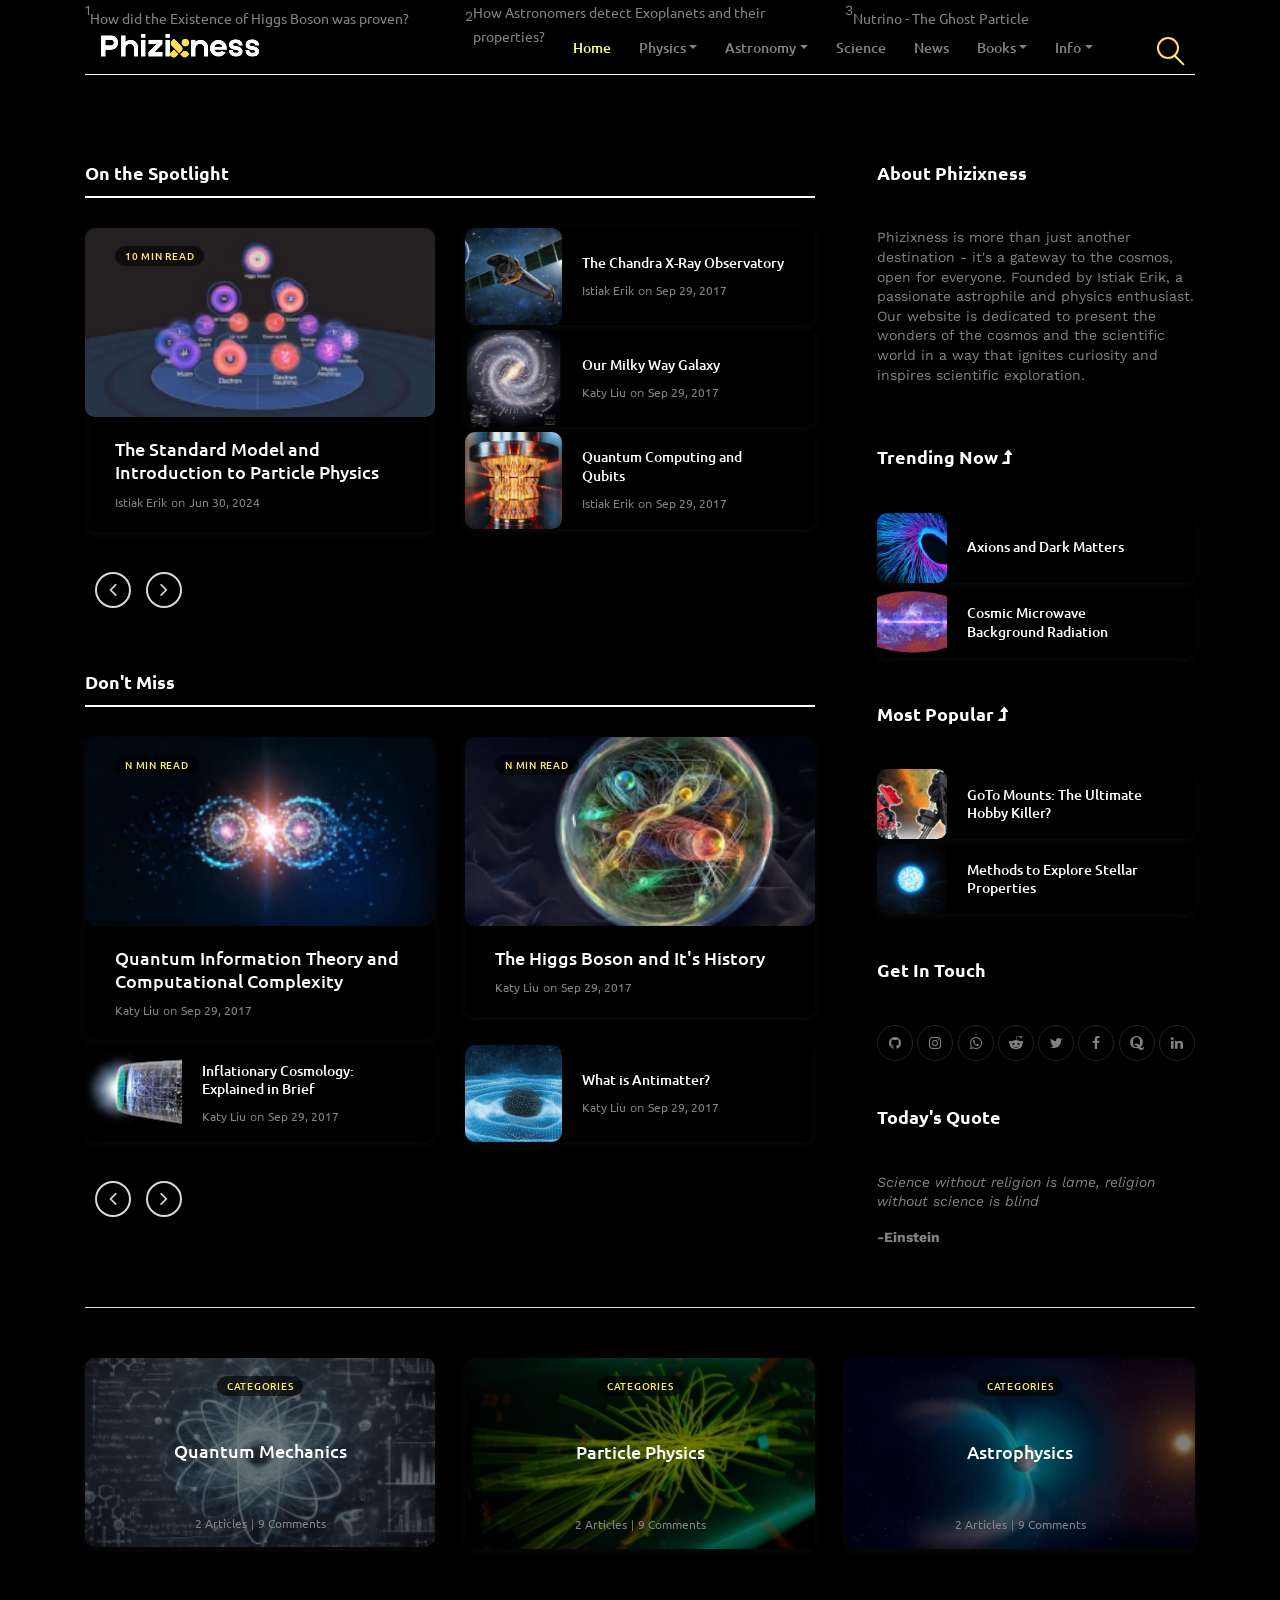
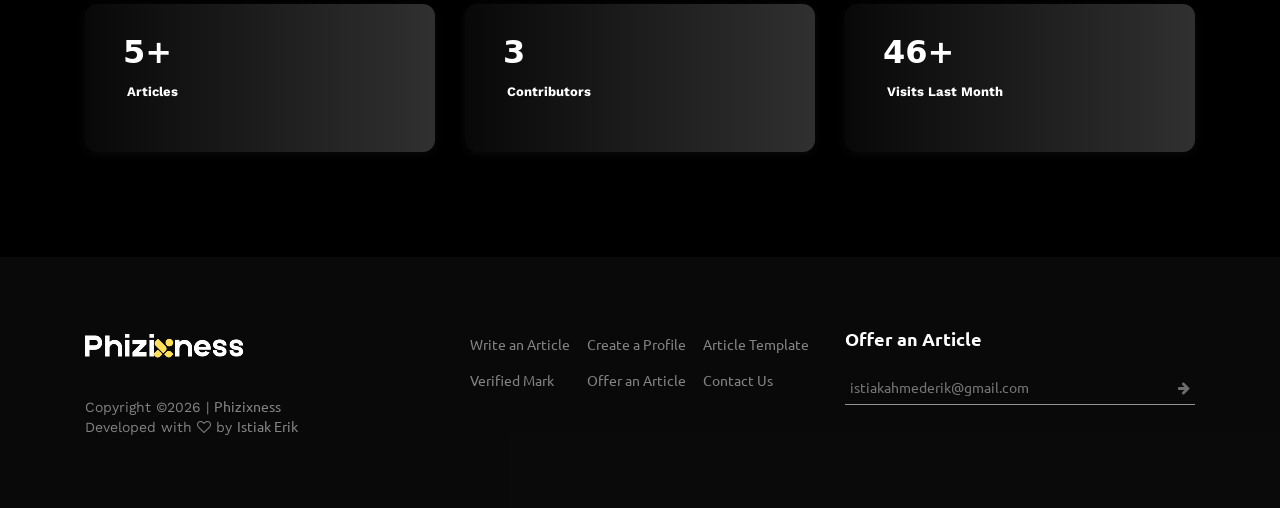
<file: index.html>
<!DOCTYPE html>
<html lang="en">


<head>
    <meta charset="UTF-8">
    <meta name="description" content="Phizixness phizixness phizix">
    <meta http-equiv="X-UA-Compatible" content="IE=edge">
    <meta name="viewport" content="width=device-width, initial-scale=1, shrink-to-fit=no">
    
    <!-- The above 4 meta tags *must* come first in the head; any other head content must come *after* these tags.-->

    <!-- Title  -->
    <title>Phizixness - Home</title>

    <!-- Favicon  -->
    <link rel="icon" href="img/core-img/favicon.ico">

    <!-- Style CSS -->
    <link rel="stylesheet" href="style.css">

<!-- Google Analytics -->
<script async src="https://www.googletagmanager.com/gtag/js?id=G-6TRLHV42CL"></script>
<script>
  window.dataLayer = window.dataLayer || [];
  function gtag(){dataLayer.push(arguments);}
  gtag('js', new Date());

  gtag('config', 'G-6TRLHV42CL');
</script>

</head>

<body>
    <!-- Preloader Start -->
    <div id="preloader">
        <div class="preload-content">
            <div id="world-load"></div>
        </div>
    </div>
    <!-- Preloader End -->

    <!-- ***** Header Area Start ***** -->
    <header class="header-area">
        <div class="container">
            <div class="row">
                <div class="col-12">
                    <nav class="navbar navbar-expand-lg">
                        <!-- Logo -->
                        <a class="navbar-brand" href="index.html"><img src="img/core-img/logo.png" alt="Logo"></a>
                      
                        <!-- Navbar Toggler -->
                        <button class="navbar-toggler" type="button" data-toggle="collapse" data-target="#worldNav" aria-controls="worldNav" aria-expanded="false" aria-label="Toggle navigation"><span class="navbar-toggler-icon"></span></button>
                        <!-- Navbar -->
                        <div class="collapse navbar-collapse" id="worldNav">
                            <ul class="navbar-nav ml-auto">
                                <li class="nav-item active">
                                    <a class="nav-link" href="index.html">Home <span class="sr-only">(current)</span></a>
                                </li>
                                
                                <li class="nav-item dropdown">
                                    <a class="nav-link dropdown-toggle" href="#" id="navbarDropdown" role="button" data-toggle="dropdown" aria-haspopup="true" aria-expanded="false">Physics</a>
                                    <div class="dropdown-menu" aria-labelledby="navbarDropdown">
                                        <a class="dropdown-item" href="astrophysics.html"><b>Astrophysics</b></a>
                                        <a class="dropdown-item" href="qm.html"><b>Quantum Mechanics</b></a>
                                        <a class="dropdown-item" href="pp.html"><b>Particle Physics</b></a>
                                        <a class="dropdown-item" href="tp.html"><b>Theoretical Physics</b></a>
                                    </div>
                                </li>

                                <li class="nav-item dropdown">
                                    <a class="nav-link dropdown-toggle" href="#" id="navbarDropdown" role="button" data-toggle="dropdown" aria-haspopup="true" aria-expanded="false">Astronomy</a>
                                    <div class="dropdown-menu" aria-labelledby="navbarDropdown">
                                        <a class="dropdown-item" href="astronomy.html"><b>Astronomy</b></a>
                                        <a class="dropdown-item" href="ns.html"><b>In the Sky</b></a>
                                        <a class="dropdown-item" href="ap.html"><b>Astrophotography</b></a>
                                    </div>
                                </li>



                            <li class="nav-item">
                                <a class="nav-link" href="s.html">Science</a>
                            </li>
                                
                                <li class="nav-item">
                                    <a class="nav-link" href="news.html">News</a>
                                </li>

                                <li class="nav-item dropdown">
                                    <a class="nav-link dropdown-toggle" href="#" id="navbarDropdown" role="button" data-toggle="dropdown" aria-haspopup="true" aria-expanded="false">Books</a>
                                    <div class="dropdown-menu" aria-labelledby="navbarDropdown">
                                        <a class="dropdown-item" href="https://phizixness.github.io/quran/"><b>Quran</b></a>
                                        <a class="dropdown-item" href="book.html"><b>Self-Help Books</b></a>
                                    </div>
                                </li>




                                <li class="nav-item dropdown">
                                    <a class="nav-link dropdown-toggle" href="#" id="navbarDropdown" role="button" data-toggle="dropdown" aria-haspopup="true" aria-expanded="false">Info</a>
                                    <div class="dropdown-menu" aria-labelledby="navbarDropdown">
                                        <a class="dropdown-item" href="writer's-info.html"><b>Certified Writers</b></a>
                                        <a class="dropdown-item" href="faqs.html"><b>FAQs</b></a>
                                        <a class="dropdown-item" href="about.html"><b>Our Mission</b></a>
                                        <a class="dropdown-item" href="contact.html"><b>Contact</b></a>

                                    </div>
                                </li>
                            </ul>
                            <!-- Search Form  -->
                            <div id="search-wrapper">
                                <form action="search.html">
                                    <input type="text" id="search" placeholder="Search Anything...">
                                    <div id="close-icon"></div>
                                    <input class="d-none" type="submit" value="">
                                </form>
                            </div>
                        </div>
                    </nav>
                </div>
            </div>
        </div>
    </header>
    <!-- ***** Header Area End ***** -->

    <!-- ********** Hero Area Start ********** -->
    <div class="hero-area">

        <!-- Hero Slides Area -->
        <div class="hero-slides owl-carousel">
            <!-- Single Slide -->
            <div class="single-hero-slide bg-img background-overlay" style="background-image: url(img/index-img/sl1.webp);"></div>
            <!-- Single Slide -->
            <div class="single-hero-slide bg-img background-overlay" style="background-image: url(img/index-img/sl2.webp);"></div>
            <!-- Single Slide -->
            <div class="single-hero-slide bg-img background-overlay" style="background-image: url(img/index-img/sl3.webp);"></div>
            <!-- Single Slide -->
            <div class="single-hero-slide bg-img background-overlay" style="background-image: url(img/index-img/sl4.webp);"></div>
        </div>

        <!-- Hero Post Slide -->
        <div class="hero-post-area">
            <div class="container">
                <div class="row">
                    <div class="col-12">
                        <div class="hero-post-slide">
                            <!-- Single Slide -->
                            <div class="single-slide d-flex align-items-center">
                                <div class="post-number">
                                    <p>1</p>
                                </div>
                                <div class="post-title">
                                    <a href="single-blog.html">How did the Existence of Higgs Boson was proven?</a>
                                </div>
                            </div>
                            <!-- Single Slide -->
                            <div class="single-slide d-flex align-items-center">
                                <div class="post-number">
                                    <p>2</p>
                                </div>
                                <div class="post-title">
                                    <a href="single-blog.html">How Astronomers detect Exoplanets and their properties?</a>
                                </div>
                            </div>
                            <!-- Single Slide -->
                            <div class="single-slide d-flex align-items-center">
                                <div class="post-number">
                                    <p>3</p>
                                </div>
                                <div class="post-title">
                                    <a href="single-blog.html">Nutrino - The Ghost Particle</a>
                                </div>
                            </div>
                            <!-- Single Slide -->
                            <div class="single-slide d-flex align-items-center">
                                <div class="post-number">
                                    <p>4</p>
                                </div>
                                <div class="post-title">
                                    <a href="single-blog.html">String Theory - The Theory of Everything?</a>
                                </div>
                            </div>
                            
                        </div>
                    </div>
                </div>
            </div>
        </div>
    </div>
    <!-- ********** Hero Area End ********** -->
    <div class="main-content-wrapper section-padding-100">
        <div class="container">
            <div class="row justify-content-center">
                <!-- ============= Post Content Area Start ============= -->
                <div class="col-12 col-lg-8">
                    <div class="post-content-area mb-50">
                        <!-- Catagory Area -->
                        <div class="world-catagory-area">
                            <ul class="nav nav-tabs" id="myTab" role="tablist">
                                <li class="title">On the Spotlight</li>

                                
                            </ul>

                            <div class="tab-content" id="myTabContent">

                                <div class="tab-pane fade show active" id="world-tab-1" role="tabpanel" aria-labelledby="tab1">
                                    <div class="row">
                                        <div class="col-12 col-md-6">
                                            <div class="world-catagory-slider owl-carousel wow fadeInUpBig" data-wow-delay="0.1s">

                                                <!-- Single Blog Post -->
                                                <div class="single-blog-post">
                                                    <!-- Post Thumbnail -->
                                                    <div class="post-thumbnail">
                                                        <a href="pp-Standard-Model.html"> <img src="img/main-img/pp/pp-1.webp" alt=""></a>
                                                        <!-- Catagory -->
                                                        <div class="post-cta"><a href="#">10 Min read</a></div>
                                                    </div>
                                                    <!-- Post Content -->
                                                    <div class="post-content">
                                                        <a href="pp-Standard-Model.html" class="headline">
                                                            <h5>The Standard Model and Introduction to Particle Physics</h5>
                                                        </a>
                                                        <!-- Post Meta -->
                                                        <div class="post-meta">
                                                            <p><a href="#" class="post-author">Istiak Erik</a> on <a href="#" class="post-date">Jun 30, 2024</a></p>
                                                        </div>
                                                    </div>
                                                </div>

                                                <!-- Single Blog Post -->
                                                <div class="single-blog-post">
                                                    <!-- Post Thumbnail -->
                                                    <div class="post-thumbnail">
                                                        <a href="an-Tapestry-of-Constellations.html"> <img src="img/main-img/an/an-1.webp" alt=""></a>
                                                        <!-- Catagory -->
                                                        <div class="post-cta"><a href="#">17 min read</a></div>
                                                    </div>
                                                    <!-- Post Content -->
                                                    <div class="post-content">
                                                        <a href="an-Tapestry-of-Constellations.html" class="headline">
                                                            <h5>Backstory: Mythological Tapestry of Constellations</h5>
                                                        </a>
                                                        <!-- Post Meta -->
                                                        <div class="post-meta">
                                                            <p><a href="#" class="post-author">Istiak Erik</a> on <a href="#" class="post-date">Jun 30, 2024</a></p>
                                                        </div>
                                                    </div>
                                                </div>


                                            </div>
                                        </div>

                                        <div class="col-12 col-md-6">
                                            <!-- Single Blog Post -->
                                            <div class="single-blog-post post-style-2 d-flex align-items-center wow fadeInUpBig" data-wow-delay="0.2s">
                                                <!-- Post Thumbnail -->
                                                <div class="post-thumbnail">
                                                    <a href="chandraxray.html"> <img src="img/icon-img/chandraxray.jpg" alt=""></a>
                                                </div>
                                                <!-- Post Content -->
                                                <div class="post-content">
                                                    <a href="chandraxray.html" class="headline">
                                                        <h5>The Chandra X-Ray Observatory</h5>
                                                    </a>
                                                    <!-- Post Meta -->
                                                    <div class="post-meta">
                                                        <p><a href="chandraxray.html" class="post-author">Istiak Erik</a> on <a href="#" class="post-date">Sep 29, 2017</a></p>
                                                    </div>
                                                </div>
                                            </div>



                                            <!-- Single Blog Post -->
                                            <div class="single-blog-post post-style-2 d-flex align-items-center wow fadeInUpBig" data-wow-delay="0.4s">
                                                <!-- Post Thumbnail -->
                                                <div class="post-thumbnail">
                                                    <a href="tourofmilkyway.html"> <img src="img/icon-img/tourofmilkyway.jpg" alt=""></a>
                                                </div>
                                                <!-- Post Content -->
                                                <div class="post-content">
                                                    <a href="tourofmilkyway.html" class="headline">
                                                        <h5>Our Milky Way Galaxy</h5>
                                                    </a>
                                                    <!-- Post Meta -->
                                                    <div class="post-meta">
                                                        <p><a href="tourofmilkyway.html" class="post-author">Katy Liu</a> on <a href="#" class="post-date">Sep 29, 2017</a></p>
                                                    </div>
                                                </div>
                                            </div>

                                            <!-- Single Blog Post -->
                                            <div class="single-blog-post post-style-2 d-flex align-items-center wow fadeInUpBig" data-wow-delay="0.5s">
                                                <!-- Post Thumbnail -->
                                                <div class="post-thumbnail">
                                                    <a href="qcomputing.html"> <img src="img/icon-img/qcomputing.jpg" alt=""></a>
                                                </div>
                                                <!-- Post Content -->
                                                <div class="post-content">
                                                    <a href="qcomputing.hml" class="headline">
                                                        <h5>Quantum Computing and Qubits</h5>
                                                    </a>
                                                    <!-- Post Meta -->
                                                    <div class="post-meta">
                                                        <p><a href="qcomputing.html" class="post-author">Istiak Erik</a> on <a href="#" class="post-date">Sep 29, 2017</a></p>
                                                    </div>
                                                </div>
                                            </div>
                                        </div>
                                    </div>
                                </div>
                            </div>
                        </div>

<!-- Catagory Area -->
<div class="world-catagory-area mt-50">
    <ul class="nav nav-tabs" id="myTab2" role="tablist">
        <li class="title">Don't Miss</li>

        
    </ul>

    <div class="tab-content" id="myTabContent2">

        <div class="tab-pane fade show active" id="world-tab-10" role="tabpanel" aria-labelledby="tab10">
            <div class="row">

                <div class="col-12 col-md-6">
                    <!-- Single Blog Post -->
                    <div class="single-blog-post wow fadeInUpBig" data-wow-delay="0.2s">
                        <!-- Post Thumbnail -->
                        <div class="post-thumbnail">
                            <a href="pp-sm.html"> <img src="img/main-img/qm/qm-1.webp" alt=""></a>
                            <!-- Catagory -->
                            <div class="post-cta"><a href="#">n min read</a></div>
                        </div>
                        <!-- Post Content -->
                        <div class="post-content">
                            <a href="#" class="headline">
                                <h5>Quantum Information Theory and Computational Complexity</h5>
                            </a>
                            <!-- Post Meta -->
                            <div class="post-meta">
                                <p><a href="#" class="post-author">Katy Liu</a> on <a href="#" class="post-date">Sep 29, 2017</a></p>
                            </div>
                        </div>
                    </div>
                </div>

                <div class="col-12 col-md-6">
                    <!-- Single Blog Post -->
                    <div class="single-blog-post wow fadeInUpBig" data-wow-delay="0.3s">
                        <!-- Post Thumbnail -->
                        <div class="post-thumbnail">
                            <a href="pp-sm.html"> <img src="img/main-img/pp/pp-2.webp" alt=""></a>
                            <!-- Catagory -->
                            <div class="post-cta"><a href="#">n min read</a></div>
                        </div>
                        <!-- Post Content -->
                        <div class="post-content">
                            <a href="#" class="headline">
                                <h5>The Higgs Boson and It's History</h5>
                            </a>
                            <!-- Post Meta -->
                            <div class="post-meta">
                                <p><a href="#" class="post-author">Katy Liu</a> on <a href="#" class="post-date">Sep 29, 2017</a></p>
                            </div>
                        </div>
                    </div>
                </div>

                <div class="col-12">
                    <div class="world-catagory-slider2 owl-carousel wow fadeInUpBig" data-wow-delay="0.4s">
                        <!-- ========= Single Catagory Slide ========= -->
                        <div class="single-cata-slide">
                            <div class="row">
                                
                                    
                                <div class="col-12 col-md-6">
                                    <!-- Single Blog Post -->
                                    <div class="single-blog-post post-style-2 d-flex align-items-center mb-1">
                                        <!-- Post Thumbnail -->
                                        <div class="post-thumbnail">
                                            <a href="pp-sm.html"> <img src="img/icon-img/inflation.jpg" alt=""></a>
                                        </div>
                                        <!-- Post Content -->
                                        <div class="post-content">
                                            <a href="#" class="headline">
                                                <h5>Inflationary Cosmology: Explained in Brief</h5>
                                            </a>
                                            <!-- Post Meta -->
                                            <div class="post-meta">
                                                <p><a href="#" class="post-author">Katy Liu</a> on <a href="#" class="post-date">Sep 29, 2017</a></p>
                                            </div>
                                        </div>
                                    </div>
                                </div>
                                
                                <div class="col-12 col-md-6">
                                    <!-- Single Blog Post -->
                                    <div class="single-blog-post post-style-2 d-flex align-items-center mb-1">
                                        <!-- Post Thumbnail -->
                                        <div class="post-thumbnail">
                                            <a href="pp-sm.html"> <img src="img/icon-img/qgravity.jpg" alt=""></a>
                                        </div>
                                        <!-- Post Content -->
                                        <div class="post-content">
                                            <a href="#" class="headline">
                                                <h5>What is Antimatter?</h5>
                                            </a>
                                            <!-- Post Meta -->
                                            <div class="post-meta">
                                                <p><a href="#" class="post-author">Katy Liu</a> on <a href="#" class="post-date">Sep 29, 2017</a></p>
                                            </div>
                                        </div>
                                    </div>
                                </div>
                            </div>
                        </div>
                        <!-- ========= Single Catagory Slide ========= -->
                        <div class="single-cata-slide">
                            <div class="row">
                                
                                <div class="col-12 col-md-6">
                                    <!-- Single Blog Post -->
                                    <div class="single-blog-post post-style-2 d-flex align-items-center mb-1">
                                        <!-- Post Thumbnail -->
                                        <div class="post-thumbnail">
                                            <a href="pp-sm.html"> <img src="img/icon-img/qft.jpg" alt=""></a>
                                        </div>
                                        <!-- Post Content -->
                                        <div class="post-content">
                                            <a href="#" class="headline">
                                                <h5>Quantum Field Theory</h5>
                                            </a>
                                            <!-- Post Meta -->
                                            <div class="post-meta">
                                                <p><a href="#" class="post-author">Katy Liu</a> on <a href="#" class="post-date">Sep 29, 2017</a></p>
                                            </div>
                                        </div>
                                    </div>
                                </div>
                                
                                <div class="col-12 col-md-6">
                                    <!-- Single Blog Post -->
                                    <div class="single-blog-post post-style-2 d-flex align-items-center mb-1">
                                        <!-- Post Thumbnail -->
                                        <div class="post-thumbnail">
                                            <a href="pp-sm.html"> <img src="img/icon-img/greletivity.jpg" alt=""></a>
                                        </div>
                                        <!-- Post Content -->
                                        <div class="post-content">
                                            <a href="#" class="headline">
                                                <h5>Einstein's Legacy: Theory of Reletivity</h5>
                                            </a>
                                            <!-- Post Meta -->
                                            <div class="post-meta">
                                                <p><a href="#" class="post-author">Katy Liu</a> on <a href="#" class="post-date">Sep 29, 2017</a></p>
                                            </div>
                                        </div>
                                    </div>
                                </div>
                            </div>
                        </div>

                    </div>
                </div>
            </div>
        </div>
                            </div>
                        </div>

                    </div>
                </div>









<!-- ----------------------------------------------------------------------------------------------------------------------
-------------------------------WIDGET AREA-----------------------------------------------------------------------
------------------------------------------------------------------------------------------------------------------- -->











                <!-- ========== Sidebar Area ========== -->
                <div class="col-12 col-md-8 col-lg-4">
                    <div class="post-sidebar-area wow fadeInUpBig" data-wow-delay="0.2s">
                        <!-- Widget Area -->
                        <div class="sidebar-widget-area">
                            <h5 class="title">About Phizixness</h5>
                            <div class="widget-content">
                                <p>Phizixness is more than just another destination - it's a gateway to the cosmos, open for everyone. Founded by Istiak Erik, a passionate astrophile and physics enthusiast. Our website is dedicated to present the wonders of the cosmos and the scientific world in a way that ignites curiosity and inspires scientific exploration.</p>
                            </div>
                        </div>

                        <!-- Widget Area -->
                        <div class="sidebar-widget-area">
                            <h5 class="title">Trending Now  <i class="fa fa-level-up" aria-hidden="true"></i></h5>
                            <div class="widget-content">

                                
                                
                                
                                

                                <!-- Single Blog Post -->
                                <div class="single-blog-post post-style-2 d-flex align-items-center widget-post">
                                    <!-- Post Thumbnail -->
                                    <div class="post-thumbnail">
                                        <a href="axion.html"> <img src="img/icon-img/axion.jpg" alt=""></a>
                                    </div>
                                    <!-- Post Content -->
                                    <div class="post-content">
                                        <a href="axion.html" class="headline">
                                            <h5 class="mb-0">Axions and Dark Matters</h5>
                                        </a>
                                    </div>
                                </div>

<!-- Single Blog Post -->
<div class="single-blog-post post-style-2 d-flex align-items-center widget-post">
    <!-- Post Thumbnail -->
    <div class="post-thumbnail">
        <a href="cmb.html"> <img src="img/icon-img/cmb.jpg" alt=""></a>
    </div>
    <!-- Post Content -->
    <div class="post-content">
        <a href="cmb.html" class="headline">
            <h5 class="mb-0">Cosmic Microwave Background Radiation</h5>
        </a>
    </div>
</div>

                            </div>
                        </div>

 <!-- Widget Area -->
 <div class="sidebar-widget-area">
    <h5 class="title">Most Popular  <i class="fa fa-level-up" aria-hidden="true"></i></h5>
    <div class="widget-content">
        <!-- Single Blog Post -->
        <div class="single-blog-post post-style-2 d-flex align-items-center widget-post">
            <!-- Post Thumbnail -->
            <div class="post-thumbnail">
                <a href="pp-sm.html"> <img src="img/icon-img/goto.jpg" alt=""></a>
            </div>
            <!-- Post Content -->
            <div class="post-content">
                <a href="#" class="headline">
                    <h5 class="mb-0"> GoTo Mounts: The Ultimate Hobby Killer?</h5>
                </a>
            </div>
        </div>
        
        
        <!-- Single Blog Post -->
        <div class="single-blog-post post-style-2 d-flex align-items-center widget-post">
            <!-- Post Thumbnail -->
            <div class="post-thumbnail">
                <a href="pp-sm.html"> <img src="img/icon-img/stellarproperties.jpg" alt=""></a>
            </div>
            <!-- Post Content -->
            <div class="post-content">
                <a href="#" class="headline">
                    <h5 class="mb-0">Methods to Explore Stellar Properties</h5>
                </a>
            </div>
        </div>

    </div>
</div>

                        <!-- Widget Area -->
<div class="sidebar-widget-area">
    <h5 class="title">Get In Touch</h5>
    <div class="widget-content">
        <div class="social-area d-flex justify-content-between">
            <a href="#"><i class="fa fa-github"></i></a>
            <a href="#"><i class="fa fa-instagram"></i></a>
            <a href="#"><i class="fa fa-whatsapp"></i></a>
            <a href="#"><i class="fa fa-reddit-alien"></i></a>
            <a href="#"><i class="fa fa-twitter"></i></a>
            <a href="#"><i class="fa fa-facebook"></i></a>           
            <a href="#"><i class="fa fa-quora"></i></a>           
            <a href="#"><i class="fa fa-linkedin"></i></a>
        </div>
    </div>
</div>

                        <!-- Widget Area -->
                        <div class="sidebar-widget-area">
                            <h5 class="title">Today's Quote</h5>
                            <div class="widget-content">
                                <blockquote class="mb-30">
                                        <p><i>Science without religion is lame, religion without science is blind</i></p>
                                        <p><b>           -Einstein</b></p>
                                </blockquote>
                            </div>
                        </div>






                    </div>
                </div>
            </div>
            <ul class="nav nav-tabs" id="myTab2" role="tablist">
                <li class="title"></li>                               
            </ul>
            
            <div class="row justify-content-center">
                
                <!-- ========== Single Blog Post ========== -->
                <div class="col-12 col-md-6 col-lg-4">
                    <div class="single-blog-post post-style-3 mt-50 wow fadeInUpBig" data-wow-delay="0.2s">
                        <!-- Post Thumbnail -->
                        <div class="post-thumbnail">
                            <a href="qm.html"> <img src="img/main-img/qm/1-c-qm.webp" alt=""></a>
                            <!-- Post Content -->
                            <div class="post-content d-flex align-items-center justify-content-between">
                                <!-- Catagory -->
                                <div class="post-tag"><a href="#">Categories</a></div>
                                <!-- Headline -->
                                <a href="qm.html" class="headline">
                                    <h5>Quantum Mechanics</h5>
                                </a>
                                <!-- Post Meta -->
                                <div class="post-meta">
                                    <p><a href="#" class="post-author">2 Articles</a> | <a href="#" class="post-date">9 Comments</a></p>
                                </div>
                            </div>
                        </div>
                    </div>
                </div>
                <!-- ========== Single Blog Post ========== -->
                <div class="col-12 col-md-6 col-lg-4">
                    <div class="single-blog-post post-style-3 mt-50 wow fadeInUpBig" data-wow-delay="0.4s">
                        <!-- Post Thumbnail -->
                        <div class="post-thumbnail">
                            <img src="img/main-img/pp/1-c-pp.webp" alt="">
                            <!-- Post Content -->
                            <div class="post-content d-flex align-items-center justify-content-between">
                                <!-- Catagory -->
                                <div class="post-tag"><a href="#">Categories</a></div>
                                <!-- Headline -->
                                <a href="pp.html" class="headline">
                                    <h5>Particle Physics</h5>
                                </a>
                                <!-- Post Meta -->
                                <div class="post-meta">
                                    <p><a href="#" class="post-author">2 Articles</a> | <a href="#" class="post-date">9 Comments</a></p>
                                </div>
                            </div>
                        </div>
                    </div>
                </div>
                <!-- ========== Single Blog Post ========== -->
                <div class="col-12 col-md-6 col-lg-4">
                    <div class="single-blog-post post-style-3 mt-50 wow fadeInUpBig" data-wow-delay="0.6s">
                        <!-- Post Thumbnail -->
                        <div class="post-thumbnail">
                            <img src="img/main-img/astrophysics/1-c-astrophysics.webp" alt="">
                            <!-- Post Content -->
                            <div class="post-content d-flex align-items-center justify-content-between">
                                <!-- Catagory -->
                                <div class="post-tag"><a href="#">Categories</a></div>
                                <!-- Headline -->
                                <a href="astrophysics.html" class="headline">
                                    <h5>Astrophysics</h5>
                                </a>
                                <!-- Post Meta -->
                                <div class="post-meta">
                                    <p><a href="#" class="post-author">2 Articles</a> | <a href="#" class="post-date">9 Comments</a></p>
                                </div>
                            </div>
                        </div>
                    </div>
                </div>



            </div>

            <ul class="nav nab-tabs" id="myTab2" role="tablist">
                <li class="title"></li>                               
            </ul>  
            <div class="row justify-content-center">
                
                <!-- ========== Single Blog Post ========== -->
                <div class="col-12 col-md-6 col-lg-4">
                    <div class="single-blog-post post-style-3 mt-50 wow fadeInUpBig" data-wow-delay="0.2s">
                        <!-- Post Thumbnail -->
                        <div class="post-thumbnail">
                            
                            <!-- Post Content -->
                            
                                <!-- Catagory -->
                                <div class="counter-creative">
                                    <h2 class="counter-creative-number"><span class="counter">23</span>+
                                    </h2>
                                    <div class="big counter-creative-title">Articles</div>
                                    <div class="counter-creative-icon mdi mdi-spellcheck"></div>
                                  </div>
                            
                        </div>
                    </div>
                </div>
                <!-- ========== Single Blog Post ========== -->
                <div class="col-12 col-md-6 col-lg-4">
                    <div class="single-blog-post post-style-3 mt-50 wow fadeInUpBig" data-wow-delay="0.4s">
                        <!-- Post Thumbnail -->
                        <div class="post-thumbnail">
                            
                            <div class="counter-creative">
                                <h2 class="counter-creative-number"><span class="counter">14</span>
                                </h2>
                                <div class="big counter-creative-title">Contributors</div>
                                <div class="counter-creative-icon mdi mdi-spellcheck"></div>
                              </div>
                            </div>
                        
                    </div>
                </div>
                
                <!-- ========== Single Blog Post ========== -->
                <div class="col-12 col-md-6 col-lg-4">
                    <div class="single-blog-post post-style-3 mt-50 wow fadeInUpBig" data-wow-delay="0.6s">
                        <!-- Post Thumbnail -->
                        <div class="post-thumbnail">
                            <div class="counter-creative">
                                <h2 class="counter-creative-number"><span class="counter">200</span>+
                                </h2>
                                <div class="big counter-creative-title">Visits Last Month</div>
                                <div class="counter-creative-icon mdi mdi-spellcheck"></div>
                              </div>
                        </div>
                    </div>
                </div>



            </div>


            
</div></div>
 




    
    <!-- ***** Footer Area Start ***** -->
    <footer class="footer-area">
        <div class="container">
            <div class="row">
                <div class="col-12 col-md-4">
                    <div class="footer-single-widget">
                        <a href="#"><img src="img/core-img/logo.png" alt=""></a>
                        <div class="copywrite-text mt-30">
                            <p><!-- Link back to Colorlib can't be removed. Template is licensed under CC BY 3.0. -->
Copyright &copy;<script>document.write(new Date().getFullYear());</script> | <a href="https://istiakerik.github.io" target="_blank">Phizixness</a> 
<p>Developed with <i class="fa fa-heart-o" aria-hidden="true"></i> by <a href="https://istiakerik.github.io" target="_blank">Istiak Erik</a> </p>
<!-- Link back to Colorlib can't be removed. Template is licensed under CC BY 3.0. --></p>
                        </div>
                    </div>
                </div>
                <div class="col-12 col-md-4">
                    <div class="footer-single-widget">
                        <ul class="footer-menu d-flex justify-content-between">
                            <li><a href="https://phizixness.wordpress.com">Write an Article</a></li>
                            <li><a href="faqs.html">Create a Profile</a></li>
                            <li><a href="faqs.html">Article Template</a></li>
                            <li><a href="faqs.html">Verified Mark</a></li>
                            <li><a href="https://phizixness.wordpress.com">Offer an Article</a></li>
                            <li><a href="contact.html">Contact Us</a></li>
                        </ul>
                    </div>
                </div>
                <div class="col-12 col-md-4">
                    <div class="footer-single-widget">
                        <a href="https://phizixness.wordpress.com"><h5>Offer an Article</h5></a>
                            
                        <form action="https://phizixness.wordpress.com" method="post">
                            <input type="email" name="email" id="email" placeholder="istiakahmederik@gmail.com">

                            <button type="button"><i class="fa fa-arrow-right"></i></button>
                        </form>
                    </div>
                </div>
            </div>
        </div>
    </footer>
    <!-- ***** Footer Area End ***** -->

    <!-- jQuery (Necessary for All JavaScript Plugins) -->
    <script src="js/jquery/jquery-2.2.4.min.js"></script>
    <!-- Popper js -->
    <script src="js/popper.min.js"></script>
    <!-- Bootstrap js -->
    <script src="js/bootstrap.min.js"></script>
    <!-- Plugins js -->
    <script src="js/plugins.js"></script>
    <!-- Active js -->
    <script src="js/active.js"></script>

</body>

</html>
</file>
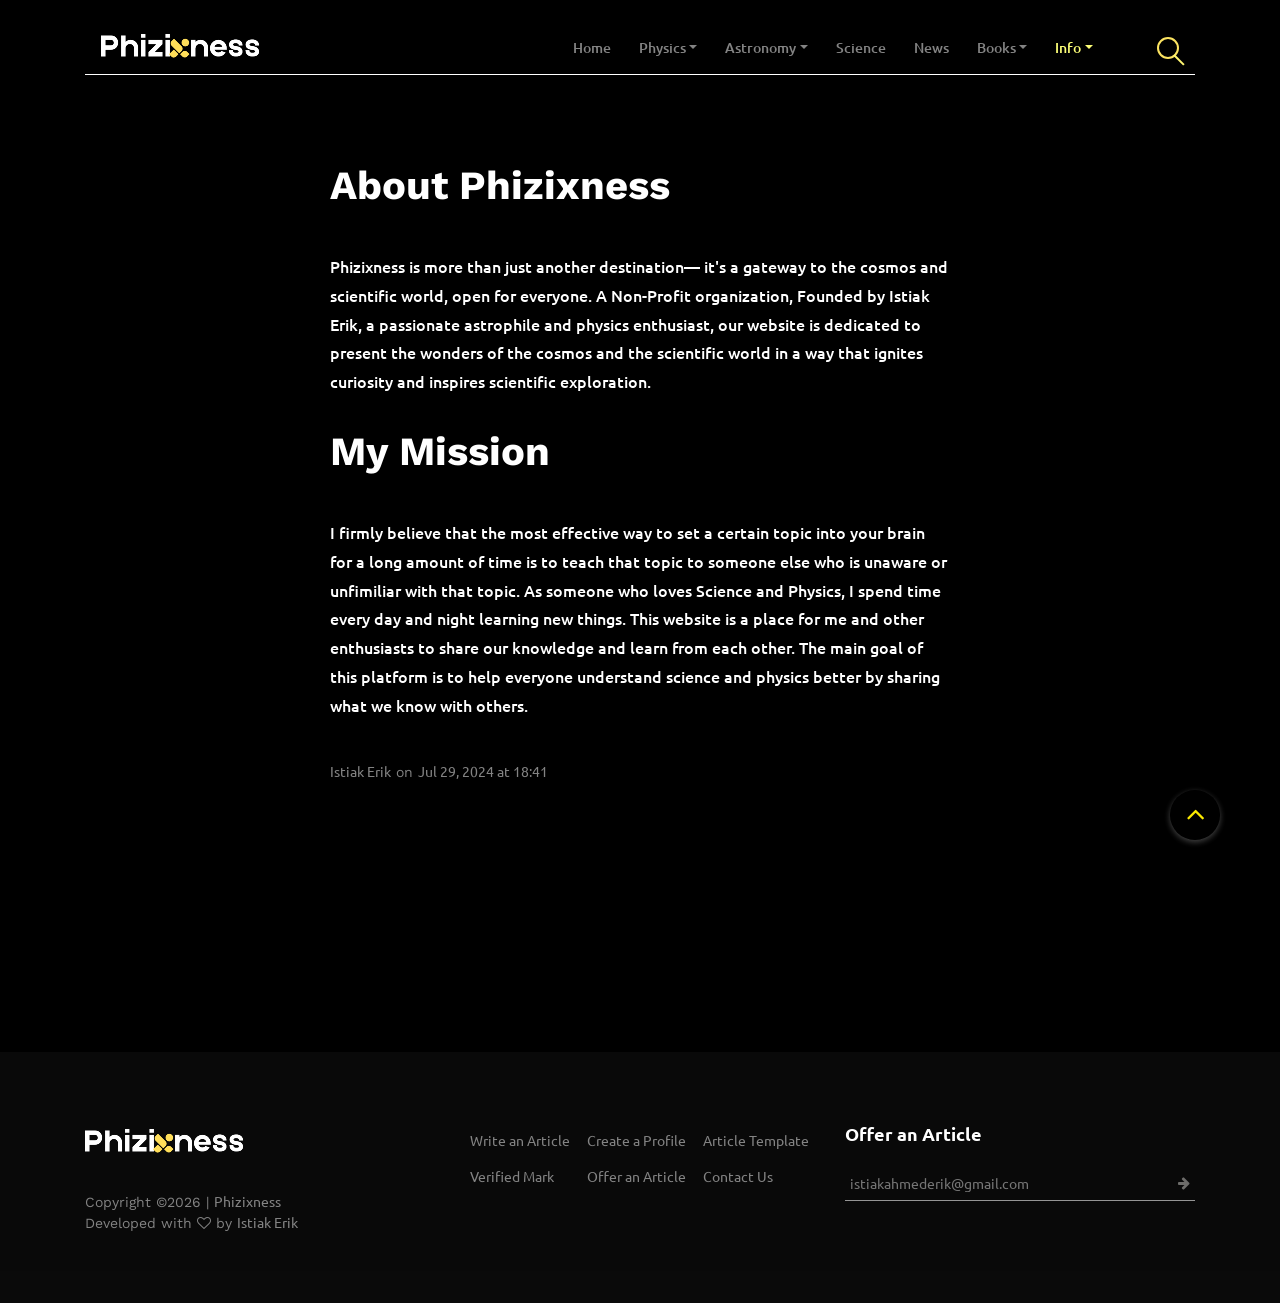
<file: about.html>
<!DOCTYPE html>
<html lang="en">


<head>
    <meta charset="UTF-8">
    <meta name="description" content="">
    <meta http-equiv="X-UA-Compatible" content="IE=edge">
    <meta name="viewport" content="width=device-width, initial-scale=1, shrink-to-fit=no">
    <!-- The above 4 meta tags *must* come first in the head; any other head content must come *after* these tags -->

    <!-- Title  -->
    <title>Our Mission - Phizixness</title>

    <!-- Favicon  -->
    <link rel="icon" href="img/core-img/favicon.ico">

    <!-- Style CSS -->
    <link rel="stylesheet" href="style.css">

</head>

<body>
    <!-- Preloader Start -->
    <div id="preloader">
        <div class="preload-content">
            <div id="world-load"></div>
        </div>
    </div>
    <!-- Preloader End -->

 
    <!-- ***** Header Area Start ***** -->
    <header class="header-area">
        <div class="container">
            <div class="row">
                <div class="col-12">
                    <nav class="navbar navbar-expand-lg">
                        <!-- Logo -->
                        <a class="navbar-brand" href="index.html"><img src="img/core-img/logo.png" alt="Logo"></a>
                      
                        <!-- Navbar Toggler -->
                        <button class="navbar-toggler" type="button" data-toggle="collapse" data-target="#worldNav" aria-controls="worldNav" aria-expanded="false" aria-label="Toggle navigation"><span class="navbar-toggler-icon"></span></button>
                        <!-- Navbar -->
                        <div class="collapse navbar-collapse" id="worldNav">
                            <ul class="navbar-nav ml-auto">
                                <li class="nav-item">
                                    <a class="nav-link" href="index.html">Home <span class="sr-only">(current)</span></a>
                                </li>
                                
                                <li class="nav-item dropdown">
                                    <a class="nav-link dropdown-toggle" href="#" id="navbarDropdown" role="button" data-toggle="dropdown" aria-haspopup="true" aria-expanded="false">Physics</a>
                                    <div class="dropdown-menu" aria-labelledby="navbarDropdown">
                                        <a class="dropdown-item" href="astrophysics.html"><b>Astrophysics</b></a>
                                        <a class="dropdown-item" href="qm.html"><b>Quantum Mechanics</b></a>
                                        <a class="dropdown-item" href="pp.html"><b>Particle Physics</b></a>
                                        <a class="dropdown-item" href="tp.html"><b>Theoretical Physics</b></a>
                                    </div>
                                </li>

                                <li class="nav-item dropdown">
                                    <a class="nav-link dropdown-toggle" href="#" id="navbarDropdown" role="button" data-toggle="dropdown" aria-haspopup="true" aria-expanded="false">Astronomy</a>
                                    <div class="dropdown-menu" aria-labelledby="navbarDropdown">
                                        <a class="dropdown-item" href="astronomy.html"><b>Astronomy</b></a>
                                        <a class="dropdown-item" href="ns.html"><b>In the Sky</b></a>
                                        <a class="dropdown-item" href="ap.html"><b>Astrophotography</b></a>
                                    </div>
                                </li>

                                <!-- <li class="nav-item">
                                    <a class="nav-link" href="astronomy.html">Astronomy</a>
                                </li>

                                <li class="nav-item">
                                    <a class="nav-link" href="ap.html">Astrophotography</a>
                                </li> -->
                                

                                <li class="nav-item">
                                    <a class="nav-link" href="s.html">Science</a>
                                </li>


                                <li class="nav-item">
                                    <a class="nav-link" href="news.html">News</a>
                                </li>

                                <li class="nav-item dropdown">
                                    <a class="nav-link dropdown-toggle" href="#" id="navbarDropdown" role="button" data-toggle="dropdown" aria-haspopup="true" aria-expanded="false">Books</a>
                                    <div class="dropdown-menu" aria-labelledby="navbarDropdown">
                                        <a class="dropdown-item" href="https://phizixness.github.io/quran/"><b>Quran</b></a>
                                        <a class="dropdown-item" href="book.html"><b>Self-Help Books</b></a>
                                    </div>
                                </li>



                                <li class="nav-item dropdown active">
                                    <a class="nav-link dropdown-toggle" href="#" id="navbarDropdown" role="button" data-toggle="dropdown" aria-haspopup="true" aria-expanded="false">Info</a>
                                    <div class="dropdown-menu" aria-labelledby="navbarDropdown">
                                        <a class="dropdown-item" href="writer's-info.html"><b>Certified Writers</b></a>
                                        <a class="dropdown-item" href="faqs.html"><b>FAQs</b></a>
                                        <a class="dropdown-item active" href="about.html"><b>Our Mission</b></a>
                                        <a class="dropdown-item" href="contact.html"><b>Contact</b></a>

                                    </div>
                                </li>
                            </ul>
                            <!-- Search Form  -->
                            <div id="search-wrapper">
                                <form action="search.html">
                                    <input type="text" id="search" placeholder="Search Anything...">
                                    <div id="close-icon"></div>
                                    <input class="d-none" type="submit" value="">
                                </form>
                            </div>
                        </div>
                    </nav>
                </div>
            </div>
        </div>
    </header>
    <!-- ***** Header Area End ***** -->
    <!-- ********** Hero Area Start ********** -->
    <!-- <div class="hero-area height-400 bg-img background-overlay" style="background-image: url(img/blog-img/bg4.jpg);"></div> -->
    <!-- ********** Hero Area End ********** -->

    <div class="main-content-wrapper section-padding-100">
        <div class="container">
            <div class="row justify-content-center">
                <!-- ============= Post Content Area ============= -->
                <div class="col-12 col-lg-8">
                    <div class="single-blog-content mb-100">
                        
                        <!-- Post Content -->
                        <div class="post-content">
                            <div class="post-meta"><h1><b>About Phizixness</b></h1></div>
                            
                            <h6>Phizixness is more than just another destination— it's a gateway to the cosmos and scientific world, open for everyone. A Non-Profit organization, Founded by Istiak Erik, a passionate astrophile and physics enthusiast, our website is dedicated to present the wonders of the cosmos and the scientific world in a way that ignites curiosity and inspires scientific exploration.</h6>
                            
                            <div class="post-meta"><h1><b>My Mission</b></h1></div>
                            
                            <h6>I firmly believe that the most effective way to set a certain topic into your brain for a long amount
                                 of time is to teach that topic to someone else who is unaware or unfimiliar
                                 with that topic. As someone who loves Science and Physics, I spend time every day and night learning new things. This website is a place for me and other enthusiasts to share our knowledge and learn from each other. The main goal of this platform is to help everyone understand science and physics better by sharing what we know with others.</h6>


                            <!-- Post Meta -->
                            <div class="post-meta second-part">
                                <p><a href="#" class="post-author">Istiak Erik</a> on <a href="#" class="post-date">Jul 29, 2024 at 18:41</a></p>
                            </div>
                        </div>
            
     
                    </div>
                </div></div></div></div>

              
               
</div></div>        

                
                
                <!-- Optional: Link to jQuery and Bootstrap JavaScript files if needed -->
                <!-- <script src="https://code.jquery.com/jquery-3.6.0.min.js"></script> -->
                <!-- <script src="link-to-bootstrap-js.js"></script> -->
                <!-- Optional: Your custom JavaScript file -->
                <!-- <script src="scripts.js"></script> -->
                
                </body>
                </html>
                
    <!-- ***** Footer Area Start ***** -->
    <footer class="footer-area">
        <div class="container">
            <div class="row">
                <div class="col-12 col-md-4">
                    <div class="footer-single-widget">
                        <a href="#"><img src="img/core-img/logo.png" alt=""></a>
                        <div class="copywrite-text mt-30">
                            <p><!-- Link back to Colorlib can't be removed. Template is licensed under CC BY 3.0. -->
Copyright &copy;<script>document.write(new Date().getFullYear());</script> | <a href="https://colorlib.com" target="_blank">Phizixness</a> 
<p>Developed with <i class="fa fa-heart-o" aria-hidden="true"></i> by <a href="https://colorlib.com" target="_blank">Istiak Erik</a> </p>
<!-- Link back to Colorlib can't be removed. Template is licensed under CC BY 3.0. --></p>
                        </div>
                    </div>
                </div>
                <div class="col-12 col-md-4">
                    <div class="footer-single-widget">
                        <ul class="footer-menu d-flex justify-content-between">
                            <li><a href="https://phizixness.wordpress.com/">Write an Article</a></li>
                            <li><a href="faqs.html">Create a Profile</a></li>
                            <li><a href="faqs.html">Article Template</a></li>
                            <li><a href="faqs.html">Verified Mark</a></li>
                            <li><a href="https://phizixness.wordpress.com/">Offer an Article</a></li>
                            <li><a href="contact.html">Contact Us</a></li>
                        </ul>
                    </div>
                </div>
                <div class="col-12 col-md-4">
                    <div class="footer-single-widget">
                        <a href="https://phizixness.wordpress.com/"><h5>Offer an Article</h5></a>
                            
                        <form action="phizixness.wordpress.com/" method="post">
                            <input type="email" name="email" id="email" placeholder="istiakahmederik@gmail.com">

                            <button type="button"><i class="fa fa-arrow-right"></i></button>
                        </form>
                    </div>
                </div>
            </div>
        </div>
    </footer>
    <!-- ***** Footer Area End ***** -->

    <!-- jQuery (Necessary for All JavaScript Plugins) -->
    <script src="js/jquery/jquery-2.2.4.min.js"></script>
    <!-- Popper js -->
    <script src="js/popper.min.js"></script>
    <!-- Bootstrap js -->
    <script src="js/bootstrap.min.js"></script>
    <!-- Plugins js -->
    <script src="js/plugins.js"></script>
    <!-- Active js -->
    <script src="js/active.js"></script>

</body>

</html>
</file>
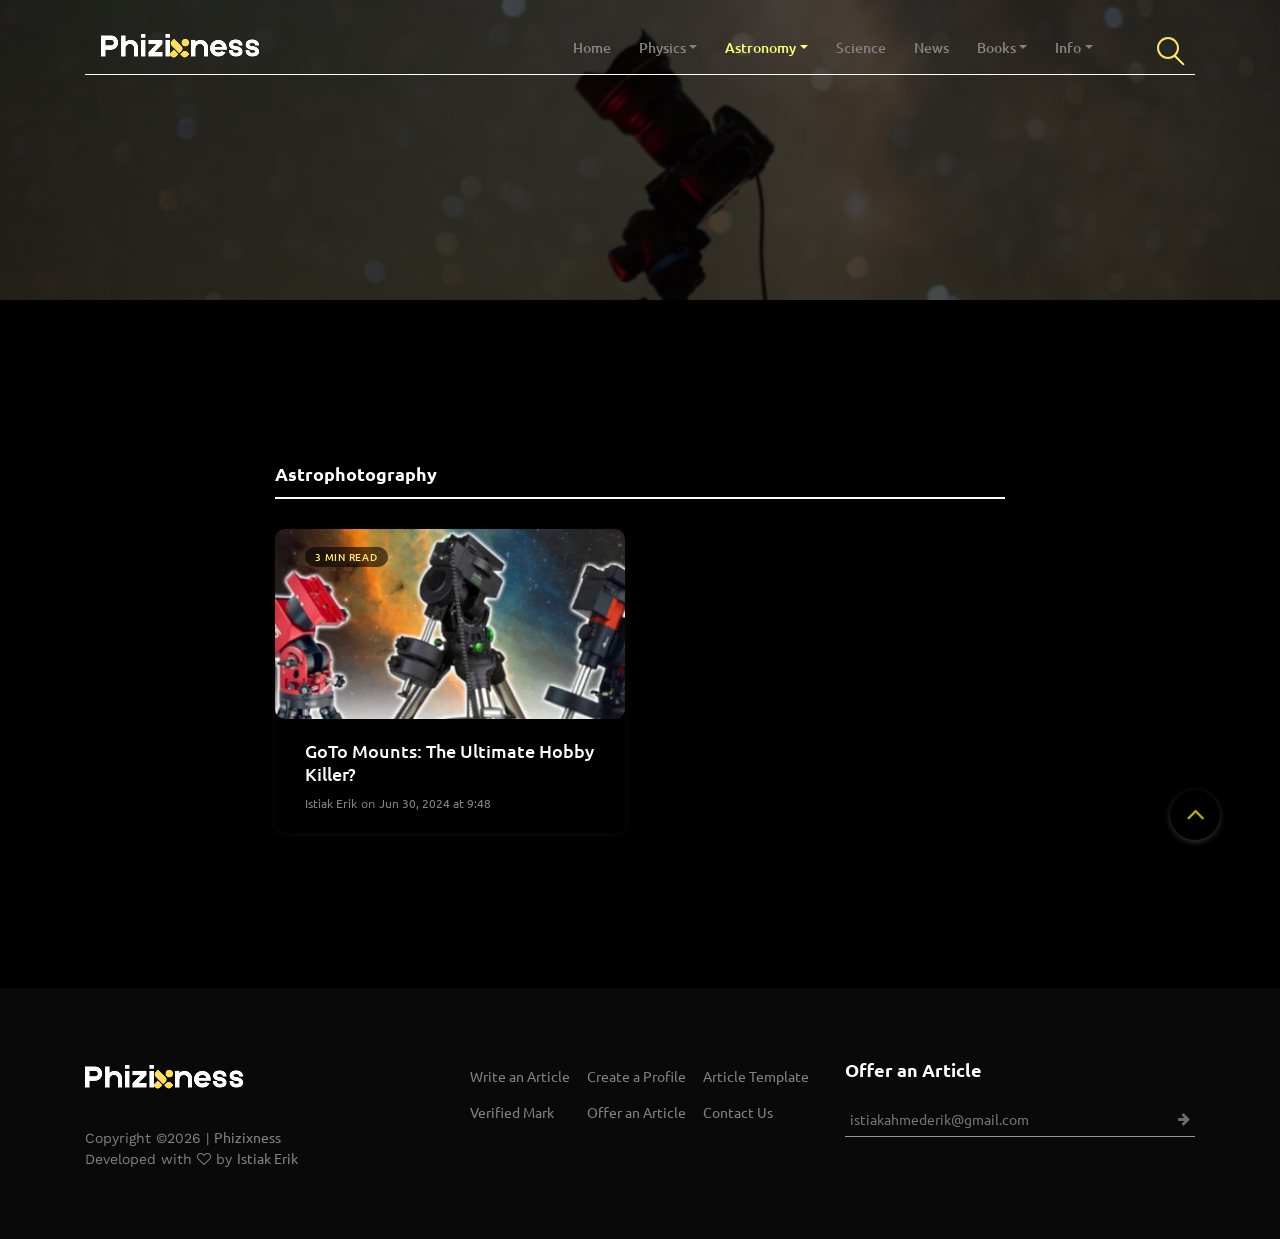
<file: ap.html>
<!DOCTYPE html>
<html lang="en">

<head>
    <meta charset="UTF-8">
    <meta name="description" content="">
    <meta http-equiv="X-UA-Compatible" content="IE=edge">
    <meta name="viewport" content="width=device-width, initial-scale=1, shrink-to-fit=no">
    <!-- The above 4 meta tags *must* come first in the head; any other head content must come *after* these tags -->

    <!-- Title  -->
    <title>Astrophotography - Phizixness</title>

    <!-- Favicon  -->
    <link rel="icon" href="img/core-img/favicon.ico">

    <!-- Style CSS -->
    <link rel="stylesheet" href="style.css">

</head>

<body>
    <!-- Preloader Start -->
    <div id="preloader">
        <div class="preload-content">
            <div id="world-load"></div>
        </div>
    </div>
    <!-- Preloader End -->


    <!-- ***** Header Area Start ***** -->
    <header class="header-area">
        <div class="container">
            <div class="row">
                <div class="col-12">
                    <nav class="navbar navbar-expand-lg">
                        <!-- Logo -->
                        <a class="navbar-brand" href="index.html"><img src="img/core-img/logo.png" alt="Logo"></a>
                      
                        <!-- Navbar Toggler -->
                        <button class="navbar-toggler" type="button" data-toggle="collapse" data-target="#worldNav" aria-controls="worldNav" aria-expanded="false" aria-label="Toggle navigation"><span class="navbar-toggler-icon"></span></button>
                        <!-- Navbar -->
                        <div class="collapse navbar-collapse" id="worldNav">
                            <ul class="navbar-nav ml-auto">
                                <li class="nav-item">
                                    <a class="nav-link" href="index.html">Home <span class="sr-only">(current)</span></a>
                                </li>
                                
                                <li class="nav-item dropdown">
                                    <a class="nav-link dropdown-toggle" href="#" id="navbarDropdown" role="button" data-toggle="dropdown" aria-haspopup="true" aria-expanded="false">Physics</a>
                                    <div class="dropdown-menu" aria-labelledby="navbarDropdown">
                                        <a class="dropdown-item" href="astrophysics.html"><b>Astrophysics</b></a>
                                        <a class="dropdown-item" href="qm.html"><b>Quantum Mechanics</b></a>
                                        <a class="dropdown-item" href="pp.html"><b>Particle Physics</b></a>
                                        <a class="dropdown-item" href="tp.html"><b>Theoretical Physics</b></a>
                                    </div>
                                </li>

                                <li class="nav-item dropdown active">
                                    <a class="nav-link dropdown-toggle" href="#" id="navbarDropdown" role="button" data-toggle="dropdown" aria-haspopup="true" aria-expanded="false">Astronomy</a>
                                    <div class="dropdown-menu" aria-labelledby="navbarDropdown">
                                        <a class="dropdown-item" href="astronomy.html"><b>Astronomy</b></a>
                                        <a class="dropdown-item" href="ns.html"><b>In the Sky</b></a>
                                        <a class="dropdown-item active" href="ap.html"><b>Astrophotography</b></a>
                                    </div>
                                </li>

                                <!-- <li class="nav-item">
                                    <a class="nav-link" href="astronomy.html">Astronomy</a>
                                </li>

                                <li class="nav-item">
                                    <a class="nav-link" href="ap.html">Astrophotography</a>
                                </li> -->
                                
                                <li class="nav-item">
                                    <a class="nav-link" href="s.html">Science</a>
                                </li>


                                <li class="nav-item">
                                    <a class="nav-link" href="news.html">News</a>
                                </li>

                                <li class="nav-item dropdown">
                                    <a class="nav-link dropdown-toggle" href="#" id="navbarDropdown" role="button" data-toggle="dropdown" aria-haspopup="true" aria-expanded="false">Books</a>
                                    <div class="dropdown-menu" aria-labelledby="navbarDropdown">
                                        <a class="dropdown-item" href="https://phizixness.github.io/quran/"><b>Quran</b></a>
                                        <a class="dropdown-item" href="book.html"><b>Self-Help Books</b></a>
                                    </div>
                                </li>

 


                                <li class="nav-item dropdown">
                                    <a class="nav-link dropdown-toggle" href="#" id="navbarDropdown" role="button" data-toggle="dropdown" aria-haspopup="true" aria-expanded="false">Info</a>
                                    <div class="dropdown-menu" aria-labelledby="navbarDropdown">
                                        <a class="dropdown-item" href="writer's-info.html"><b>Certified Writers</b></a>
                                        <a class="dropdown-item" href="faqs.html"><b>FAQs</b></a>
                                        <a class="dropdown-item" href="about.html"><b>Our Mission</b></a>
                                        <a class="dropdown-item" href="contact.html"><b>Contact</b></a>

                                    </div>
                                </li>
                            </ul>
                            <!-- Search Form  -->
                            <div id="search-wrapper">
                                <form action="search.html">
                                    <input type="text" id="search" placeholder="Search Anything...">
                                    <div id="close-icon"></div>
                                    <input class="d-none" type="submit" value="">
                                </form>
                            </div>
                        </div>
                    </nav>
                </div>
            </div>
        </div>
    </header>
    <!-- ***** Header Area End ***** -->

    
    <!-- ********** Hero Area Start ********** -->
    <!-- <div class="hero-area height-400 bg-img background-overlay" style="background-image: url(img/blog-img/apback.jpg);"></div> -->
    <!-- ********** Hero Area End ********** -->

            <!-- Breadcrumbs-->
            <section class="breadcrumbs-modern box-transform-wrap bg-image context-dark background-overlay" style="background-image: url(img/under-header-img/ap/ap-bg.jpg);">
                <div class="container">
                  <div class="breadcrumbs-modern-body">
                    <h5 class="breadcrumbs-modern-subtitle"></h5>
                    <h1 class="breadcrumbs-modern-title"></h1>
                  </div>
        
                  
                </div>
                <div class="box-transform" style="background-image: url(img/under-header-img/ap/ap-bg.jpg);"></div>
                <div class="comets comets-left"></div>
                <div class="comets comets-center"></div>
                <div class="comets comets-top"></div>
              </section>

<div class="main-content-wrapper section-padding-100">
    <div class="container">
        <div class="row justify-content-center">
            <!-- ============= Post Content Area Start ============= -->
            <div class="col-12 col-lg-8">
                <div class="post-content-area mb-50">
                    <!-- Catagory Area -->
                    <div class="world-catagory-area mt-50">
                        <!-- Tabs Navigation -->
                        <ul class="nav nav-tabs" id="myTab2" role="tablist">
                            <li class="title">Astrophotography</li>
                            
                        </ul>

                        <!-- Tab Content -->
                        <div class="tab-content" id="myTabContent2">
                            <!-- Tab Pane - All -->
                            <div class="tab-pane fade show active" id="world-tab-1" role="tabpanel" aria-labelledby="tab1">
                                <div class="row">
                                     
                                    


                                    <!-- Example: -->
                                     <div class="col-12 col-md-6">
                                        <div class="single-blog-post wow fadeInUpBig" data-wow-delay="0.3s">
                                            <div class="post-thumbnail">
                                               <a href="z-ap1.html"> <img src="img/main-img/ap/ap-1.webp" alt=""></a>
                                                <div class="post-cta"><a href="#">3 min read</a></div>
                                            </div>
                                            <div class="post-content">
                                                <a href="z-ap1.html" class="headline">
                                                    <h5>GoTo Mounts: The Ultimate Hobby Killer?</h5>
                                                </a>
                                    
                                                <div class="post-meta">
                                                    <p><a href="u-istiakerik.html" class="post-date">Istiak Erik</a> on <a href="#" class="post-date">Jun 30, 2024 at 9:48</a></p>
                                                </div>
                                            </div>
                                        </div>
                                    </div>
                                    <!-- End Example -->




                                    <!-- Add more posts like the one above -->
 

                                </div>
                            </div>
                            <!-- End Tab Pane - All -->
                        </div>
                        <!-- End Tab Content -->
                    </div>
                    <!-- End Catagory Area -->
                </div>
            </div>
            <!-- ============= Post Content Area End ============= -->
        </div>
    </div>
</div>

          
    <!-- ***** Footer Area Start ***** -->
    <footer class="footer-area">
        <div class="container">
            <div class="row">
                <div class="col-12 col-md-4">
                    <div class="footer-single-widget">
                        <a href="#"><img src="img/core-img/logo.png" alt=""></a>
                        <div class="copywrite-text mt-30">
                            <p><!-- Link back to Colorlib can't be removed. Template is licensed under CC BY 3.0. -->
Copyright &copy;<script>document.write(new Date().getFullYear());</script> | <a href="https://colorlib.com" target="_blank">Phizixness</a> 
<p>Developed with <i class="fa fa-heart-o" aria-hidden="true"></i> by <a href="https://colorlib.com" target="_blank">Istiak Erik</a> </p>
<!-- Link back to Colorlib can't be removed. Template is licensed under CC BY 3.0. --></p>
                        </div>
                    </div>
                </div>
                <div class="col-12 col-md-4">
                    <div class="footer-single-widget">
                        <ul class="footer-menu d-flex justify-content-between">
                            <li><a href="https://phizixness.wordpress.com/">Write an Article</a></li>
                            <li><a href="faqs.html">Create a Profile</a></li>
                            <li><a href="faqs.html">Article Template</a></li>
                            <li><a href="faqs.html">Verified Mark</a></li>
                            <li><a href="https://phizixness.wordpress.com/">Offer an Article</a></li>
                            <li><a href="contact.html">Contact Us</a></li>
                        </ul>
                    </div>
                </div>
                <div class="col-12 col-md-4">
                    <div class="footer-single-widget">
                        <a href="https://phizixness.wordpress.com"><h5>Offer an Article</h5></a>
                            
                        <form action="phizixness.wordpress.com/" method="post">
                            <input type="email" name="email" id="email" placeholder="istiakahmederik@gmail.com">

                            <button type="button"><i class="fa fa-arrow-right"></i></button>
                        </form>
                    </div>
                </div>
            </div>
        </div>
    </footer>
    <!-- ***** Footer Area End ***** -->

    <!-- jQuery (Necessary for All JavaScript Plugins) -->
    <script src="js/jquery/jquery-2.2.4.min.js"></script>
    <!-- Popper js -->
    <script src="js/popper.min.js"></script>
    <!-- Bootstrap js -->
    <script src="js/bootstrap.min.js"></script>
    <!-- Plugins js -->
    <script src="js/plugins.js"></script>
    <!-- Active js -->
    <script src="js/active.js"></script>

</body>

</html>
</file>
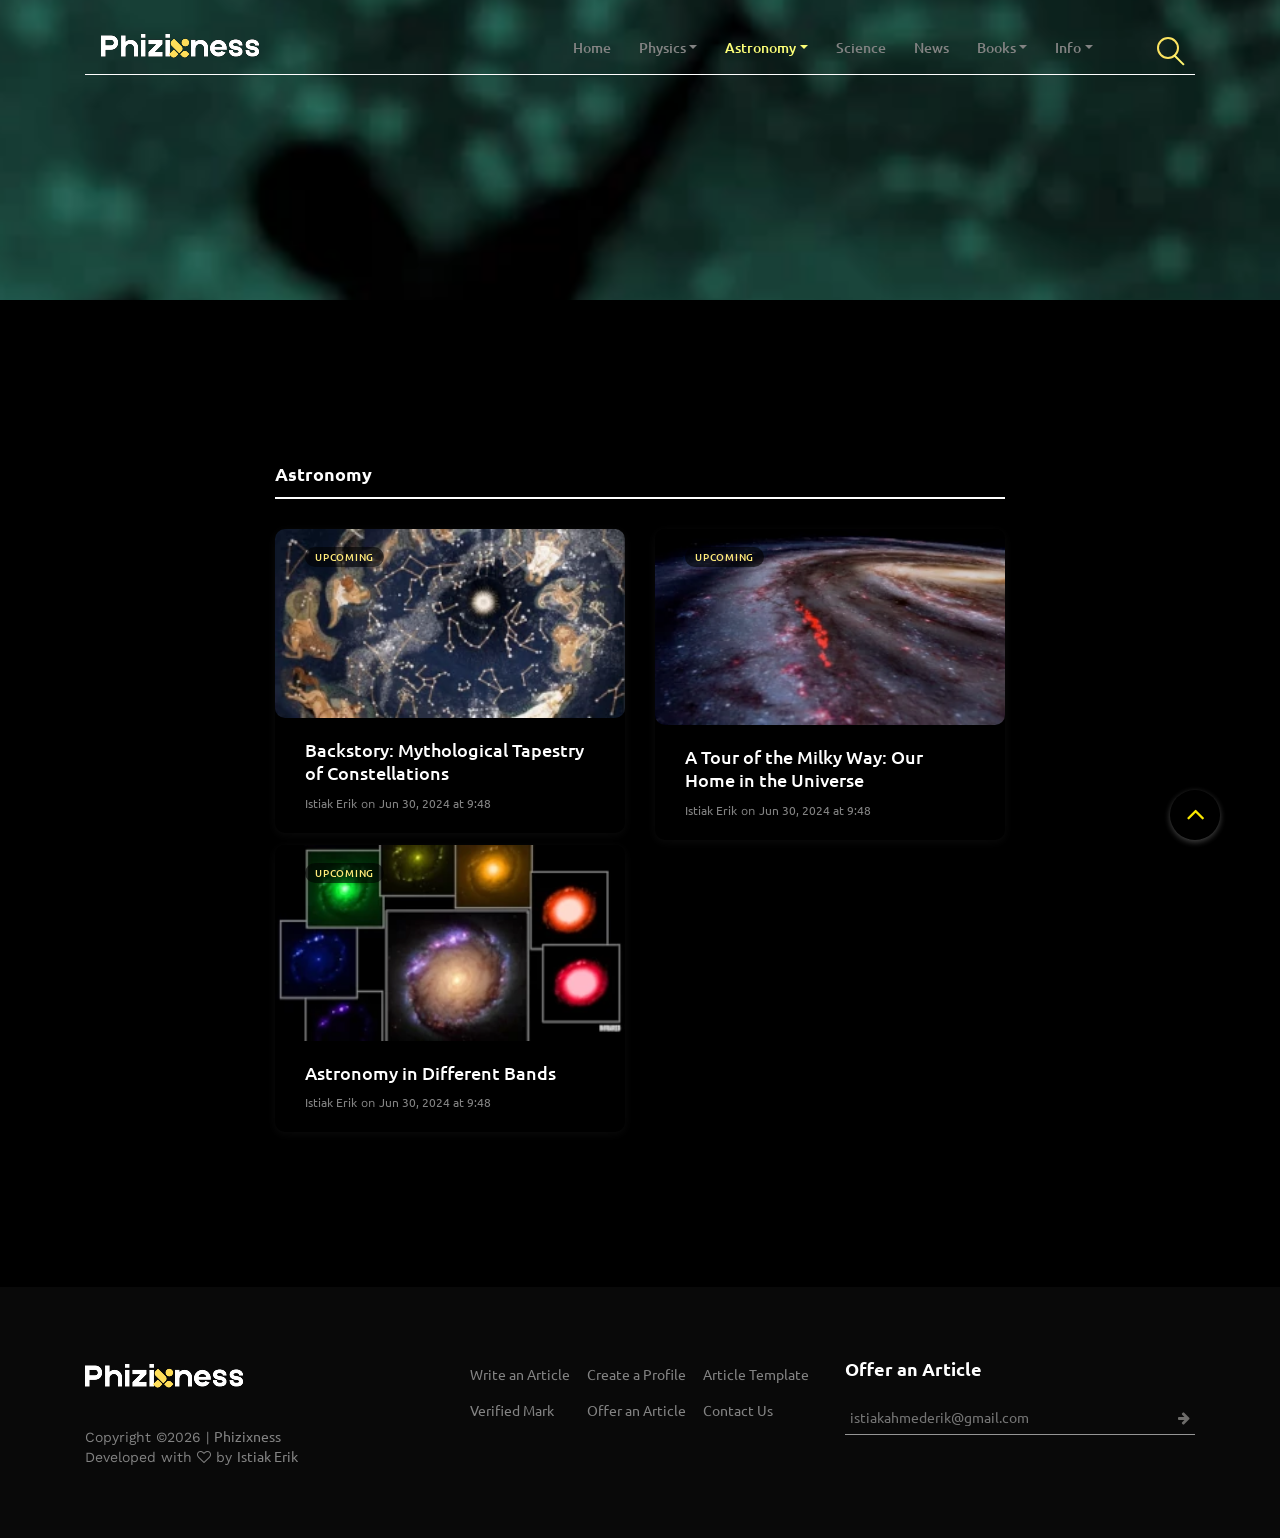
<file: astronomy.html>
<!DOCTYPE html>
<html lang="en">

<head>
    <meta charset="UTF-8">
    <meta name="description" content="">
    <meta http-equiv="X-UA-Compatible" content="IE=edge">
    <meta name="viewport" content="width=device-width, initial-scale=1, shrink-to-fit=no">
    <!-- The above 4 meta tags *must* come first in the head; any other head content must come *after* these tags -->

    <!-- Title  -->
    <title>Astronomy - Phizixness</title>

    <!-- Favicon  -->
    <link rel="icon" href="img/core-img/favicon.ico">

    <!-- Style CSS -->
    <link rel="stylesheet" href="style.css">

</head>

<body>
    <!-- Preloader Start -->
    <div id="preloader">
        <div class="preload-content">
            <div id="world-load"></div>
        </div>
    </div>
    <!-- Preloader End -->

   <!-- ***** Header Area Start ***** -->
   <header class="header-area">
    <div class="container">
        <div class="row">
            <div class="col-12">
                <nav class="navbar navbar-expand-lg">
                    <!-- Logo -->
                    <a class="navbar-brand" href="index.html"><img src="img/core-img/logo.png" alt="Logo"></a>
                  
                    <!-- Navbar Toggler -->
                    <button class="navbar-toggler" type="button" data-toggle="collapse" data-target="#worldNav" aria-controls="worldNav" aria-expanded="false" aria-label="Toggle navigation"><span class="navbar-toggler-icon"></span></button>
                    <!-- Navbar -->
                    <div class="collapse navbar-collapse" id="worldNav">
                        <ul class="navbar-nav ml-auto">
                            <li class="nav-item">
                                <a class="nav-link" href="index.html">Home <span class="sr-only">(current)</span></a>
                            </li>
                            
                            <li class="nav-item dropdown">
                                <a class="nav-link dropdown-toggle" href="#" id="navbarDropdown" role="button" data-toggle="dropdown" aria-haspopup="true" aria-expanded="false">Physics</a>
                                <div class="dropdown-menu" aria-labelledby="navbarDropdown">
                                    <a class="dropdown-item" href="astrophysics.html"><b>Astrophysics</b></a>
                                    <a class="dropdown-item" href="qm.html"><b>Quantum Mechanics</b></a>
                                    <a class="dropdown-item" href="pp.html"><b>Particle Physics</b></a>
                                    <a class="dropdown-item" href="tp.html"><b>Theoretical Physics</b></a>
                                </div>
                            </li>

                            <li class="nav-item dropdown active">
                                <a class="nav-link dropdown-toggle" href="#" id="navbarDropdown" role="button" data-toggle="dropdown" aria-haspopup="true" aria-expanded="false">Astronomy</a>
                                <div class="dropdown-menu" aria-labelledby="navbarDropdown">
                                    <a class="dropdown-item active" href="astronomy.html"><b>Astronomy</b></a>
                                    <a class="dropdown-item" href="ns.html"><b>In the Sky</b></a>
                                    <a class="dropdown-item" href="ap.html"><b>Astrophotography</b></a>
                                </div>
                            </li>

                            <li class="nav-item">
                                <a class="nav-link" href="s.html">Science</a>
                            </li>
                            
                            <li class="nav-item">
                                <a class="nav-link" href="news.html">News</a>
                            </li>

                            <li class="nav-item dropdown">
                                <a class="nav-link dropdown-toggle" href="#" id="navbarDropdown" role="button" data-toggle="dropdown" aria-haspopup="true" aria-expanded="false">Books</a>
                                <div class="dropdown-menu" aria-labelledby="navbarDropdown">
                                    <a class="dropdown-item" href="https://phizixness.github.io/quran/"><b>Quran</b></a>
                                    <a class="dropdown-item" href="book.html"><b>Self-Help Books</b></a>
                                </div>
                            </li>



                            <li class="nav-item dropdown">
                                <a class="nav-link dropdown-toggle" href="#" id="navbarDropdown" role="button" data-toggle="dropdown" aria-haspopup="true" aria-expanded="false">Info</a>
                                <div class="dropdown-menu" aria-labelledby="navbarDropdown">
                                    <a class="dropdown-item" href="writer's-info.html"><b>Certified Writers</b></a>
                                    <a class="dropdown-item" href="faqs.html"><b>FAQs</b></a>
                                    <a class="dropdown-item" href="about.html"><b>Our Mission</b></a>
                                    <a class="dropdown-item" href="contact.html"><b>Contact</b></a>

                                </div>
                            </li>
                        </ul>
                        <!-- Search Form  -->
                        <div id="search-wrapper">
                            <form action="search.html">
                                <input type="text" id="search" placeholder="Search Anything...">
                                <div id="close-icon"></div>
                                <input class="d-none" type="submit" value="">
                            </form>
                        </div>
                    </div>
                </nav>
            </div>
        </div>
    </div>
</header>
<!-- ***** Header Area End ***** -->
   <!-- Breadcrumbs-->
   <section class="breadcrumbs-modern box-transform-wrap bg-image context-dark" style="background-image: url(img/under-header-img/an/an-bg.webp);">
    <div class="container">
      <div class="breadcrumbs-modern-body">
        <h5 class="breadcrumbs-modern-subtitle"></h5>
        <h1 class="breadcrumbs-modern-title"></h1>
      </div>

      
    </div>
    <div class="box-transform" style="background-image: url(img/under-header-img/an/an-bg.webp);"></div>
    <div class="comets comets-left"></div>
    <div class="comets comets-center"></div>
    <div class="comets comets-top"></div>
  </section>

<div class="main-content-wrapper section-padding-100">
    <div class="container">
        <div class="row justify-content-center">
            <!-- ============= Post Content Area Start ============= -->
            <div class="col-12 col-lg-8">
                <div class="post-content-area mb-50">
                    <!-- Catagory Area -->
                    <div class="world-catagory-area mt-50">
                        <!-- Tabs Navigation -->
                        <ul class="nav nav-tabs" id="myTab2" role="tablist">
                            <li class="title">Astronomy</li>

                        </ul>

                        <!-- Tab Content -->
                        <div class="tab-content" id="myTabContent2">
                            <!-- Tab Pane - All -->
                            <div class="tab-pane fade show active" id="world-tab-1" role="tabpanel" aria-labelledby="tab1">
                                <div class="row">
                
                                      <!-- Example: -->
                                      <div class="col-12 col-md-6">
                                        <div class="single-blog-post wow fadeInUpBig" data-wow-delay="0.3s">
                                            <div class="post-thumbnail">
                                               <a href="https://phizixness.github.io"> <img src="img/main-img/an/an-1.webp" alt=""></a>
                                                <div class="post-cta"><a href="#">upcoming</a></div>
                                            </div>
                                            <div class="post-content">
                                                <a href="#" class="headline">
                                                    <h5>Backstory: Mythological Tapestry of Constellations</h5>
                                                </a>
                                    
                                                <div class="post-meta">
                                                    <p><a href="u-istiakerik.html" class="post-author">Istiak Erik</a> on <a href="#" class="post-date">Jun 30, 2024 at 9:48</a></p>
                                                </div>
                                            </div>
                                        </div>
                                    </div>
                                    <!-- End Example -->                                   




                                        <!-- Example: -->
 <div class="col-12 col-md-6">
    <div class="single-blog-post wow fadeInUpBig" data-wow-delay="0.3s">
        <div class="post-thumbnail">
           <a href="https://phizixness.github.io"> <img src="img/main-img/an/an-2.webp" alt=""></a>
            <div class="post-cta"><a href="#">upcoming</a></div>
        </div>
        <div class="post-content">
            <a href="#" class="headline">
                <h5>A Tour of the Milky Way: Our Home in the Universe</h5>
            </a>

            <div class="post-meta">
                <p><a href="u-istiakerik.html" class="post-author">Istiak Erik</a> on <a href="#" class="post-date">Jun 30, 2024 at 9:48</a></p>
            </div>
        </div>
    </div>
</div>
<!-- End Example -->                                 
                                    


                                    <!-- Add more posts like the one above -->
                                     <!-- Example: -->
 <div class="col-12 col-md-6">
    <div class="single-blog-post wow fadeInUpBig" data-wow-delay="0.3s">
        <div class="post-thumbnail">
           <a href="https://phizixness.github.io"> <img src="img/main-img/an/an-3.webp" alt=""></a>
            <div class="post-cta"><a href="#">upcoming</a></div>
        </div>
        <div class="post-content">
            <a href="#" class="headline">
                <h5>Astronomy in Different Bands</h5>
            </a>

            <div class="post-meta">
                <p><a href="#" class="post-author">Istiak Erik</a> on <a href="#" class="post-date">Jun 30, 2024 at 9:48</a></p>
            </div>
        </div>
    </div>
</div>
<!-- End Example -->


                                </div>
                            </div>
                            <!-- End Tab Pane - All -->
                        </div>
                        <!-- End Tab Content -->
                    </div>
                    <!-- End Catagory Area -->
                </div>
            </div>
            <!-- ============= Post Content Area End ============= -->
        </div>
    </div>
</div>

          
    <!-- ***** Footer Area Start ***** -->
    <footer class="footer-area">
        <div class="container">
            <div class="row">
                <div class="col-12 col-md-4">
                    <div class="footer-single-widget">
                        <a href="#"><img src="img/core-img/logo.png" alt=""></a>
                        <div class="copywrite-text mt-30">
                            <p><!-- Link back to Colorlib can't be removed. Template is licensed under CC BY 3.0. -->
Copyright &copy;<script>document.write(new Date().getFullYear());</script> | <a href="https://colorlib.com" target="_blank">Phizixness</a> 
<p>Developed with <i class="fa fa-heart-o" aria-hidden="true"></i> by <a href="https://colorlib.com" target="_blank">Istiak Erik</a> </p>
<!-- Link back to Colorlib can't be removed. Template is licensed under CC BY 3.0. --></p>
                        </div>
                    </div>
                </div>
                <div class="col-12 col-md-4">
                    <div class="footer-single-widget">
                        <ul class="footer-menu d-flex justify-content-between">
                            <li><a href="https://phizixness.wordpress.com">Write an Article</a></li>
                            <li><a href="faqs.html">Create a Profile</a></li>
                            <li><a href="faqs.html">Article Template</a></li>
                            <li><a href="faqs.html">Verified Mark</a></li>
                            <li><a href="https://phizixness.wordpress.com">Offer an Article</a></li>
                            <li><a href="contact.html">Contact Us</a></li>
                        </ul>
                    </div>
                </div>
                <div class="col-12 col-md-4">
                    <div class="footer-single-widget">
                        <a href="https://phizixness.wordpress.com"><h5>Offer an Article</h5></a>
                            
                        <form action="phizixness.wordpress.com" method="post">
                            <input type="email" name="email" id="email" placeholder="istiakahmederik@gmail.com">

                            <button type="button"><i class="fa fa-arrow-right"></i></button>
                        </form>
                    </div>
                </div>
            </div>
        </div>
    </footer>
    <!-- ***** Footer Area End ***** -->

    <!-- jQuery (Necessary for All JavaScript Plugins) -->
    <script src="js/jquery/jquery-2.2.4.min.js"></script>
    <!-- Popper js -->
    <script src="js/popper.min.js"></script>
    <!-- Bootstrap js -->
    <script src="js/bootstrap.min.js"></script>
    <!-- Plugins js -->
    <script src="js/plugins.js"></script>
    <!-- Active js -->
    <script src="js/active.js"></script>

</body>

</html>
</file>
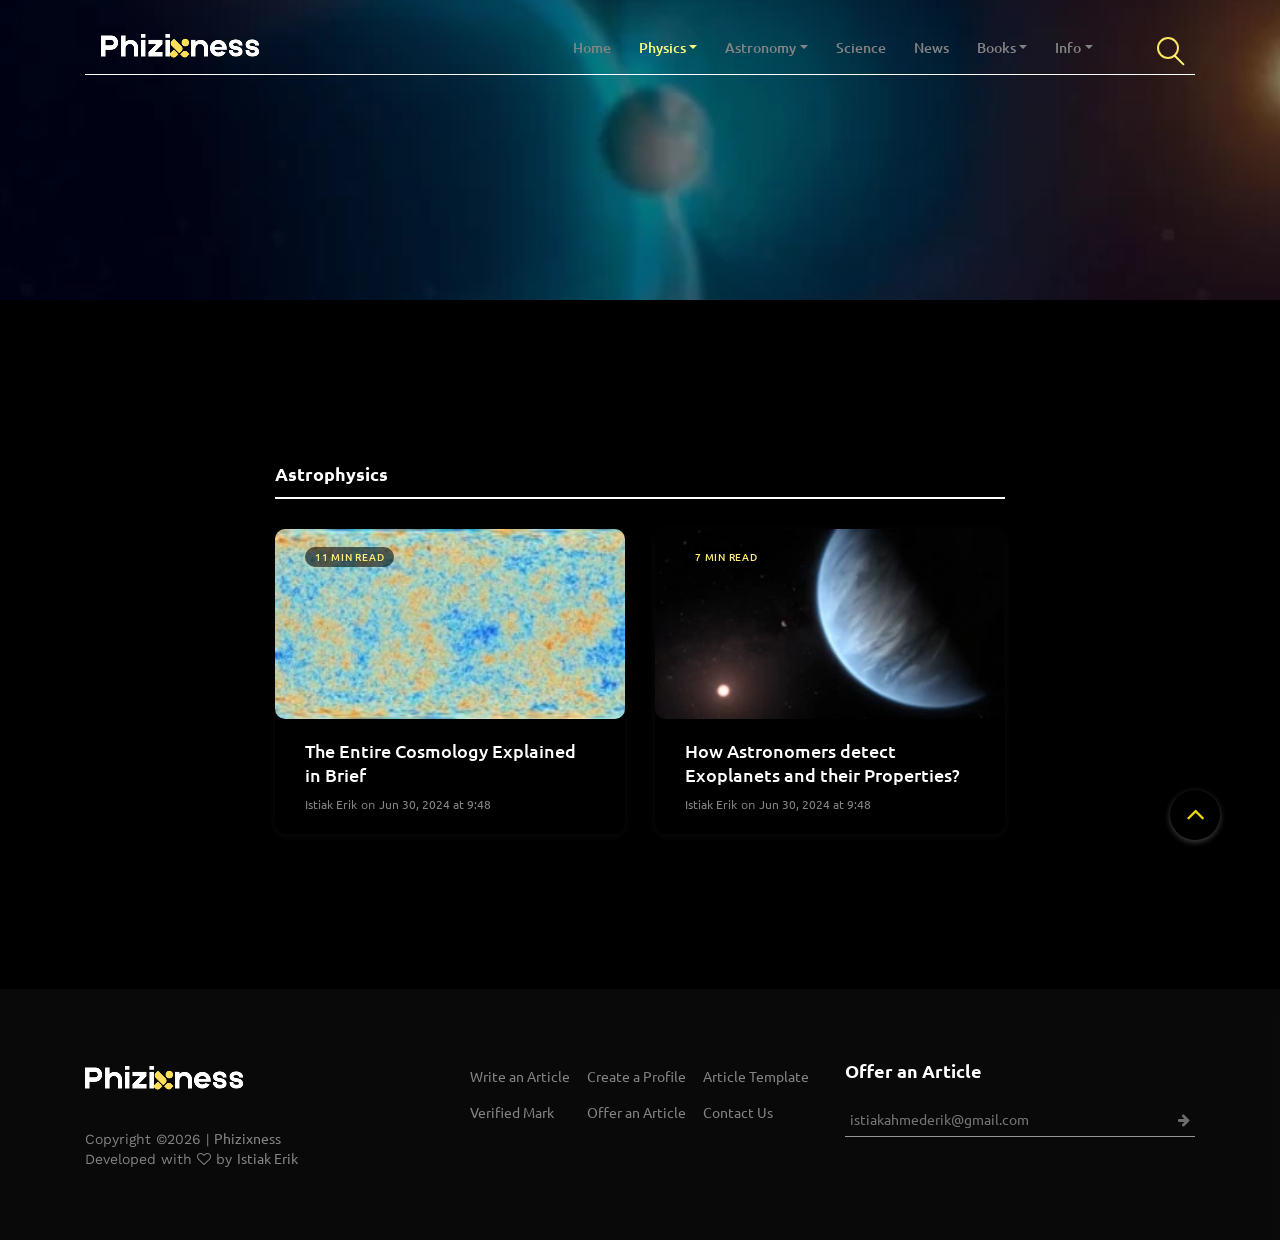
<file: astrophysics.html>
<!DOCTYPE html>
<html lang="en">

<head>
    <meta charset="UTF-8">
    <meta name="description" content="">
    <meta http-equiv="X-UA-Compatible" content="IE=edge">
    <meta name="viewport" content="width=device-width, initial-scale=1, shrink-to-fit=no">
    <!-- The above 4 meta tags *must* come first in the head; any other head content must come *after* these tags -->

    <!-- Title  -->
    <title>Astrophysics - Phizixness</title>

    <!-- Favicon  -->
    <link rel="icon" href="img/core-img/favicon.ico">

    <!-- Style CSS -->
    <link rel="stylesheet" href="style.css">

</head>

<body>
    <!-- Preloader Start -->
    <div id="preloader">
        <div class="preload-content">
            <div id="world-load"></div>
        </div>
    </div>
    <!-- Preloader End -->

   <!-- ***** Header Area Start ***** -->
   <header class="header-area">
    <div class="container">
        <div class="row">
            <div class="col-12">
                <nav class="navbar navbar-expand-lg">
                    <!-- Logo -->
                    <a class="navbar-brand" href="index.html"><img src="img/core-img/logo.png" alt="Logo"></a>
                  
                    <!-- Navbar Toggler -->
                    <button class="navbar-toggler" type="button" data-toggle="collapse" data-target="#worldNav" aria-controls="worldNav" aria-expanded="false" aria-label="Toggle navigation"><span class="navbar-toggler-icon"></span></button>
                    <!-- Navbar -->
                    <div class="collapse navbar-collapse" id="worldNav">
                        <ul class="navbar-nav ml-auto">
                            <li class="nav-item">
                                <a class="nav-link" href="index.html">Home <span class="sr-only">(current)</span></a>
                            </li>
                            
                            <li class="nav-item dropdown active">
                                <a class="nav-link dropdown-toggle" href="#" id="navbarDropdown" role="button" data-toggle="dropdown" aria-haspopup="true" aria-expanded="false">Physics</a>
                                <div class="dropdown-menu" aria-labelledby="navbarDropdown">
                                    <a class="dropdown-item active" href="astrophysics.html"><b>Astrophysics</b></a>
                                    <a class="dropdown-item" href="qm.html"><b>Quantum Mechanics</b></a>
                                    <a class="dropdown-item" href="pp.html"><b>Particle Physics</b></a>
                                    <a class="dropdown-item" href="tp.html"><b>Theoretical Physics</b></a>
                                </div>
                            </li>

                            <li class="nav-item dropdown">
                                <a class="nav-link dropdown-toggle" href="#" id="navbarDropdown" role="button" data-toggle="dropdown" aria-haspopup="true" aria-expanded="false">Astronomy</a>
                                <div class="dropdown-menu" aria-labelledby="navbarDropdown">
                                    <a class="dropdown-item" href="astronomy.html"><b>Astronomy</b></a>
                                    <a class="dropdown-item" href="ns.html"><b>In the Sky</b></a>
                                    <a class="dropdown-item" href="ap.html"><b>Astrophotography</b></a>
                                </div>
                            </li>


                            <li class="nav-item">
                                <a class="nav-link" href="s.html">Science</a>
                            </li>
                            
                            <li class="nav-item">
                                <a class="nav-link" href="news.html">News</a>
                            </li>

                            <li class="nav-item dropdown">
                                <a class="nav-link dropdown-toggle" href="#" id="navbarDropdown" role="button" data-toggle="dropdown" aria-haspopup="true" aria-expanded="false">Books</a>
                                <div class="dropdown-menu" aria-labelledby="navbarDropdown">
                                    <a class="dropdown-item" href="https://phizixness.github.io/quran/"><b>Quran</b></a>
                                    <a class="dropdown-item" href="book.html"><b>Self-Help Books</b></a>
                                </div>
                            </li>




                            <li class="nav-item dropdown">
                                <a class="nav-link dropdown-toggle" href="#" id="navbarDropdown" role="button" data-toggle="dropdown" aria-haspopup="true" aria-expanded="false">Info</a>
                                <div class="dropdown-menu" aria-labelledby="navbarDropdown">
                                    <a class="dropdown-item" href="writer's-info.html"><b>Certified Writers</b></a>
                                    <a class="dropdown-item" href="faqs.html"><b>FAQs</b></a>
                                    <a class="dropdown-item" href="about.html"><b>Our Mission</b></a>
                                    <a class="dropdown-item" href="contact.html"><b>Contact</b></a>

                                </div>
                            </li>
                        </ul>
                        <!-- Search Form  -->
                        <div id="search-wrapper">
                            <form action="search.html">
                                <input type="text" id="search" placeholder="Search Anything...">
                                <div id="close-icon"></div>
                                <input class="d-none" type="submit" value="">
                            </form>
                        </div>
                    </div>
                </nav>
            </div>
        </div>
    </div>
</header>
<!-- ***** Header Area End ***** -->
       
    
    <!-- Breadcrumbs-->
        <section class="breadcrumbs-modern box-transform-wrap bg-image context-dark" style="background-image: url(img/under-header-img/astrophysics/astrophysics.webp);">
            <div class="container">
              <div class="breadcrumbs-modern-body">
                <h5 class="breadcrumbs-modern-subtitle"></h5>
                <h1 class="breadcrumbs-modern-title"></h1>
              </div>
    
              
            </div>
            <div class="box-transform" style="background-image: url(img/under-header-img/astrophysics/astrophysics.webp);"></div>
            <div class="comets comets-left"></div>
            <div class="comets comets-center"></div>
            <div class="comets comets-top"></div>
          </section>
<div class="main-content-wrapper section-padding-100">
    <div class="container">
        <div class="row justify-content-center">
            <!-- ============= Post Content Area Start ============= -->
            <div class="col-12 col-lg-8">
                <div class="post-content-area mb-50">
                    <!-- Catagory Area -->
                    <div class="world-catagory-area mt-50">
                        <!-- Tabs Navigation -->
                        <ul class="nav nav-tabs" id="myTab2" role="tablist">
                            <li class="title">Astrophysics</li>

                        </ul>

                        <!-- Tab Content -->
                        <div class="tab-content" id="myTabContent2">
                            <!-- Tab Pane - All -->
                            <div class="tab-pane fade show active" id="world-tab-1" role="tabpanel" aria-labelledby="tab1">
                                <div class="row">
                                  
                                  
                                     <!-- Example: -->
                                     <div class="col-12 col-md-6">
                                        <div class="single-blog-post wow fadeInUpBig" data-wow-delay="0.3s">
                                            <div class="post-thumbnail">
                                               <a href="https://phizixness.github.io"> <img src="img/main-img/astrophysics/astrophysics-2.webp" alt=""></a>
                                                <div class="post-cta"><a href="#">11 min read</a></div>
                                            </div>
                                            <div class="post-content">
                                                <a href="#" class="headline">
                                                    <h5>The Entire Cosmology Explained in Brief</h5>
                                                </a>
                                                <!-- <p><a href="https://phizixness.github.io">Know the Methods and cutting-edge techs used to detect exoplanets...Continue Reading</a></p> -->
                                    
                                                <div class="post-meta">
                                                    <p><a href="u-istiakerik.html" class="post-author">Istiak Erik</a> on <a href="#" class="post-date">Jun 30, 2024 at 9:48</a></p>
                                                </div>
                                            </div>
                                        </div>
                                    </div>
                                    <!-- End Example -->


                                    <!-- Example: -->
                                    <div class="col-12 col-md-6">
                                        <div class="single-blog-post wow fadeInUpBig" data-wow-delay="0.3s">
                                            <div class="post-thumbnail">
                                               <a href="https://phizixness.github.io"> <img src="img/main-img/astrophysics/astrophysics-1.webp" alt=""></a>
                                                <div class="post-cta"><a href="#">7 min read</a></div>
                                            </div>
                                            <div class="post-content">
                                                <a href="#" class="headline">
                                                    <h5>How Astronomers detect Exoplanets and their Properties?</h5>
                                                </a>
                                                <!-- <p><a href="https://phizixness.github.io">Know the Methods and cutting-edge techs used to detect exoplanets...Continue Reading</a></p> -->
                                    
                                                <div class="post-meta">
                                                    <p><a href="u-istiakerik.html" class="post-author">Istiak Erik</a> on <a href="#" class="post-date">Jun 30, 2024 at 9:48</a></p>
                                                </div>
                                            </div>
                                        </div>
                                    </div>
                                    <!-- End Example -->                                 
                           
                                    









                                    <!-- Add more posts like the one above -->
                                     
                                </div>
                            </div>
                            <!-- End Tab Pane - All -->
                        </div>
                        <!-- End Tab Content -->
                    </div>
                    <!-- End Catagory Area -->
                </div>
            </div>
            <!-- ============= Post Content Area End ============= -->
        </div>
    </div>
</div>

          

    
    <!-- ***** Footer Area Start ***** -->
    <footer class="footer-area">
        <div class="container">
            <div class="row">
                <div class="col-12 col-md-4">
                    <div class="footer-single-widget">
                        <a href="#"><img src="img/core-img/logo.png" alt=""></a>
                        <div class="copywrite-text mt-30">
                            <p><!-- Link back to Colorlib can't be removed. Template is licensed under CC BY 3.0. -->
Copyright &copy;<script>document.write(new Date().getFullYear());</script> | <a href="https://colorlib.com" target="_blank">Phizixness</a> 
<p>Developed with <i class="fa fa-heart-o" aria-hidden="true"></i> by <a href="https://colorlib.com" target="_blank">Istiak Erik</a> </p>
<!-- Link back to Colorlib can't be removed. Template is licensed under CC BY 3.0. --></p>
                        </div>
                    </div>
                </div>
                <div class="col-12 col-md-4">
                    <div class="footer-single-widget">
                        <ul class="footer-menu d-flex justify-content-between">
                            <li><a href="https://phizixness.wordpress.com">Write an Article</a></li>
                            <li><a href="faqs.html">Create a Profile</a></li>
                            <li><a href="faqs.html">Article Template</a></li>
                            <li><a href="faqs.html">Verified Mark</a></li>
                            <li><a href="https://phizixness.wordpress.com">Offer an Article</a></li>
                            <li><a href="contact.html">Contact Us</a></li>
                        </ul>
                    </div>
                </div>
                <div class="col-12 col-md-4">
                    <div class="footer-single-widget">
                        <a href="https://phizixness.wordpress.com"><h5>Offer an Article</h5></a>
                            
                        <form action="https://phizixness.wordpress.com/" method="post">
                            <input type="email" name="email" id="email" placeholder="istiakahmederik@gmail.com">

                            <button type="button"><i class="fa fa-arrow-right"></i></button>
                        </form>
                    </div>
                </div>
            </div>
        </div>
    </footer>
    <!-- ***** Footer Area End ***** -->
    <!-- jQuery (Necessary for All JavaScript Plugins) -->
    <script src="js/jquery/jquery-2.2.4.min.js"></script>
    <!-- Popper js -->
    <script src="js/popper.min.js"></script>
    <!-- Bootstrap js -->
    <script src="js/bootstrap.min.js"></script>
    <!-- Plugins js -->
    <script src="js/plugins.js"></script>
    <!-- Active js -->
    <script src="js/active.js"></script>

</body>

</html>
</file>
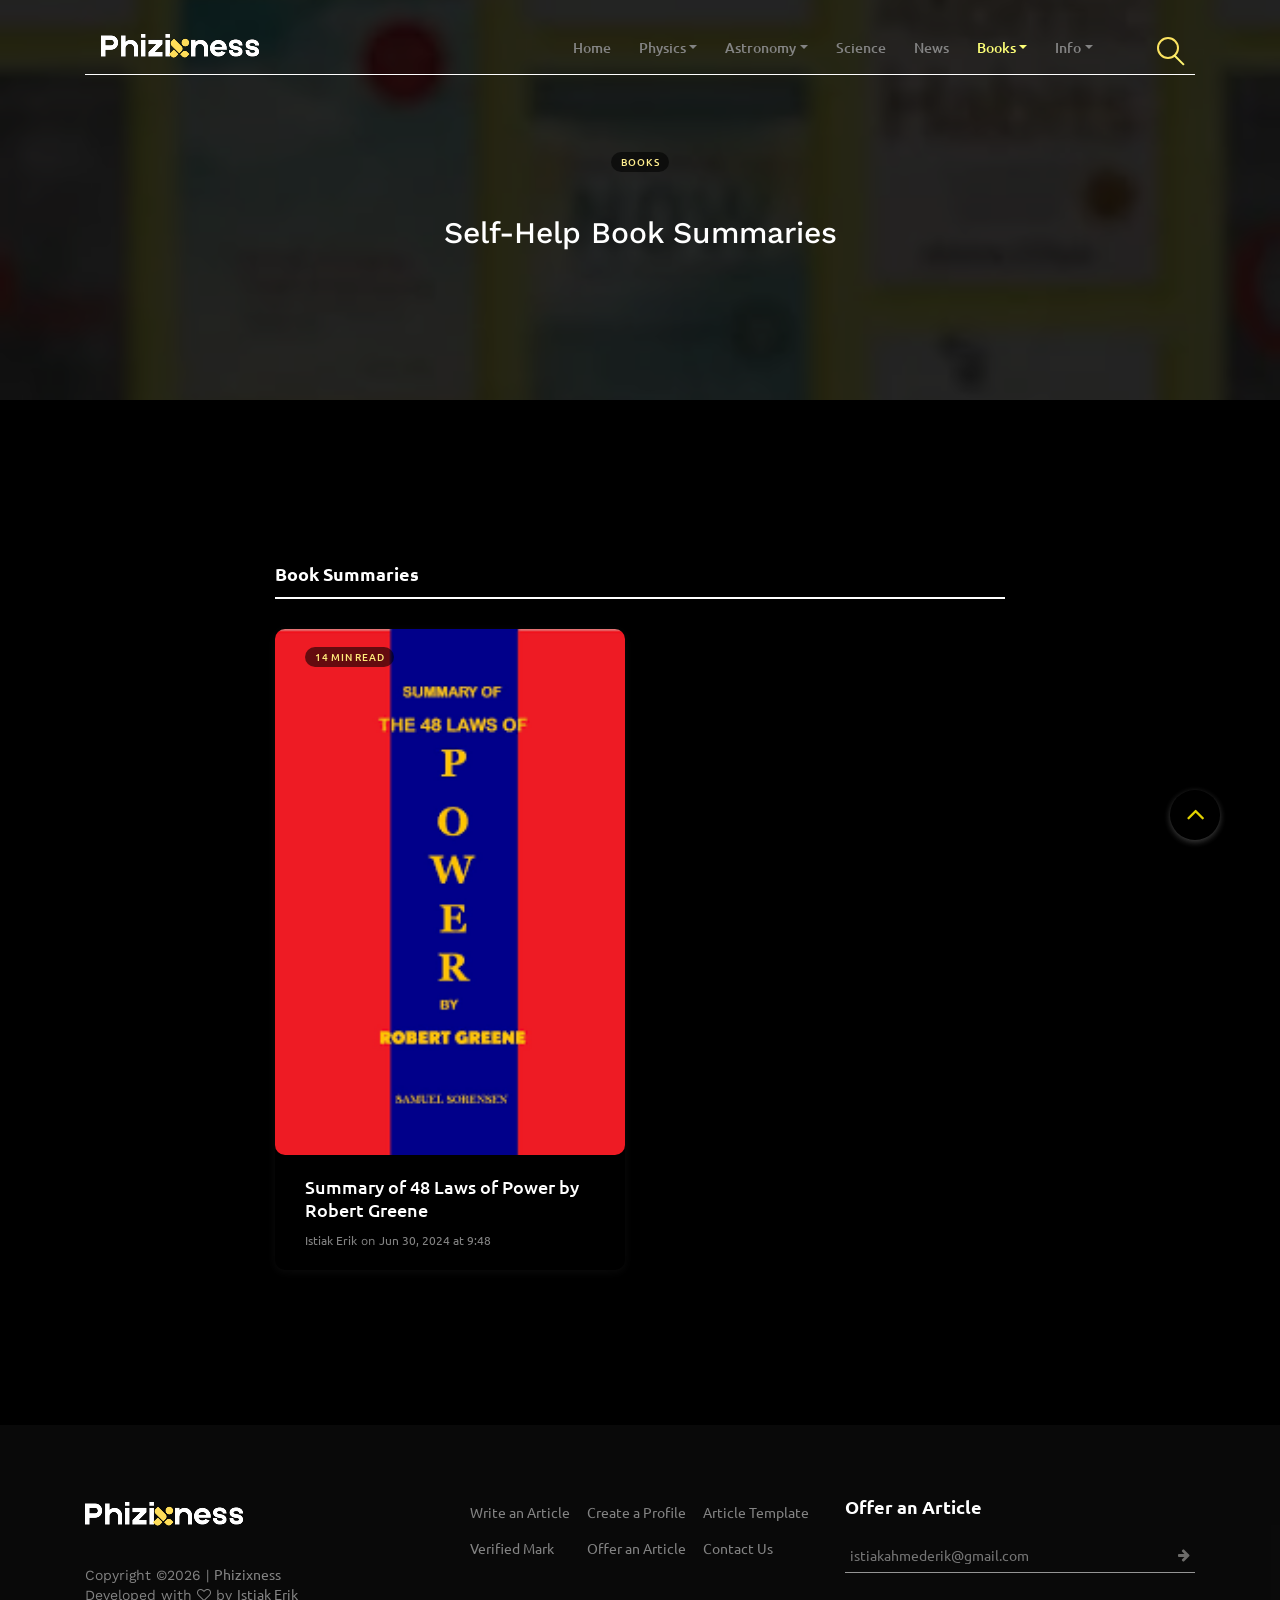
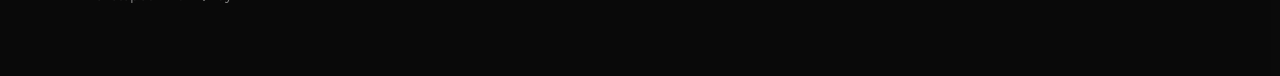
<file: book.html>
<!DOCTYPE html>
<html lang="en">

<head>
    <meta charset="UTF-8">
    <meta name="description" content="">
    <meta http-equiv="X-UA-Compatible" content="IE=edge">
    <meta name="viewport" content="width=device-width, initial-scale=1, shrink-to-fit=no">
    <!-- The above 4 meta tags *must* come first in the head; any other head content must come *after* these tags -->

    <!-- Title  -->
    <title>Book Summaries - Phizixness</title>

    <!-- Favicon  -->
    <link rel="icon" href="img/core-img/favicon.ico">

    <!-- Style CSS -->
    <link rel="stylesheet" href="style.css">

</head>

<body>
    <!-- Preloader Start -->
    <div id="preloader">
        <div class="preload-content">
            <div id="world-load"></div>
        </div>
    </div>
    <!-- Preloader End -->

     <!-- ***** Header Area Start ***** -->
     <header class="header-area">
        <div class="container">
            <div class="row">
                <div class="col-12">
                    <nav class="navbar navbar-expand-lg">
                        <!-- Logo -->
                        <a class="navbar-brand" href="index.html"><img src="img/core-img/logo.png" alt="Logo"></a>
                      
                        <!-- Navbar Toggler -->
                        <button class="navbar-toggler" type="button" data-toggle="collapse" data-target="#worldNav" aria-controls="worldNav" aria-expanded="false" aria-label="Toggle navigation"><span class="navbar-toggler-icon"></span></button>
                        <!-- Navbar -->
                        <div class="collapse navbar-collapse" id="worldNav">
                            <ul class="navbar-nav ml-auto">
                                <li class="nav-item">
                                    <a class="nav-link" href="index.html">Home <span class="sr-only">(current)</span></a>
                                </li>
                                
                                <li class="nav-item dropdown">
                                    <a class="nav-link dropdown-toggle" href="#" id="navbarDropdown" role="button" data-toggle="dropdown" aria-haspopup="true" aria-expanded="false">Physics</a>
                                    <div class="dropdown-menu" aria-labelledby="navbarDropdown">
                                        <a class="dropdown-item" href="astrophysics.html"><b>Astrophysics</b></a>
                                        <a class="dropdown-item" href="qm.html"><b>Quantum Mechanics</b></a>
                                        <a class="dropdown-item" href="pp.html"><b>Particle Physics</b></a>
                                        <a class="dropdown-item" href="tp.html"><b>Theoretical Physics</b></a>
                                    </div>
                                </li>

                                <li class="nav-item dropdown">
                                    <a class="nav-link dropdown-toggle" href="#" id="navbarDropdown" role="button" data-toggle="dropdown" aria-haspopup="true" aria-expanded="false">Astronomy</a>
                                    <div class="dropdown-menu" aria-labelledby="navbarDropdown">
                                        <a class="dropdown-item" href="astronomy.html"><b>Astronomy</b></a>
                                        <a class="dropdown-item" href="ns.html"><b>In the Sky</b></a>
                                        <a class="dropdown-item" href="ap.html"><b>Astrophotography</b></a>
                                    </div>
                                </li>


                                <li class="nav-item">
                                    <a class="nav-link" href="s.html">Science</a>
                                </li>                                


                                <li class="nav-item">
                                    <a class="nav-link" href="news.html">News</a>
                                </li>

                                <li class="nav-item dropdown active">
                                    <a class="nav-link dropdown-toggle" href="#" id="navbarDropdown" role="button" data-toggle="dropdown" aria-haspopup="true" aria-expanded="false">Books</a>
                                    <div class="dropdown-menu" aria-labelledby="navbarDropdown">
                                        <a class="dropdown-item" href="https://phizixness.github.io/quran/"><b>Quran</b></a>
                                        <a class="dropdown-item active" href="book.html"><b>Self-Help Books</b></a>
                                    </div>
                                </li>




                                <li class="nav-item dropdown">
                                    <a class="nav-link dropdown-toggle" href="#" id="navbarDropdown" role="button" data-toggle="dropdown" aria-haspopup="true" aria-expanded="false">Info</a>
                                    <div class="dropdown-menu" aria-labelledby="navbarDropdown">
                                        <a class="dropdown-item" href="writer's-info.html"><b>Certified Writers</b></a>
                                        <a class="dropdown-item" href="faqs.html"><b>FAQs</b></a>
                                        <a class="dropdown-item" href="about.html"><b>Our Mission</b></a>
                                        <a class="dropdown-item" href="contact.html"><b>Contact</b></a>

                                    </div>
                                </li>
                            </ul>
                            <!-- Search Form  -->
                            <div id="search-wrapper">
                                <form action="search.html">
                                    <input type="text" id="search" placeholder="Search Anything...">
                                    <div id="close-icon"></div>
                                    <input class="d-none" type="submit" value="">
                                </form>
                            </div>
                        </div>
                    </nav>
                </div>
            </div>
        </div>
    </header>
    <!-- ***** Header Area End ***** -->
    <!-- ********** Hero Area Start ********** -->
    <!-- <div class="hero-area height-600 bg-img background-overlay" style="background-image: url(img/blog-img/slide-6.jpg);">
        <div class="container h-100">
            <div class="row h-100 align-items-center justify-content-center">
                <div class="col-12 col-md-8 col-lg-6">
                    <div class="single-blog-title text-center"> -->
                        <!-- Catagory -->
                        <!-- <div class="post-cta"><a href="#">quote</a></div>
                        <h4>Look Up at the Stars and not at your Feet. Try to Make Sense of What you see and What makes the Universe Exist.</h4>
                        <p>- Sir Stephen Hawkin</p>
                    </div>
                </div>
            </div>
        </div>
    </div> -->
    <!-- ********** Hero Area End ********** -->


    <!-- ********** Hero Area Start ********** -->
    <div class="hero-area height-600 bg-img background-overlay" style="background-image: url(img/under-header-img/book/bg-book.webp);">
        <div class="container h-100">
            <div class="row h-100 align-items-center justify-content-center">
                <div class="col-12 col-md-8 col-lg-6">
                    <div class="single-blog-title text-center">
                        <!-- Catagory -->
                        <div class="post-cta"><a href="#">Books</a></div>
                        <h3>Self-Help Book Summaries</h3>
                    </div>
                </div>
            </div>
        </div>
    </div>
    <!-- ********** Hero Area End ********** -->

<div class="main-content-wrapper section-padding-100">
    <div class="container">
        <div class="row justify-content-center">
            <!-- ============= Post Content Area Start ============= -->
            <div class="col-12 col-lg-8">
                <div class="post-content-area mb-50">
                    <!-- Catagory Area -->
                    <div class="world-catagory-area mt-50">
                        <!-- Tabs Navigation -->
                        <ul class="nav nav-tabs" id="myTab2" role="tablist">
                            <li class="title">Book Summaries</li>

                        </ul>

                        <!-- Tab Content -->
                        <div class="tab-content" id="myTabContent2">
                            <!-- Tab Pane - All -->
                            <div class="tab-pane fade show active" id="world-tab-1" role="tabpanel" aria-labelledby="tab1">
                                <div class="row">



                                     <!-- Example: -->
                                     <div class="col-12 col-md-6">
                                        <div class="single-blog-post wow fadeInUpBig" data-wow-delay="0.3s">
                                            <div class="post-thumbnail">
                                               <a href="https://phizixness.github.io"> <img src="img/main-img/book/48lop.png" alt=""></a>
                                                <div class="post-cta"><a href="#">14 min read</a></div>
                                            </div>
                                            <div class="post-content">
                                                <a href="#" class="headline">
                                                    <h5>Summary of 48 Laws of Power by Robert Greene</h5>
                                                </a>           
                                    
                                                <div class="post-meta">
                                                    <p><a href="u-istiakerik.html" class="post-author">Istiak Erik</a> on <a href="#" class="post-date">Jun 30, 2024 at 9:48</a></p>
                                                </div>
                                            </div>
                                        </div>
                                    </div>
                                    <!-- End Example -->


                                    <!-- Add more posts like the one above -->








                                </div>
                            </div>
                            <!-- End Tab Pane - All -->
                        </div>
                        <!-- End Tab Content -->
                    </div>
                    <!-- End Catagory Area -->
                </div>
            </div>
            <!-- ============= Post Content Area End ============= -->
        </div>
    </div>
</div>


    
    <!-- ***** Footer Area Start ***** -->
    <footer class="footer-area">
        <div class="container">
            <div class="row">
                <div class="col-12 col-md-4">
                    <div class="footer-single-widget">
                        <a href="#"><img src="img/core-img/logo.png" alt=""></a>
                        <div class="copywrite-text mt-30">
                            <p><!-- Link back to Colorlib can't be removed. Template is licensed under CC BY 3.0. -->
Copyright &copy;<script>document.write(new Date().getFullYear());</script> | <a href="https://colorlib.com" target="_blank">Phizixness</a> 
<p>Developed with <i class="fa fa-heart-o" aria-hidden="true"></i> by <a href="https://colorlib.com" target="_blank">Istiak Erik</a> </p>
<!-- Link back to Colorlib can't be removed. Template is licensed under CC BY 3.0. --></p>
                        </div>
                    </div>
                </div>
                <div class="col-12 col-md-4">
                    <div class="footer-single-widget">
                        <ul class="footer-menu d-flex justify-content-between">
                            <li><a href="https://phizixness.wordpress.com">Write an Article</a></li>
                            <li><a href="faqs.html">Create a Profile</a></li>
                            <li><a href="faqs.html">Article Template</a></li>
                            <li><a href="faqs.html">Verified Mark</a></li>
                            <li><a href="https://phizixness.wordpress.com">Offer an Article</a></li>
                            <li><a href="contact.html">Contact Us</a></li>
                        </ul>
                    </div>
                </div>
                <div class="col-12 col-md-4">
                    <div class="footer-single-widget">
                        <a href="https://phizixness.wordpress.com"><h5>Offer an Article</h5></a>
                            
                        <form action="https://phizixness.wordpress.com/" method="post">
                            <input type="email" name="email" id="email" placeholder="istiakahmederik@gmail.com">

                            <button type="button"><i class="fa fa-arrow-right"></i></button>
                        </form>
                    </div>
                </div>
            </div>
        </div>
    </footer>
    <!-- ***** Footer Area End ***** -->

    <!-- jQuery (Necessary for All JavaScript Plugins) -->
    <script src="js/jquery/jquery-2.2.4.min.js"></script>
    <!-- Popper js -->
    <script src="js/popper.min.js"></script>
    <!-- Bootstrap js -->
    <script src="js/bootstrap.min.js"></script>
    <!-- Plugins js -->
    <script src="js/plugins.js"></script>
    <!-- Active js -->
    <script src="js/active.js"></script>

</body>

</html>
</file>
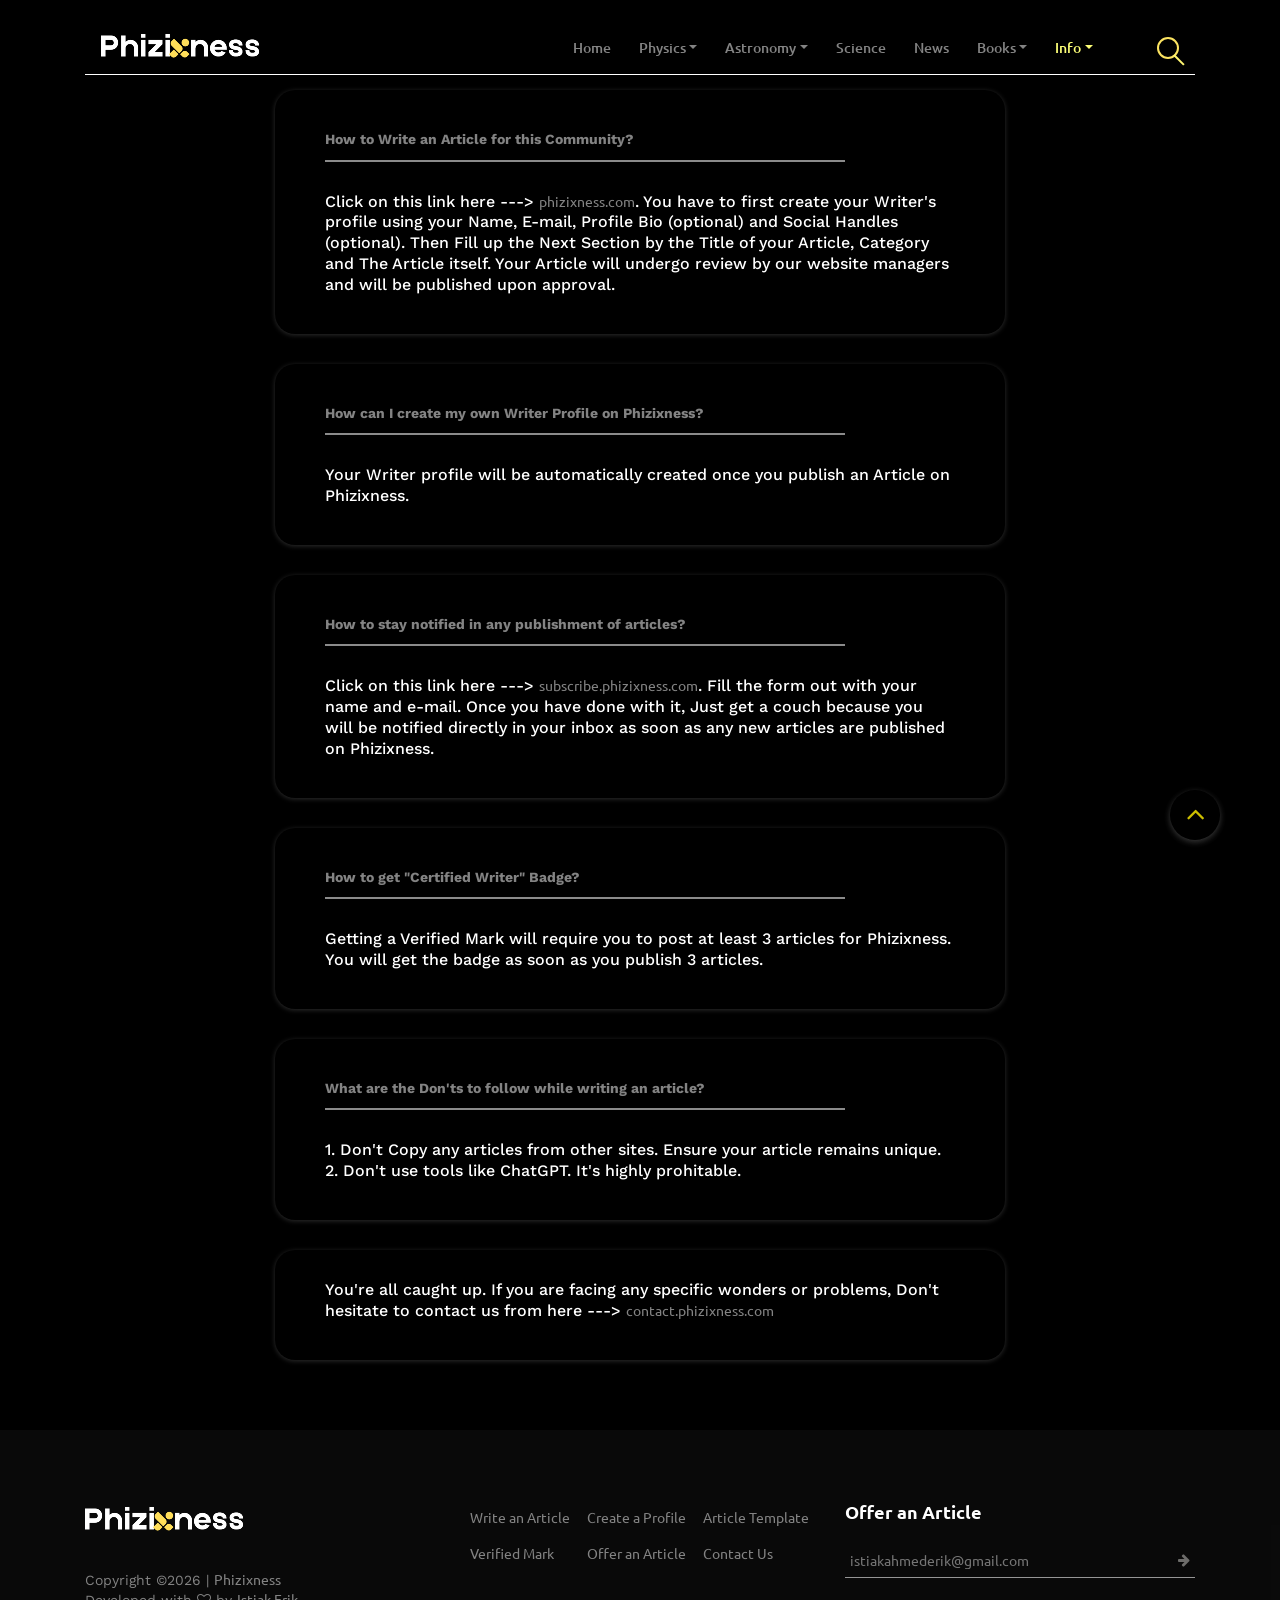
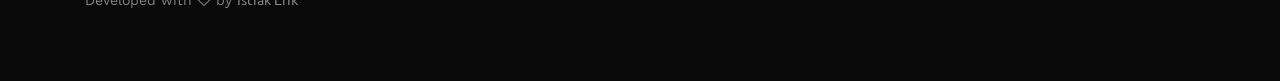
<file: faqs.html>
<!DOCTYPE html>
<html lang="en">


<head>
    <meta charset="UTF-8">
    <meta name="description" content="">
    <meta http-equiv="X-UA-Compatible" content="IE=edge">
    <meta name="viewport" content="width=device-width, initial-scale=1, shrink-to-fit=no">
    <!-- The above 4 meta tags *must* come first in the head; any other head content must come *after* these tags -->

    <!-- Title  -->
    <title>Frequently Asked Questions</title>

    <!-- Favicon  -->
    <link rel="icon" href="img/core-img/favicon.ico">

    <!-- Style CSS -->
    <link rel="stylesheet" href="style.css">

</head>

<body>
    <!-- Preloader Start -->
    <div id="preloader">
        <div class="preload-content">
            <div id="world-load"></div>
        </div>
    </div>
    <!-- Preloader End -->

    <!-- ***** Header Area Start ***** -->
    <header class="header-area">
        <div class="container">
            <div class="row">
                <div class="col-12">
                    <nav class="navbar navbar-expand-lg">
                        <!-- Logo -->
                        <a class="navbar-brand" href="index.html"><img src="img/core-img/logo.png" alt="Logo"></a>
                      
                        <!-- Navbar Toggler -->
                        <button class="navbar-toggler" type="button" data-toggle="collapse" data-target="#worldNav" aria-controls="worldNav" aria-expanded="false" aria-label="Toggle navigation"><span class="navbar-toggler-icon"></span></button>
                        <!-- Navbar -->
                        <div class="collapse navbar-collapse" id="worldNav">
                            <ul class="navbar-nav ml-auto">
                                <li class="nav-item">
                                    <a class="nav-link" href="index.html">Home <span class="sr-only">(current)</span></a>
                                </li>
                                
                                <li class="nav-item dropdown">
                                    <a class="nav-link dropdown-toggle" href="#" id="navbarDropdown" role="button" data-toggle="dropdown" aria-haspopup="true" aria-expanded="false">Physics</a>
                                    <div class="dropdown-menu" aria-labelledby="navbarDropdown">
                                        <a class="dropdown-item" href="astrophysics.html"><b>Astrophysics</b></a>
                                        <a class="dropdown-item" href="qm.html"><b>Quantum Mechanics</b></a>
                                        <a class="dropdown-item" href="pp.html"><b>Particle Physics</b></a>
                                        <a class="dropdown-item" href="tp.html"><b>Theoretical Physics</b></a>
                                    </div>
                                </li>

                                <li class="nav-item dropdown">
                                    <a class="nav-link dropdown-toggle" href="#" id="navbarDropdown" role="button" data-toggle="dropdown" aria-haspopup="true" aria-expanded="false">Astronomy</a>
                                    <div class="dropdown-menu" aria-labelledby="navbarDropdown">
                                        <a class="dropdown-item" href="astronomy.html"><b>Astronomy</b></a>
                                        <a class="dropdown-item" href="ns.html"><b>In the Sky</b></a>
                                        <a class="dropdown-item" href="ap.html"><b>Astrophotography</b></a>
                                    </div>
                                </li>

                                
                            <li class="nav-item">
                                <a class="nav-link" href="s.html">Science</a>
                            </li>

                                <li class="nav-item">
                                    <a class="nav-link" href="news.html">News</a>
                                </li>

                                <li class="nav-item dropdown">
                                    <a class="nav-link dropdown-toggle" href="#" id="navbarDropdown" role="button" data-toggle="dropdown" aria-haspopup="true" aria-expanded="false">Books</a>
                                    <div class="dropdown-menu" aria-labelledby="navbarDropdown">
                                        <a class="dropdown-item" href="https://phizixness.github.io/quran/"><b>Quran</b></a>
                                        <a class="dropdown-item" href="book.html"><b>Self-Help Books</b></a>
                                    </div>
                                </li>



                                <li class="nav-item dropdown active">
                                    <a class="nav-link dropdown-toggle" href="#" id="navbarDropdown" role="button" data-toggle="dropdown" aria-haspopup="true" aria-expanded="false">Info</a>
                                    <div class="dropdown-menu" aria-labelledby="navbarDropdown">
                                        <a class="dropdown-item" href="writer's-info.html"><b>Certified Writers</b></a>
                                        <a class="dropdown-item active" href="faqs.html"><b>FAQs</b></a>
                                        <a class="dropdown-item" href="about.html"><b>Our Mission</b></a>
                                        <a class="dropdown-item" href="contact.html"><b>Contact</b></a>

                                    </div>
                                </li>
                            </ul>
                            <!-- Search Form  -->
                            <div id="search-wrapper">
                                <form action="search.html">
                                    <input type="text" id="search" placeholder="Search Anything...">
                                    <div id="close-icon"></div>
                                    <input class="d-none" type="submit" value="">
                                </form>
                            </div>
                        </div>
                    </nav>
                </div>
            </div>
        </div>
    </header>
    <!-- ***** Header Area End ***** -->
    <!-- ********** Hero Area Start ********** -->
    <!-- <div class="hero-area height-400 bg-img background-overlay" style="background-image: url(img/blog-img/bg4.jpg);"></div> -->
    <!-- ********** Hero Area End ********** -->

    <div class="main-content-wrapper section-padding-101">
        

                
                  
                    
          </div>

                
                <div class="container">
                    
 <!-- Comment Section -->
 <section class="comment-section">
    <div class="row justify-content-center">
        

        <!-- Comment Area -->
        <div class="col-12 col-lg-8">
            <div class="comment_area clearfix mt-70">
                <div class="post-meta text-center">
                </div>
                <ol>
                   
                   
                   
                    <!-- Sample Comments (replace with actual comments if any) -->
                    <li class="single_comment_area">
                        <div class="comment-content">
                            <div class="comment-meta d-flex align-items-center justify-content-between">
                                <p><b>How to Write an Article for this Community?</b></p>
                               
                            </div>
                            <h6>Click on this link here ---> <a href="https://phizixness.wordpress.com/write an article">phizixness.com</a>. You have to first create your Writer's profile using your Name, E-mail, Profile Bio (optional) and Social Handles (optional). Then Fill up the Next Section by the Title of your Article, Category and The Article itself. Your Article will undergo review by our website managers and will be published upon approval.</h6>
                        </div>
                    </li>

                    <li class="single_comment_area">
                        <div class="comment-content">
                            <div class="comment-meta d-flex align-items-center justify-content-between">
                                <p><b>How can I create my own Writer Profile on Phizixness?</b></p>
                               
                            </div>
                            <h6>Your Writer profile will be automatically created once you publish an Article on Phizixness.</h6>
                        </div>
                    </li>

                    <li class="single_comment_area">
                        <div class="comment-content">
                            <div class="comment-meta d-flex align-items-center justify-content-between">
                                <p><b>How to stay notified in any publishment of articles?</b></p>
                               
                            </div>
                            <h6>Click on this link here ---> <a href="https://phizixness.wordpress.com/subscribe">subscribe.phizixness.com</a>. Fill the form out with your name and e-mail. Once you have done with it, Just get a couch because you will be notified directly in your inbox as soon as any new articles are published on Phizixness.</h6>
                        </div>
                    </li>

                    <li class="single_comment_area">
                        <div class="comment-content">
                            <div class="comment-meta d-flex align-items-center justify-content-between">
                                <p><b>How to get "Certified Writer" Badge?</b></p>
                               
                            </div>
                            <h6>Getting a Verified Mark will require you to post at least 3 articles for Phizixness. You will get the badge as soon as you publish 3 articles.</h6>
                        </div>
                    </li>
                    
                    <li class="single_comment_area">
                        <div class="comment-content">
                            <div class="comment-meta d-flex align-items-center justify-content-between">
                                <p><b>What are the Don'ts to follow while writing an article?</b></p>
                               
                            </div>
                            <h6>1. Don't Copy any articles from other sites. Ensure your article remains unique.<br> 2. Don't use tools like ChatGPT. It's highly prohitable.</h6>
                        </div>
                    </li>
                    
                    <li class="single_comment_area">
                        <div class="comment-content">
                            
                            <h6>You're all caught up. If you are facing any specific wonders or problems, Don't hesitate to contact us from here ---> <a href="contact.html">contact.phizixness.com</a></h6>
                        </div>
                    </li>



                    <!-- More comments can be added as needed -->
                </ol>
            </div>
        </div>
    </div>
</section>










                
                    <!-- Comment Section -->
                  

                    <div class="row justify-content-center">
                        <div class="col-12 col-lg-8">
                            <div class="post-a-comment-areano mt-70">
                                <div class="post-meta text-center">
                                    <!-- <h1><b>Responses (3)</b></h1> -->
                                </div>
                                <!-- Contact Form -->
                                <!-- <form action="#" method="post">
                                    <div class="row">
                                        <div class="col-12 col-md-6">
                                            <div class="group">
                                                <input type="text" name="name" id="name" required>
                                                <span class="highlight"></span>
                                                <span class="bar"></span>
                                                <label>Enter your name</label>
                                            </div>
                                        </div>
                                        <div class="col-12 col-md-6">
                                            <div class="group">
                                                <input type="email" name="email" id="email" required>
                                                <span class="highlight"></span>
                                                <span class="bar"></span>
                                                <label>Enter your email</label>
                                            </div>
                                        </div>
                                        <div class="col-12">
                                            <div class="group">
                                                <textarea name="message" id="message" required></textarea>
                                                <span class="highlight"></span>
                                                <span class="bar"></span>
                                                <label>Enter your comment</label>
                                            </div>
                                        </div>
                                        <div class="col-12">
                                            <button type="submit" class="btn world-btn">Post comment</button>
                                        </div>
                                    </div>
                                </form> -->
                            </div>
                        </div>
</div></div>        

                
                
                <!-- Optional: Link to jQuery and Bootstrap JavaScript files if needed -->
                <!-- <script src="https://code.jquery.com/jquery-3.6.0.min.js"></script> -->
                <!-- <script src="link-to-bootstrap-js.js"></script> -->
                <!-- Optional: Your custom JavaScript file -->
                <!-- <script src="scripts.js"></script> -->
                
                </body>
                </html>
                

    
    <!-- ***** Footer Area Start ***** -->
    <footer class="footer-area">
        <div class="container">
            <div class="row">
                <div class="col-12 col-md-4">
                    <div class="footer-single-widget">
                        <a href="#"><img src="img/core-img/logo.png" alt=""></a>
                        <div class="copywrite-text mt-30">
                            <p><!-- Link back to Colorlib can't be removed. Template is licensed under CC BY 3.0. -->
Copyright &copy;<script>document.write(new Date().getFullYear());</script> | <a href="https://colorlib.com" target="_blank">Phizixness</a> 
<p>Developed with <i class="fa fa-heart-o" aria-hidden="true"></i> by <a href="https://colorlib.com" target="_blank">Istiak Erik</a> </p>
<!-- Link back to Colorlib can't be removed. Template is licensed under CC BY 3.0. --></p>
                        </div>
                    </div>
                </div>
                <div class="col-12 col-md-4">
                    <div class="footer-single-widget">
                        <ul class="footer-menu d-flex justify-content-between">
                            <li><a href="https://phizixness.wordpress.com">Write an Article</a></li>
                            <li><a href="faq.html">Create a Profile</a></li>
                            <li><a href="faq.html">Article Template</a></li>
                            <li><a href="faq.html">Verified Mark</a></li>
                            <li><a href="https://phizixness.wordpress.com">Offer an Article</a></li>
                            <li><a href="contact.html">Contact Us</a></li>
                        </ul>
                    </div>
                </div>
                <div class="col-12 col-md-4">
                    <div class="footer-single-widget">
                        <a href="https://phizixness.wordpress.com"><h5>Offer an Article</h5></a>
                            
                        <form action="phizixness.wordpress.com/writeanarticle" method="post">
                            <input type="email" name="email" id="email" placeholder="istiakahmederik@gmail.com">

                            <button type="button"><i class="fa fa-arrow-right"></i></button>
                        </form>
                    </div>
                </div>
            </div>
        </div>
    </footer>
    <!-- ***** Footer Area End ***** -->

    <!-- jQuery (Necessary for All JavaScript Plugins) -->
    <script src="js/jquery/jquery-2.2.4.min.js"></script>
    <!-- Popper js -->
    <script src="js/popper.min.js"></script>
    <!-- Bootstrap js -->
    <script src="js/bootstrap.min.js"></script>
    <!-- Plugins js -->
    <script src="js/plugins.js"></script>
    <!-- Active js -->
    <script src="js/active.js"></script>

</body>

</html>
</file>
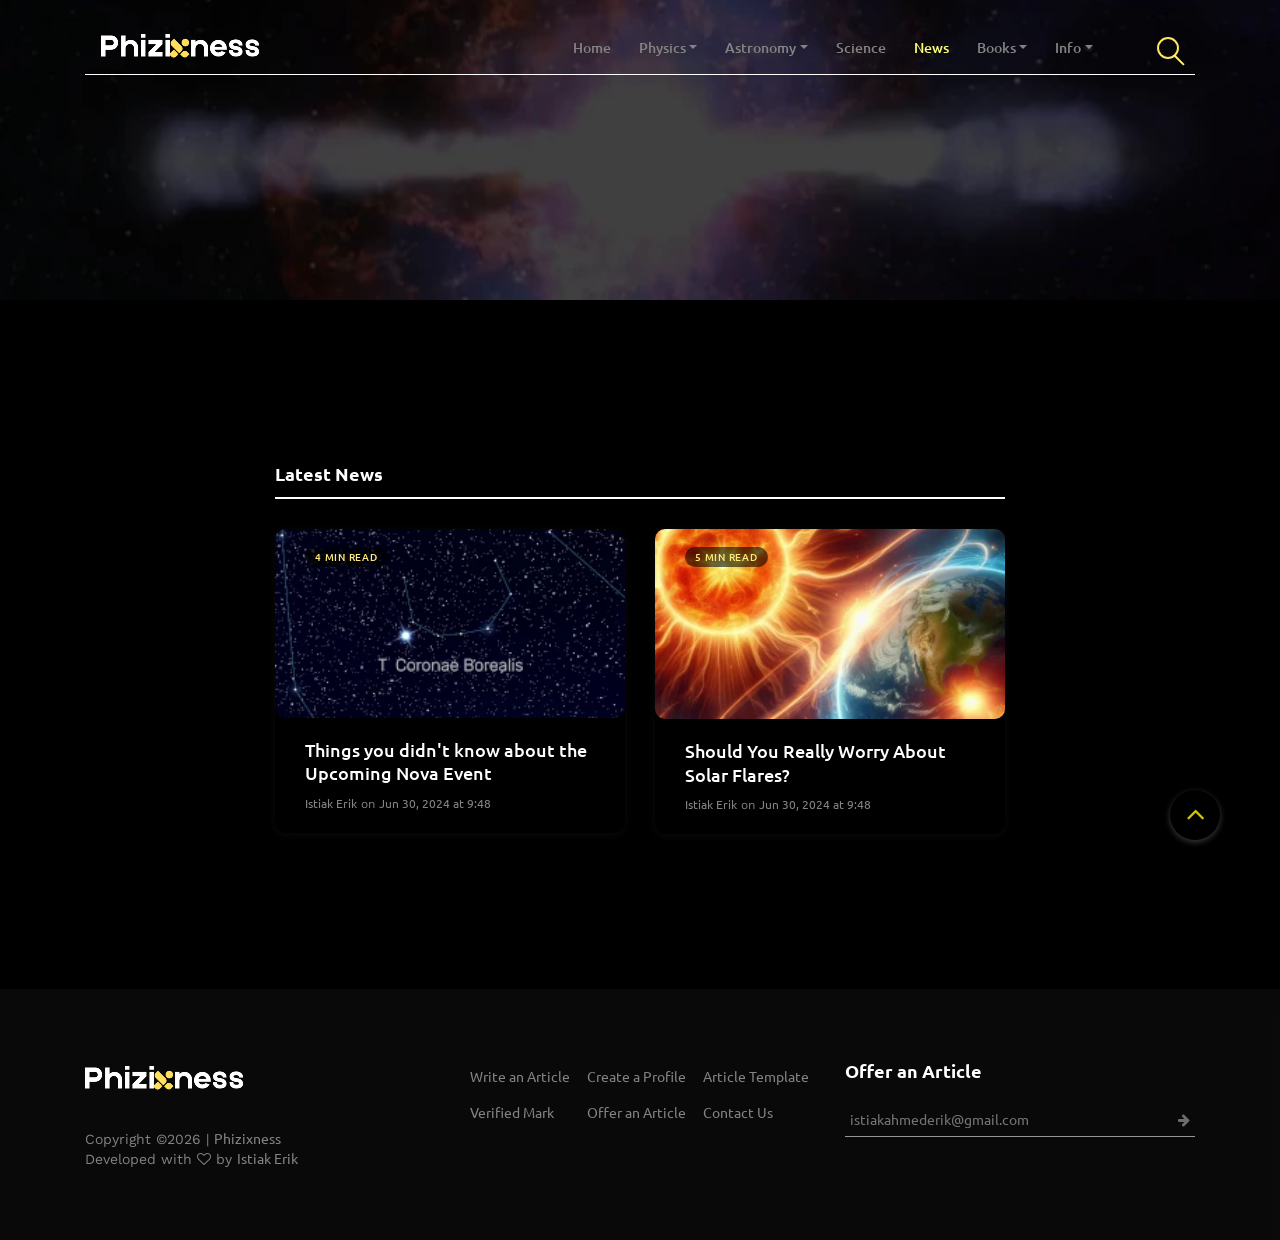
<file: news.html>
<!DOCTYPE html>
<html lang="en">

<head>
    <meta charset="UTF-8">
    <meta name="description" content="">
    <meta http-equiv="X-UA-Compatible" content="IE=edge">
    <meta name="viewport" content="width=device-width, initial-scale=1, shrink-to-fit=no">
    <!-- The above 4 meta tags *must* come first in the head; any other head content must come *after* these tags -->

    <!-- Title  -->
    <title>Scientific News- Phizixness</title>

    <!-- Favicon  -->
    <link rel="icon" href="img/core-img/favicon.ico">

    <!-- Style CSS -->
    <link rel="stylesheet" href="style.css">

</head>

<body>
    <!-- Preloader Start -->
    <div id="preloader">
        <div class="preload-content">
            <div id="world-load"></div>
        </div>
    </div>
    <!-- Preloader End -->

    <!-- ***** Header Area Start ***** -->
    <header class="header-area">
        <div class="container">
            <div class="row">
                <div class="col-12">
                    <nav class="navbar navbar-expand-lg">
                        <!-- Logo -->
                        <a class="navbar-brand" href="index.html"><img src="img/core-img/logo.png" alt="Logo"></a>
                      
                        <!-- Navbar Toggler -->
                        <button class="navbar-toggler" type="button" data-toggle="collapse" data-target="#worldNav" aria-controls="worldNav" aria-expanded="false" aria-label="Toggle navigation"><span class="navbar-toggler-icon"></span></button>
                        <!-- Navbar -->
                        <div class="collapse navbar-collapse" id="worldNav">
                            <ul class="navbar-nav ml-auto">
                                <li class="nav-item">
                                    <a class="nav-link" href="index.html">Home <span class="sr-only">(current)</span></a>
                                </li>
                                
                                <li class="nav-item dropdown">
                                    <a class="nav-link dropdown-toggle" href="#" id="navbarDropdown" role="button" data-toggle="dropdown" aria-haspopup="true" aria-expanded="false">Physics</a>
                                    <div class="dropdown-menu" aria-labelledby="navbarDropdown">
                                        <a class="dropdown-item" href="astrophysics.html"><b>Astrophysics</b></a>
                                        <a class="dropdown-item" href="qm.html"><b>Quantum Mechanics</b></a>
                                        <a class="dropdown-item" href="pp.html"><b>Particle Physics</b></a>
                                        <a class="dropdown-item" href="tp.html"><b>Theoretical Physics</b></a>
                                    </div>
                                </li>

                                <li class="nav-item dropdown">
                                    <a class="nav-link dropdown-toggle" href="#" id="navbarDropdown" role="button" data-toggle="dropdown" aria-haspopup="true" aria-expanded="false">Astronomy</a>
                                    <div class="dropdown-menu" aria-labelledby="navbarDropdown">
                                        <a class="dropdown-item" href="astronomy.html"><b>Astronomy</b></a>
                                        <a class="dropdown-item" href="ns.html"><b>In the Sky</b></a>
                                        <a class="dropdown-item" href="ap.html"><b>Astrophotography</b></a>
                                    </div>
                                </li>



                            <li class="nav-item">
                                <a class="nav-link" href="s.html">Science</a>
                            </li>
                                
                                <li class="nav-item active">
                                    <a class="nav-link" href="news.html">News</a>
                                </li>

                                <li class="nav-item dropdown">
                                    <a class="nav-link dropdown-toggle" href="#" id="navbarDropdown" role="button" data-toggle="dropdown" aria-haspopup="true" aria-expanded="false">Books</a>
                                    <div class="dropdown-menu" aria-labelledby="navbarDropdown">
                                        <a class="dropdown-item" href="https://phizixness.github.io/quran/"><b>Quran</b></a>
                                        <a class="dropdown-item" href="book.html"><b>Self-Help Books</b></a>
                                    </div>
                                </li>



                                <li class="nav-item dropdown">
                                    <a class="nav-link dropdown-toggle" href="#" id="navbarDropdown" role="button" data-toggle="dropdown" aria-haspopup="true" aria-expanded="false">Info</a>
                                    <div class="dropdown-menu" aria-labelledby="navbarDropdown">
                                        <a class="dropdown-item" href="writer's-info.html"><b>Certified Writers</b></a>
                                        <a class="dropdown-item" href="faqs.html"><b>FAQs</b></a>
                                        <a class="dropdown-item" href="about.html"><b>Our Mission</b></a>
                                        <a class="dropdown-item" href="contact.html"><b>Contact</b></a>

                                    </div>
                                </li>
                            </ul>
                            <!-- Search Form  -->
                            <div id="search-wrapper">
                                <form action="search.html">
                                    <input type="text" id="search" placeholder="Search Anything...">
                                    <div id="close-icon"></div>
                                    <input class="d-none" type="submit" value="">
                                </form>
                            </div>
                        </div>
                    </nav>
                </div>
            </div>
        </div>
    </header>
    <!-- ***** Header Area End ***** -->
    <!-- ********** Hero Area Start ********** -->
    <!-- <div class="hero-area height-600 bg-img background-overlay" style="background-image: url(img/blog-img/slide-6.jpg);">
        <div class="container h-100">
            <div class="row h-100 align-items-center justify-content-center">
                <div class="col-12 col-md-8 col-lg-6">
                    <div class="single-blog-title text-center"> -->
                        <!-- Catagory -->
                        <!-- <div class="post-cta"><a href="#">quote</a></div>
                        <h4>Look Up at the Stars and not at your Feet. Try to Make Sense of What you see and What makes the Universe Exist.</h4>
                        <p>- Sir Stephen Hawkin</p>
                    </div>
                </div>
            </div>
        </div>
    </div> -->
    <!-- ********** Hero Area End ********** -->

        <!-- Breadcrumbs-->
        <section class="breadcrumbs-modern box-transform-wrap bg-image context-dark" style="background-image: url(img/under-header-img/news/bg-news.webp);">
            <div class="container">
              <div class="breadcrumbs-modern-body">
                <h5 class="breadcrumbs-modern-subtitle"></h5>
                <h1 class="breadcrumbs-modern-title"></h1>
              </div>
    
              
            </div>
            <div class="box-transform" style="background-image: url(img/under-header-img/news/bg-news.webp);"></div>
            <div class="comets comets-left"></div>
            <div class="comets comets-center"></div>
            <div class="comets comets-top"></div>
          </section>

<div class="main-content-wrapper section-padding-100">
    <div class="container">
        <div class="row justify-content-center">
            <!-- ============= Post Content Area Start ============= -->
            <div class="col-12 col-lg-8">
                <div class="post-content-area mb-50">
                    <!-- Catagory Area -->
                    <div class="world-catagory-area mt-50">
                        <!-- Tabs Navigation -->
                        <ul class="nav nav-tabs" id="myTab2" role="tablist">
                            <li class="title">Latest News</li>

                        </ul>

                        <!-- Tab Content -->
                        <div class="tab-content" id="myTabContent2">
                            <!-- Tab Pane - All -->
                            <div class="tab-pane fade show active" id="world-tab-1" role="tabpanel" aria-labelledby="tab1">
                                <div class="row">



                                     <!-- Example: -->
                                     <div class="col-12 col-md-6">
                                        <div class="single-blog-post wow fadeInUpBig" data-wow-delay="0.3s">
                                            <div class="post-thumbnail">
                                               <a href="https://phizixness.github.io"> <img src="img/main-img/news/tcrb.webp" alt=""></a>
                                                <div class="post-cta"><a href="#">4 min read</a></div>
                                            </div>
                                            <div class="post-content">
                                                <a href="#" class="headline">
                                                    <h5>Things you didn't know about the Upcoming Nova Event</h5>
                                                </a>           
                                    
                                                <div class="post-meta">
                                                    <p><a href="u-istiakerik.html" class="post-author">Istiak Erik</a> on <a href="#" class="post-date">Jun 30, 2024 at 9:48</a></p>
                                                </div>
                                            </div>
                                        </div>
                                    </div>
                                    <!-- End Example -->


                                    <!-- Add more posts like the one above -->



                                     <!-- Example: -->
                                     <div class="col-12 col-md-6">
                                        <div class="single-blog-post wow fadeInUpBig" data-wow-delay="0.3s">
                                            <div class="post-thumbnail">
                                               <a href="z-news1-sun.html"> <img src="img/main-img/news/sun.webp" alt=""></a>
                                                <div class="post-cta"><a href="#">5 Min Read</a></div>
                                            </div>
                                            <div class="post-content">
                                                <a href="z-news1-sun.html" class="headline">
                                                    <h5>Should You Really Worry About Solar Flares?</h5>
                                                </a>                                    
                                                <div class="post-meta">
                                                    <p><a href="u-istiakerik.html" class="post-author">Istiak Erik</a> on <a href="#" class="post-date">Jun 30, 2024 at 9:48</a></p>
                                                </div>
                                            </div>
                                        </div>
                                    </div>
                                    <!-- End Example -->




                                </div>
                            </div>
                            <!-- End Tab Pane - All -->
                        </div>
                        <!-- End Tab Content -->
                    </div>
                    <!-- End Catagory Area -->
                </div>
            </div>
            <!-- ============= Post Content Area End ============= -->
        </div>
    </div>
</div>


    
    <!-- ***** Footer Area Start ***** -->
    <footer class="footer-area">
        <div class="container">
            <div class="row">
                <div class="col-12 col-md-4">
                    <div class="footer-single-widget">
                        <a href="#"><img src="img/core-img/logo.png" alt=""></a>
                        <div class="copywrite-text mt-30">
                            <p><!-- Link back to Colorlib can't be removed. Template is licensed under CC BY 3.0. -->
Copyright &copy;<script>document.write(new Date().getFullYear());</script> | <a href="https://colorlib.com" target="_blank">Phizixness</a> 
<p>Developed with <i class="fa fa-heart-o" aria-hidden="true"></i> by <a href="https://colorlib.com" target="_blank">Istiak Erik</a> </p>
<!-- Link back to Colorlib can't be removed. Template is licensed under CC BY 3.0. --></p>
                        </div>
                    </div>
                </div>
                <div class="col-12 col-md-4">
                    <div class="footer-single-widget">
                        <ul class="footer-menu d-flex justify-content-between">
                            <li><a href="https://phizixness.wordpress.com">Write an Article</a></li>
                            <li><a href="faq.html">Create a Profile</a></li>
                            <li><a href="faq.html">Article Template</a></li>
                            <li><a href="faq.html">Verified Mark</a></li>
                            <li><a href="https://phizixness.wordpress.com">Offer an Article</a></li>
                            <li><a href="contact.html">Contact Us</a></li>
                        </ul>
                    </div>
                </div>
                <div class="col-12 col-md-4">
                    <div class="footer-single-widget">
                        <a href="https://phizixness.wordpress.com"><h5>Offer an Article</h5></a>
                            
                        <form action="phizixness.wordpress.com/writeanarticle" method="post">
                            <input type="email" name="email" id="email" placeholder="istiakahmederik@gmail.com">

                            <button type="button"><i class="fa fa-arrow-right"></i></button>
                        </form>
                    </div>
                </div>
            </div>
        </div>
    </footer>
    <!-- ***** Footer Area End ***** -->

    <!-- jQuery (Necessary for All JavaScript Plugins) -->
    <script src="js/jquery/jquery-2.2.4.min.js"></script>
    <!-- Popper js -->
    <script src="js/popper.min.js"></script>
    <!-- Bootstrap js -->
    <script src="js/bootstrap.min.js"></script>
    <!-- Plugins js -->
    <script src="js/plugins.js"></script>
    <!-- Active js -->
    <script src="js/active.js"></script>

</body>

</html>
</file>
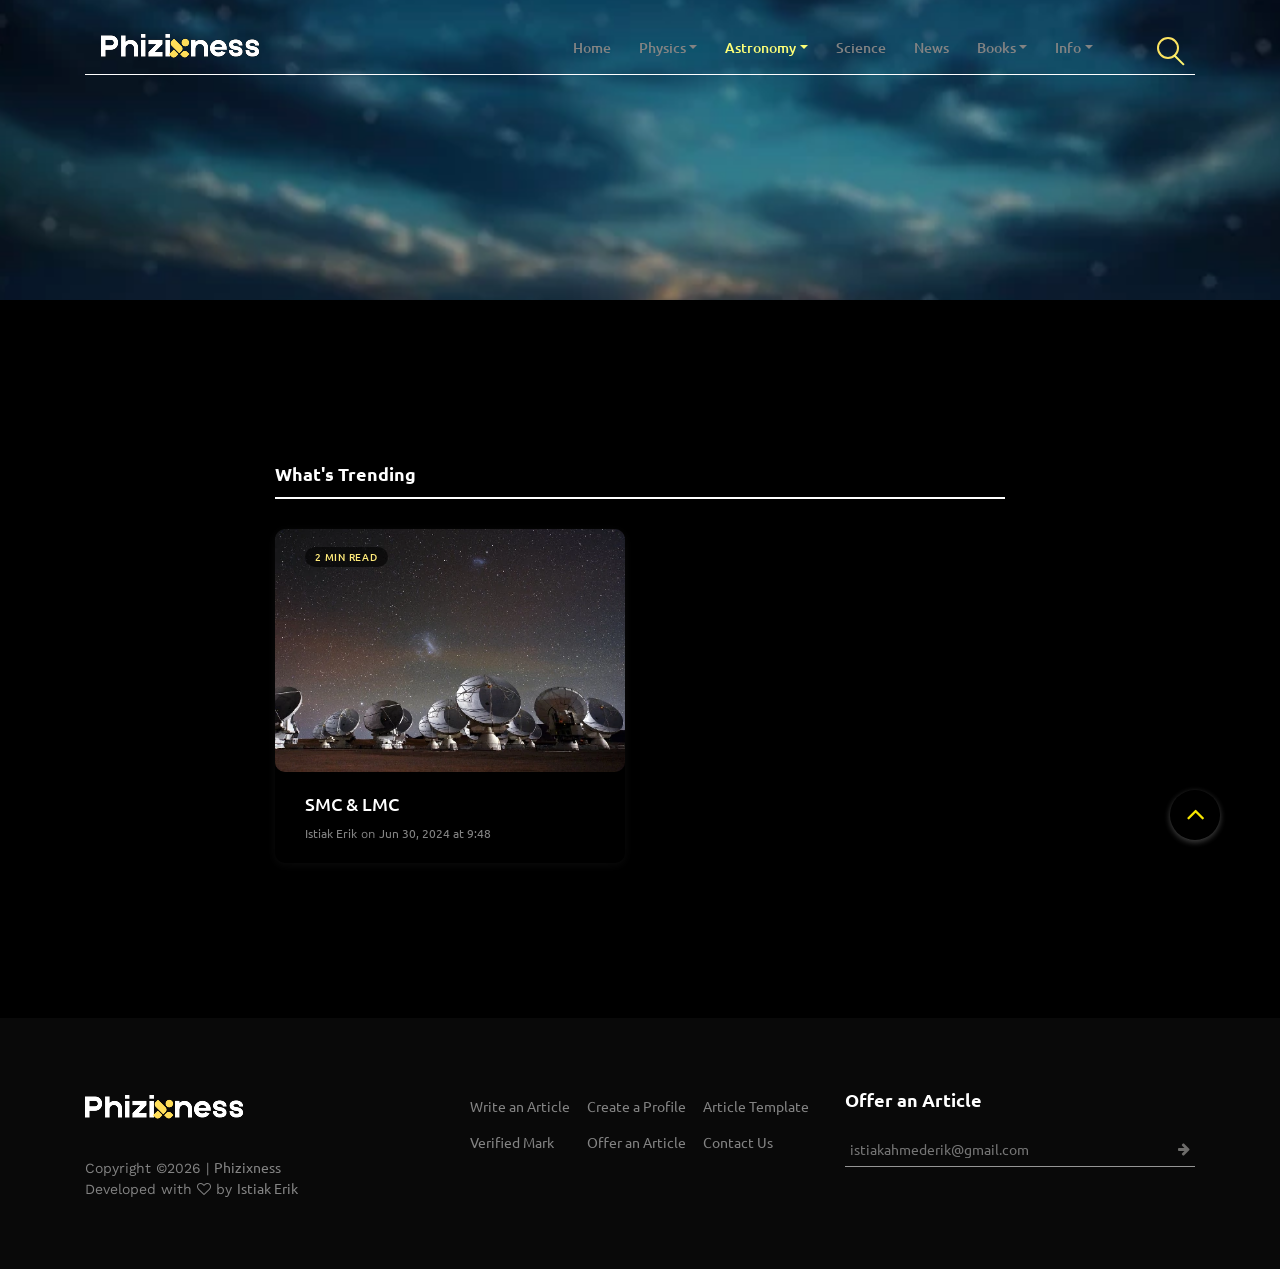
<file: ns.html>
<!DOCTYPE html>
<html lang="en">

<head>
    <meta charset="UTF-8">
    <meta name="description" content="">
    <meta http-equiv="X-UA-Compatible" content="IE=edge">
    <meta name="viewport" content="width=device-width, initial-scale=1, shrink-to-fit=no">
    <!-- The above 4 meta tags *must* come first in the head; any other head content must come *after* these tags -->

    <!-- Title  -->
    <title>In the Sky - Phizixness</title>

    <!-- Favicon  -->
    <link rel="icon" href="img/core-img/favicon.ico">

    <!-- Style CSS -->
    <link rel="stylesheet" href="style.css">

</head>

<body>
    <!-- Preloader Start -->
    <div id="preloader">
        <div class="preload-content">
            <div id="world-load"></div>
        </div>
    </div>
    <!-- Preloader End -->

   <!-- ***** Header Area Start ***** -->
   <header class="header-area">
    <div class="container">
        <div class="row">
            <div class="col-12">
                <nav class="navbar navbar-expand-lg">
                    <!-- Logo -->
                    <a class="navbar-brand" href="index.html"><img src="img/core-img/logo.png" alt="Logo"></a>
                  
                    <!-- Navbar Toggler -->
                    <button class="navbar-toggler" type="button" data-toggle="collapse" data-target="#worldNav" aria-controls="worldNav" aria-expanded="false" aria-label="Toggle navigation"><span class="navbar-toggler-icon"></span></button>
                    <!-- Navbar -->
                    <div class="collapse navbar-collapse" id="worldNav">
                        <ul class="navbar-nav ml-auto">
                            <li class="nav-item">
                                <a class="nav-link" href="index.html">Home <span class="sr-only">(current)</span></a>
                            </li>
                            
                            <li class="nav-item dropdown">
                                <a class="nav-link dropdown-toggle" href="#" id="navbarDropdown" role="button" data-toggle="dropdown" aria-haspopup="true" aria-expanded="false">Physics</a>
                                <div class="dropdown-menu" aria-labelledby="navbarDropdown">
                                    <a class="dropdown-item" href="astrophysics.html"><b>Astrophysics</b></a>
                                    <a class="dropdown-item" href="qm.html"><b>Quantum Mechanics</b></a>
                                    <a class="dropdown-item" href="pp.html"><b>Particle Physics</b></a>
                                    <a class="dropdown-item" href="tp.html"><b>Theoretical Physics</b></a>
                                </div>
                            </li>

                            <li class="nav-item dropdown active">
                                <a class="nav-link dropdown-toggle" href="#" id="navbarDropdown" role="button" data-toggle="dropdown" aria-haspopup="true" aria-expanded="false">Astronomy</a>
                                <div class="dropdown-menu" aria-labelledby="navbarDropdown">
                                    <a class="dropdown-item" href="astronomy.html"><b>Astronomy</b></a>
                                    <a class="dropdown-item active" href="ns.html"><b>Night Sky</b></a>
                                    <a class="dropdown-item" href="ap.html"><b>Astrophotography</b></a>
                                </div>
                            </li>


                            <li class="nav-item">
                                <a class="nav-link" href="s.html">Science</a>
                            </li>
                            
                            <li class="nav-item">
                                <a class="nav-link" href="news.html">News</a>
                            </li>

                            <li class="nav-item dropdown">
                                <a class="nav-link dropdown-toggle" href="#" id="navbarDropdown" role="button" data-toggle="dropdown" aria-haspopup="true" aria-expanded="false">Books</a>
                                <div class="dropdown-menu" aria-labelledby="navbarDropdown">
                                    <a class="dropdown-item" href="https://phizixness.github.io/quran/"><b>Quran</b></a>
                                    <a class="dropdown-item" href="book.html"><b>Self-Help Books</b></a>
                                </div>
                            </li>




                            <li class="nav-item dropdown">
                                <a class="nav-link dropdown-toggle" href="#" id="navbarDropdown" role="button" data-toggle="dropdown" aria-haspopup="true" aria-expanded="false">Info</a>
                                <div class="dropdown-menu" aria-labelledby="navbarDropdown">
                                    <a class="dropdown-item" href="writer's-info.html"><b>Certified Writers</b></a>
                                    <a class="dropdown-item" href="faqs.html"><b>FAQs</b></a>
                                    <a class="dropdown-item" href="about.html"><b>Our Mission</b></a>
                                    <a class="dropdown-item" href="contact.html"><b>Contact</b></a>

                                </div>
                            </li>
                        </ul>
                        <!-- Search Form  -->
                        <div id="search-wrapper">
                            <form action="search.html">
                                <input type="text" id="search" placeholder="Search Anything...">
                                <div id="close-icon"></div>
                                <input class="d-none" type="submit" value="">
                            </form>
                        </div>
                    </div>
                </nav>
            </div>
        </div>
    </div>
</header>
<!-- ***** Header Area End ***** -->
   <!-- Breadcrumbs-->
   <section class="breadcrumbs-modern box-transform-wrap bg-image context-dark" style="background-image: url(img/under-header-img/ns/ns-bg.webp);">
    <div class="container">
      <div class="breadcrumbs-modern-body">
        <h5 class="breadcrumbs-modern-subtitle"></h5>
        <h1 class="breadcrumbs-modern-title"></h1>
      </div>

      
    </div>
    <div class="box-transform" style="background-image: url(img/under-header-img/ns/ns-bg.webp);"></div>
    <div class="comets comets-left"></div>
    <div class="comets comets-center"></div>
    <div class="comets comets-top"></div>
  </section>

<div class="main-content-wrapper section-padding-100">
    <div class="container">
        <div class="row justify-content-center">
            <!-- ============= Post Content Area Start ============= -->
            <div class="col-12 col-lg-8">
                <div class="post-content-area mb-50">
                    <!-- Catagory Area -->
                    <div class="world-catagory-area mt-50">
                        <!-- Tabs Navigation -->
                        <ul class="nav nav-tabs" id="myTab2" role="tablist">
                            <li class="title">What's Trending</li>
                        </ul>

                        <!-- Tab Content -->
                        <div class="tab-content" id="myTabContent2">
                            <!-- Tab Pane - All -->
                            <div class="tab-pane fade show active" id="world-tab-1" role="tabpanel" aria-labelledby="tab1">
                                <div class="row">


                                     <!-- Example: -->
                                     <div class="col-12 col-md-6">
                                        <div class="single-blog-post wow fadeInUpBig" data-wow-delay="0.3s">
                                            <div class="post-thumbnail">
                                               <a href="z-ns1-smclmc.html"> <img src="img/main-img/ns/ns-1.webp" alt=""></a>
                                                <div class="post-cta"><a href="#">2 min read</a></div>
                                            </div>
                                            <div class="post-content">
                                                <a href="z-ns1-smclmc.html" class="headline">
                                                    <h5>SMC &amp; LMC</h5>
                                                </a>
                                    
                                                <div class="post-meta">
                                                    <p><a href="u-istiakerik.html" class="post-author">Istiak Erik</a> on <a href="#" class="post-date">Jun 30, 2024 at 9:48</a></p>
                                                </div>
                                            </div>
                                        </div>
                                    </div>
                                    <!-- End Example -->






                                    <!-- Add more posts like the one above -->



                                </div>
                            </div>
                            <!-- End Tab Pane - All -->
                        </div>
                        <!-- End Tab Content -->
                    </div>
                    <!-- End Catagory Area -->
                </div>
            </div>
            <!-- ============= Post Content Area End ============= -->
        </div>
    </div>
</div>

          
    <!-- ***** Footer Area Start ***** -->
    <footer class="footer-area">
        <div class="container">
            <div class="row">
                <div class="col-12 col-md-4">
                    <div class="footer-single-widget">
                        <a href="#"><img src="img/core-img/logo.png" alt=""></a>
                        <div class="copywrite-text mt-30">
                            <p><!-- Link back to Colorlib can't be removed. Template is licensed under CC BY 3.0. -->
Copyright &copy;<script>document.write(new Date().getFullYear());</script> | <a href="https://colorlib.com" target="_blank">Phizixness</a> 
<p>Developed with <i class="fa fa-heart-o" aria-hidden="true"></i> by <a href="https://colorlib.com" target="_blank">Istiak Erik</a> </p>
<!-- Link back to Colorlib can't be removed. Template is licensed under CC BY 3.0. --></p>
                        </div>
                    </div>
                </div>
                <div class="col-12 col-md-4">
                    <div class="footer-single-widget">
                        <ul class="footer-menu d-flex justify-content-between">
                            <li><a href="https://phizixness.wordpress.com">Write an Article</a></li>
                            <li><a href="faq.html">Create a Profile</a></li>
                            <li><a href="faq.html">Article Template</a></li>
                            <li><a href="faq.html">Verified Mark</a></li>
                            <li><a href="https://phizixness.wordpress.com">Offer an Article</a></li>
                            <li><a href="contact.html">Contact Us</a></li>
                        </ul>
                    </div>
                </div>
                <div class="col-12 col-md-4">
                    <div class="footer-single-widget">
                        <a href="https://phizixness.wordpress.com"><h5>Offer an Article</h5></a>
                            
                        <form action="phizixness.wordpress.com/writeanarticle" method="post">
                            <input type="email" name="email" id="email" placeholder="istiakahmederik@gmail.com">

                            <button type="button"><i class="fa fa-arrow-right"></i></button>
                        </form>
                    </div>
                </div>
            </div>
        </div>
    </footer>
    <!-- ***** Footer Area End ***** -->

    <!-- jQuery (Necessary for All JavaScript Plugins) -->
    <script src="js/jquery/jquery-2.2.4.min.js"></script>
    <!-- Popper js -->
    <script src="js/popper.min.js"></script>
    <!-- Bootstrap js -->
    <script src="js/bootstrap.min.js"></script>
    <!-- Plugins js -->
    <script src="js/plugins.js"></script>
    <!-- Active js -->
    <script src="js/active.js"></script>

</body>

</html>
</file>
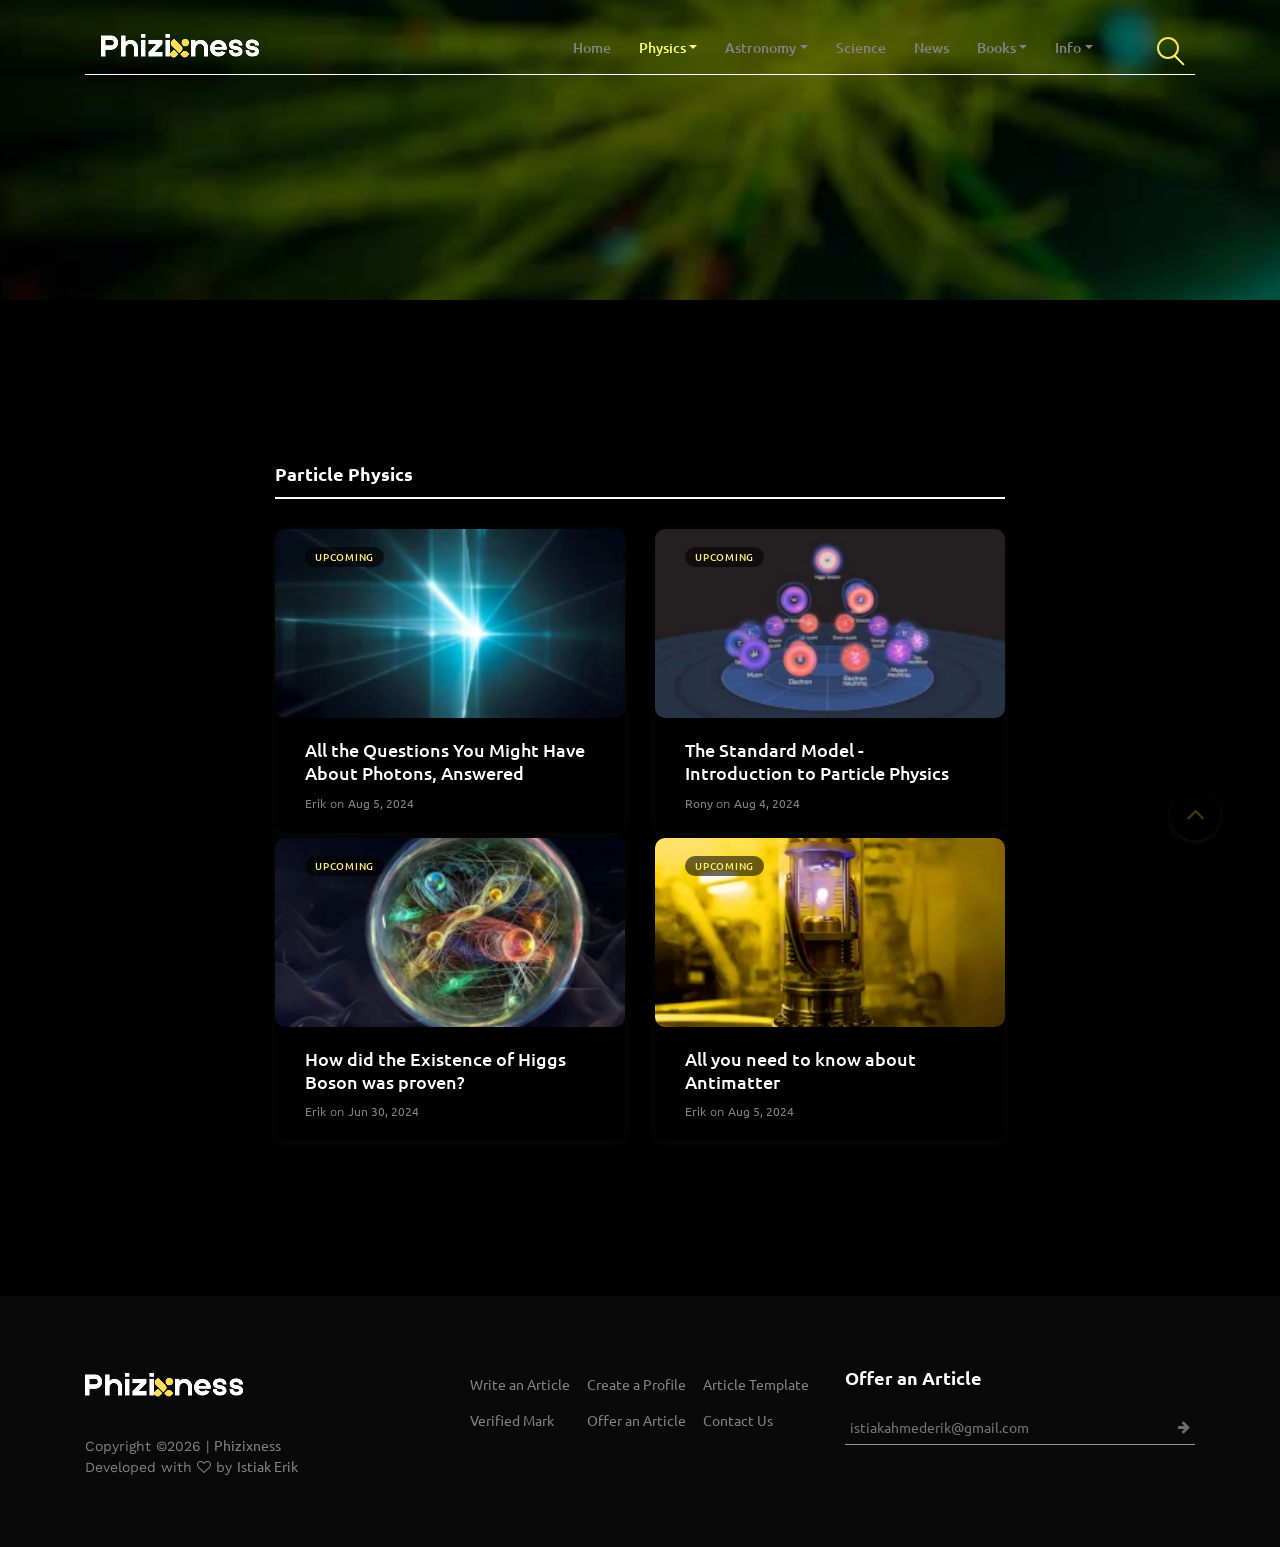
<file: pp.html>
<!DOCTYPE html>
<html lang="en">

<head>
    <meta charset="UTF-8">
    <meta name="description" content="">
    <meta http-equiv="X-UA-Compatible" content="IE=edge">
    <meta name="viewport" content="width=device-width, initial-scale=1, shrink-to-fit=no">
    <!-- The above 4 meta tags *must* come first in the head; any other head content must come *after* these tags -->

    <!-- Title  -->
    <title>Particle Physics - Phizixness</title>

    <!-- Favicon  -->
    <link rel="icon" href="img/core-img/favicon.ico">

    <!-- Style CSS -->
    <link rel="stylesheet" href="style.css">

</head>

<body>
    <!-- Preloader Start -->
    <div id="preloader">
        <div class="preload-content">
            <div id="world-load"></div>
        </div>
    </div>
    <!-- Preloader End -->

    <!-- ***** Header Area Start ***** -->
    <header class="header-area">
        <div class="container">
            <div class="row">
                <div class="col-12">
                    <nav class="navbar navbar-expand-lg">
                        <!-- Logo -->
                        <a class="navbar-brand" href="index.html"><img src="img/core-img/logo.png" alt="Logo"></a>
                      
                        <!-- Navbar Toggler -->
                        <button class="navbar-toggler" type="button" data-toggle="collapse" data-target="#worldNav" aria-controls="worldNav" aria-expanded="false" aria-label="Toggle navigation"><span class="navbar-toggler-icon"></span></button>
                        <!-- Navbar -->
                        <div class="collapse navbar-collapse" id="worldNav">
                            <ul class="navbar-nav ml-auto">
                                <li class="nav-item">
                                    <a class="nav-link" href="index.html">Home <span class="sr-only">(current)</span></a>
                                </li>
                                
                                <li class="nav-item dropdown active">
                                    <a class="nav-link dropdown-toggle" href="#" id="navbarDropdown" role="button" data-toggle="dropdown" aria-haspopup="true" aria-expanded="false">Physics</a>
                                    <div class="dropdown-menu" aria-labelledby="navbarDropdown">
                                        <a class="dropdown-item" href="astrophysics.html"><b>Astrophysics</b></a>
                                        <a class="dropdown-item" href="qm.html"><b>Quantum Mechanics</b></a>
                                        <a class="dropdown-item active" href="pp.html"><b>Particle Physics</b></a>
                                        <a class="dropdown-item" href="tp.html"><b>Theoretical Physics</b></a>
                                    </div>
                                </li>

                                <li class="nav-item dropdown">
                                    <a class="nav-link dropdown-toggle" href="#" id="navbarDropdown" role="button" data-toggle="dropdown" aria-haspopup="true" aria-expanded="false">Astronomy</a>
                                    <div class="dropdown-menu" aria-labelledby="navbarDropdown">
                                        <a class="dropdown-item" href="astronomy.html"><b>Astronomy</b></a>
                                        <a class="dropdown-item" href="ns.html"><b>In the Sky</b></a>
                                        <a class="dropdown-item" href="ap.html"><b>Astrophotography</b></a>
                                    </div>
                                </li>


                            <li class="nav-item">
                                <a class="nav-link" href="s.html">Science</a>
                            </li>
                                
                                <li class="nav-item">
                                    <a class="nav-link" href="news.html">News</a>
                                </li>

                                <li class="nav-item dropdown">
                                    <a class="nav-link dropdown-toggle" href="#" id="navbarDropdown" role="button" data-toggle="dropdown" aria-haspopup="true" aria-expanded="false">Books</a>
                                    <div class="dropdown-menu" aria-labelledby="navbarDropdown">
                                        <a class="dropdown-item" href="https://phizixness.github.io/quran/"><b>Quran</b></a>
                                        <a class="dropdown-item" href="book.html"><b>Self-Help Books</b></a>
                                    </div>
                                </li>



                                <li class="nav-item dropdown">
                                    <a class="nav-link dropdown-toggle" href="#" id="navbarDropdown" role="button" data-toggle="dropdown" aria-haspopup="true" aria-expanded="false">Info</a>
                                    <div class="dropdown-menu" aria-labelledby="navbarDropdown">
                                        <a class="dropdown-item" href="writer's-info.html"><b>Certified Writers</b></a>
                                        <a class="dropdown-item" href="faqs.html"><b>FAQs</b></a>
                                        <a class="dropdown-item" href="about.html"><b>Our Mission</b></a>
                                        <a class="dropdown-item" href="contact.html"><b>Contact</b></a>

                                    </div>
                                </li>
                            </ul>
                            <!-- Search Form  -->
                            <div id="search-wrapper">
                                <form action="search.html">
                                    <input type="text" id="search" placeholder="Search Anything...">
                                    <div id="close-icon"></div>
                                    <input class="d-none" type="submit" value="">
                                </form>
                            </div>
                        </div>
                    </nav>
                </div>
            </div>
        </div>
    </header>
    <!-- ***** Header Area End ***** -->
   <!-- Breadcrumbs-->
   <section class="breadcrumbs-modern box-transform-wrap bg-image context-dark bg-overlay" style="background-image: url(img/under-header-img/pp/pp-bg.webp);">
    <div class="container">
      <div class="breadcrumbs-modern-body">
        <h5 class="breadcrumbs-modern-subtitle"></h5>
        <h1 class="breadcrumbs-modern-title"></h1>
      </div>

      
    </div>
    <div class="box-transform bg-overlay" style="background-image: url(img/under-header-img/pp/pp-bg.webp);"></div>
    <div class="comets comets-left"></div>
    <div class="comets comets-center"></div>
    <div class="comets comets-top"></div>
  </section>


<div class="main-content-wrapper section-padding-100">
    <div class="container">
        <div class="row justify-content-center">
            <!-- ============= Post Content Area Start ============= -->
            <div class="col-12 col-lg-8">
                <div class="post-content-area mb-50">
                    <!-- Catagory Area -->
                    <div class="world-catagory-area mt-50">
                        <!-- Tabs Navigation -->
                        <ul class="nav nav-tabs" id="myTab2" role="tablist">
                            <li class="title">Particle Physics</li>
                        </ul>

                        <!-- Tab Content -->
                        <div class="tab-content" id="myTabContent2">
                            <!-- Tab Pane - All -->
                            <div class="tab-pane fade show active" id="world-tab-1" role="tabpanel" aria-labelledby="tab1">
                                <div class="row">
                                    


                                     <!-- Example: -->
                                     <div class="col-12 col-md-6">
                                        <div class="single-blog-post wow fadeInUpBig" data-wow-delay="0.3s">
                                            <div class="post-thumbnail">
                                               <a href="z-pp-antimatter.html"> <img src="img/main-img/pp/pp-4.webp" alt=""></a>
                                                <div class="post-cta"><a href="#">upcoming</a></div>
                                            </div>
                                            <div class="post-content">
                                                <a href="z-pp-antimatter.html" class="headline">
                                                    <h5>All the Questions You Might Have About Photons, Answered</h5>
                                                </a>
                                    
                                                <div class="post-meta">
                                                    <p><a href="u-istiakerik.html" class="post-author">Erik</a> on <a href="#" class="post-date">Aug 5, 2024</a></p>                                           
                                                </div>
                                            </div>
                                        </div>
                                    </div>
                                    <!-- End Example -->


                                     <!-- Example: -->
                                     <div class="col-12 col-md-6">
                                        <div class="single-blog-post wow fadeInUpBig" data-wow-delay="0.3s">
                                            <div class="post-thumbnail">
                                               <a href="articles/pp-standard.html"> <img src="img/main-img/pp/pp-1.webp" alt=""></a>
                                                <div class="post-cta"><a href="#">upcoming</a></div>
                                            </div>
                                            <div class="post-content">
                                                <a href="articles/pp-standard.html" class="headline">
                                                    <h5>The Standard Model - Introduction to Particle Physics</h5>
                                                </a>
                                    
                                                <div class="post-meta">
                                                    <p><a href="u-rony.html" class="post-author">Rony </a> on <a href="#" class="post-date">Aug 4, 2024</a></p>
                                                </div>
                                            </div>
                                        </div>
                                    </div>
                                    <!-- End Example -->




                                     
                                    
                                     <!-- Example: -->
                                     <div class="col-12 col-md-6">
                                        <div class="single-blog-post wow fadeInUpBig" data-wow-delay="0.3s">
                                            <div class="post-thumbnail">
                                               <a href="z-pp-higgsbexistence.html"> <img src="img/main-img/pp/pp-2.webp" alt=""></a>
                                                <div class="post-cta"><a href="#">upcoming</a></div>
                                            </div>
                                            <div class="post-content">
                                                <a href="z-pp-higgsbexistence.html" class="headline">
                                                    <h5>How did the Existence of Higgs Boson was proven?</h5>
                                                </a>
                                    
                                                <div class="post-meta">
                                                    <p><a href="u-istiakerik.html" class="post-author">Erik</a> on <a href="#" class="post-date">Jun 30, 2024</a></p>
                                                </div>
                                            </div>
                                        </div>
                                    </div>
                                    <!-- End Example -->

                                     
                                    
                                     <!-- Example: -->
                                     <div class="col-12 col-md-6">
                                        <div class="single-blog-post wow fadeInUpBig" data-wow-delay="0.3s">
                                            <div class="post-thumbnail">
                                               <a href="z-pp-antimatter.html"> <img src="img/main-img/pp/pp-3.webp" alt=""></a>
                                                <div class="post-cta"><a href="#">upcoming</a></div>
                                            </div>
                                            <div class="post-content">
                                                <a href="z-pp-antimatter.html" class="headline">
                                                    <h5>All you need to know about Antimatter</h5>
                                                </a>
                                    
                                                <div class="post-meta">
                                                    <p><a href="u-istiakerik.html" class="post-author">Erik</a> on <a href="#" class="post-date">Aug 5, 2024</a></p>                                           
                                                </div>
                                            </div>
                                        </div>
                                    </div>
                                    <!-- End Example -->



                                    

                                    <!-- Add more posts like the one above -->
                                    
                                </div>
                            </div>
                            <!-- End Tab Pane - All -->
                        </div>
                        <!-- End Tab Content -->
                    </div>
                    <!-- End Catagory Area -->
                </div>
            </div>
            <!-- ============= Post Content Area End ============= -->
        </div>
    </div>
</div>

          

    
    <!-- ***** Footer Area Start ***** -->
    <footer class="footer-area">
        <div class="container">
            <div class="row">
                <div class="col-12 col-md-4">
                    <div class="footer-single-widget">
                        <a href="#"><img src="img/core-img/logo.png" alt=""></a>
                        <div class="copywrite-text mt-30">
                            <p><!-- Link back to Colorlib can't be removed. Template is licensed under CC BY 3.0. -->
Copyright &copy;<script>document.write(new Date().getFullYear());</script> | <a href="https://colorlib.com" target="_blank">Phizixness</a> 
<p>Developed with <i class="fa fa-heart-o" aria-hidden="true"></i> by <a href="https://colorlib.com" target="_blank">Istiak Erik</a> </p>
<!-- Link back to Colorlib can't be removed. Template is licensed under CC BY 3.0. --></p>
                        </div>
                    </div>
                </div>
                <div class="col-12 col-md-4">
                    <div class="footer-single-widget">
                        <ul class="footer-menu d-flex justify-content-between">
                            <li><a href="https://phizixness.wordpress.com/writeanarticle">Write an Article</a></li>
                            <li><a href="faq.html">Create a Profile</a></li>
                            <li><a href="faq.html">Article Template</a></li>
                            <li><a href="faq.html">Verified Mark</a></li>
                            <li><a href="https://phizixness.wordpress.com/writeanarticle">Offer an Article</a></li>
                            <li><a href="contact.html">Contact Us</a></li>
                        </ul>
                    </div>
                </div>
                <div class="col-12 col-md-4">
                    <div class="footer-single-widget">
                        <a href="https://phizixness.wordpress.com/writeanarticle"><h5>Offer an Article</h5></a>
                            
                        <form action="phizixness.wordpress.com/writeanarticle" method="post">
                            <input type="email" name="email" id="email" placeholder="istiakahmederik@gmail.com">

                            <button type="button"><i class="fa fa-arrow-right"></i></button>
                        </form>
                    </div>
                </div>
            </div>
        </div>
    </footer>
    <!-- ***** Footer Area End ***** -->

    <!-- jQuery (Necessary for All JavaScript Plugins) -->
    <script src="js/jquery/jquery-2.2.4.min.js"></script>
    <!-- Popper js -->
    <script src="js/popper.min.js"></script>
    <!-- Bootstrap js -->
    <script src="js/bootstrap.min.js"></script>
    <!-- Plugins js -->
    <script src="js/plugins.js"></script>
    <!-- Active js -->
    <script src="js/active.js"></script>

</body>

</html>
</file>
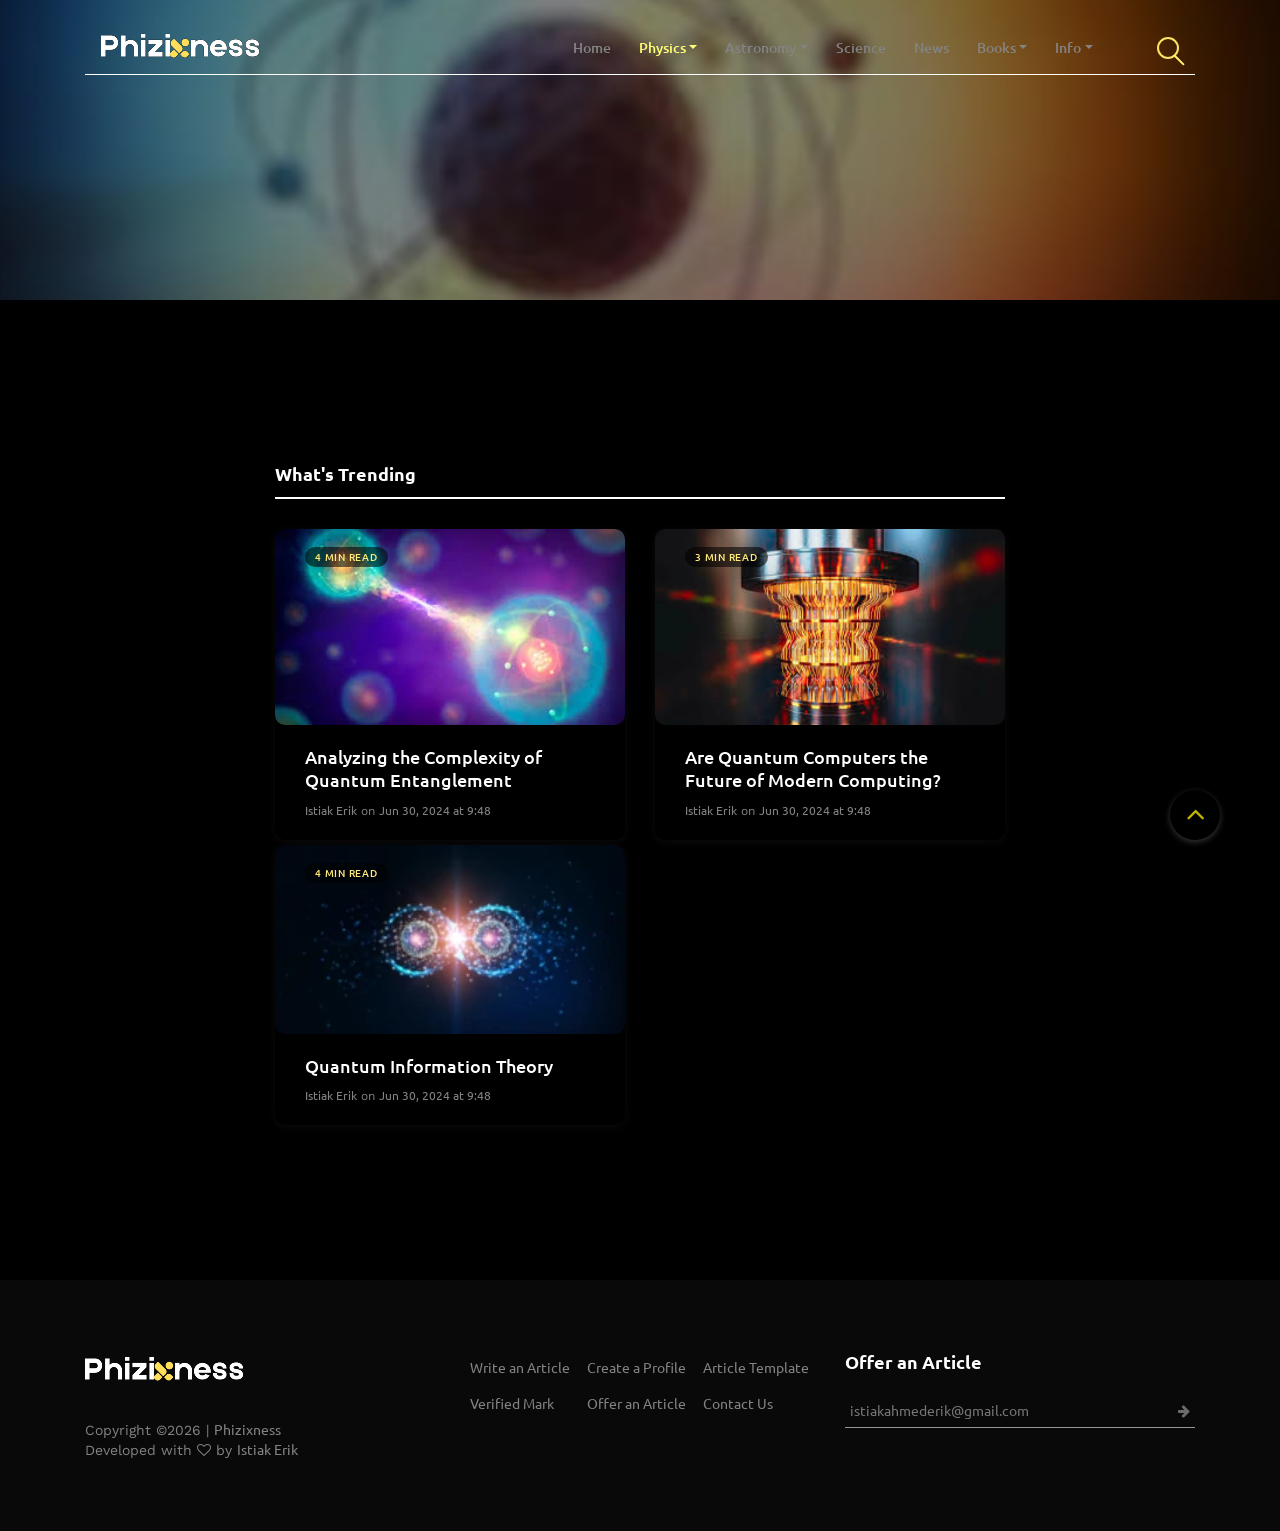
<file: qm.html>
<!DOCTYPE html>
<html lang="en">

<head>
    <meta charset="UTF-8">
    <meta name="description" content="">
    <meta http-equiv="X-UA-Compatible" content="IE=edge">
    <meta name="viewport" content="width=device-width, initial-scale=1, shrink-to-fit=no">
    <!-- The above 4 meta tags *must* come first in the head; any other head content must come *after* these tags -->

    <!-- Title  -->
    <title>Quantum Mechanics - Phizixness</title>

    <!-- Favicon  -->
    <link rel="icon" href="img/core-img/favicon.ico">

    <!-- Style CSS -->
    <link rel="stylesheet" href="style.css">

</head>

<body>
    <!-- Preloader Start -->
    <div id="preloader">
        <div class="preload-content">
            <div id="world-load"></div>
        </div>
    </div>
    <!-- Preloader End -->

    <!-- ***** Header Area Start ***** -->
    <header class="header-area">
        <div class="container">
            <div class="row">
                <div class="col-12">
                    <nav class="navbar navbar-expand-lg">
                        <!-- Logo -->
                        <a class="navbar-brand" href="index.html"><img src="img/core-img/logo.png" alt="Logo"></a>
                      
                        <!-- Navbar Toggler -->
                        <button class="navbar-toggler" type="button" data-toggle="collapse" data-target="#worldNav" aria-controls="worldNav" aria-expanded="false" aria-label="Toggle navigation"><span class="navbar-toggler-icon"></span></button>
                        <!-- Navbar -->
                        <div class="collapse navbar-collapse" id="worldNav">
                            <ul class="navbar-nav ml-auto">
                                <li class="nav-item">
                                    <a class="nav-link" href="index.html">Home <span class="sr-only">(current)</span></a>
                                </li>
                                
                                <li class="nav-item dropdown active">
                                    <a class="nav-link dropdown-toggle" href="#" id="navbarDropdown" role="button" data-toggle="dropdown" aria-haspopup="true" aria-expanded="false">Physics</a>
                                    <div class="dropdown-menu" aria-labelledby="navbarDropdown">
                                        <a class="dropdown-item" href="astrophysics.html"><b>Astrophysics</b></a>
                                        <a class="dropdown-item active" href="qm.html"><b>Quantum Mechanics</b></a>
                                        <a class="dropdown-item" href="pp.html"><b>Particle Physics</b></a>
                                        <a class="dropdown-item" href="tp.html"><b>Theoretical Physics</b></a>
                                    </div>
                                </li>

                                <li class="nav-item dropdown">
                                    <a class="nav-link dropdown-toggle" href="#" id="navbarDropdown" role="button" data-toggle="dropdown" aria-haspopup="true" aria-expanded="false">Astronomy</a>
                                    <div class="dropdown-menu" aria-labelledby="navbarDropdown">
                                        <a class="dropdown-item" href="astronomy.html"><b>Astronomy</b></a>
                                        <a class="dropdown-item" href="ns.html"><b>In the Sky</b></a>
                                        <a class="dropdown-item" href="ap.html"><b>Astrophotography</b></a>
                                    </div>
                                </li>

                                
                            <li class="nav-item">
                                <a class="nav-link" href="s.html">Science</a>
                            </li>

                                <li class="nav-item">
                                    <a class="nav-link" href="news.html">News</a>
                                </li>

                                <li class="nav-item dropdown">
                                    <a class="nav-link dropdown-toggle" href="#" id="navbarDropdown" role="button" data-toggle="dropdown" aria-haspopup="true" aria-expanded="false">Books</a>
                                    <div class="dropdown-menu" aria-labelledby="navbarDropdown">
                                        <a class="dropdown-item" href="https://phizixness.github.io/quran/"><b>Quran</b></a>
                                        <a class="dropdown-item" href="book.html"><b>Self-Help Books</b></a>
                                    </div>
                                </li>



                                <li class="nav-item dropdown">
                                    <a class="nav-link dropdown-toggle" href="#" id="navbarDropdown" role="button" data-toggle="dropdown" aria-haspopup="true" aria-expanded="false">Info</a>
                                    <div class="dropdown-menu" aria-labelledby="navbarDropdown">
                                        <a class="dropdown-item" href="writer's-info.html"><b>Certified Writers</b></a>
                                        <a class="dropdown-item" href="faqs.html"><b>FAQs</b></a>
                                        <a class="dropdown-item" href="about.html"><b>Our Mission</b></a>
                                        <a class="dropdown-item" href="contact.html"><b>Contact</b></a>

                                    </div>
                                </li>
                            </ul>
                            <!-- Search Form  -->
                            <div id="search-wrapper">
                                <form action="search.html">
                                    <input type="text" id="search" placeholder="Search Anything...">
                                    <div id="close-icon"></div>
                                    <input class="d-none" type="submit" value="">
                                </form>
                            </div>
                        </div>
                    </nav>
                </div>
            </div>
        </div>
    </header>
    <!-- ***** Header Area End ***** -->
    <!-- Breadcrumbs-->
    <section class="breadcrumbs-modern box-transform-wrap bg-image context-dark bg-overlay" style="background-image: url(img/under-header-img/qm/bg-qm.jpeg);">
        <div class="container">
          <div class="breadcrumbs-modern-body">
            <h5 class="breadcrumbs-modern-subtitle"></h5>
            <h1 class="breadcrumbs-modern-title"></h1>
          </div>

          
        </div>
        <div class="box-transform bg-overlay" style="background-image: url(img/under-header-img/qm/bg-qm.jpeg);"></div>
        <div class="comets comets-left"></div>
        <div class="comets comets-center"></div>
        <div class="comets comets-top"></div>
      </section>


<div class="main-content-wrapper section-padding-100">
    <div class="container">
        <div class="row justify-content-center">
            <!-- ============= Post Content Area Start ============= -->
            <div class="col-12 col-lg-8">
                <div class="post-content-area mb-50">
                    <!-- Catagory Area -->
                    <div class="world-catagory-area mt-50">
                        <!-- Tabs Navigation -->
                        <ul class="nav nav-tabs" id="myTab2" role="tablist">
                            <li class="title">What's Trending</li>

                        </ul>

                        <!-- Tab Content -->
                        <div class="tab-content" id="myTabContent2">
                            <!-- Tab Pane - All -->
                            <div class="tab-pane fade show active" id="world-tab-1" role="tabpanel" aria-labelledby="tab1">
                                <div class="row">


                                     <!-- Example: -->
                                     <div class="col-12 col-md-6">
                                        <div class="single-blog-post wow fadeInUpBig" data-wow-delay="0.3s">
                                            <div class="post-thumbnail">
                                               <a href="https://phizixness.github.io"> <img src="img/main-img/qm/qm-2.webp" alt=""></a>
                                                <div class="post-cta"><a href="#">4 min read</a></div>
                                            </div>
                                            <div class="post-content">
                                                <a href="#" class="headline">
                                                    <h5>Analyzing the Complexity of Quantum Entanglement</h5>
                                                </a>
          
                                                <div class="post-meta">
                                                    <p><a href="u-istiakerik.html" class="post-author">Istiak Erik</a> on <a href="#" class="post-date">Jun 30, 2024 at 9:48</a></p>
                                                </div>
                                            </div>
                                        </div>
                                    </div>
                                    <!-- End Example -->


                                     <!-- Example: -->
                                     <div class="col-12 col-md-6">
                                        <div class="single-blog-post wow fadeInUpBig" data-wow-delay="0.3s">
                                            <div class="post-thumbnail">
                                               <a href="https://phizixness.github.io"> <img src="img/main-img/qm/qm-3.jpeg" alt=""></a>
                                                <div class="post-cta"><a href="#">3 min read</a></div>
                                            </div>
                                            <div class="post-content">
                                                <a href="#" class="headline">
                                                    <h5>Are Quantum Computers the Future of Modern Computing?</h5>
                                                </a>
                                    
                                                <div class="post-meta">
                                                    <p><a href="u-istiakerik.html" class="post-author">Istiak Erik</a> on <a href="#" class="post-date">Jun 30, 2024 at 9:48</a></p>
                                                </div>
                                            </div>
                                        </div>
                                    </div>
                                    <!-- End Example -->


                                     <!-- Example: -->
                                     <div class="col-12 col-md-6">
                                        <div class="single-blog-post wow fadeInUpBig" data-wow-delay="0.3s">
                                            <div class="post-thumbnail">
                                               <a href="https://phizixness.github.io"> <img src="img/main-img/qm/qm-1.webp" alt=""></a>
                                                <div class="post-cta"><a href="#">4 min read</a></div>
                                            </div>
                                            <div class="post-content">
                                                <a href="#" class="headline">
                                                    <h5>Quantum Information Theory</h5>
                                                </a>
                                    
                                                <div class="post-meta">
                                                    <p><a href="u-istiakerik.html" class="post-author">Istiak Erik</a> on <a href="#" class="post-date">Jun 30, 2024 at 9:48</a></p>
                                                </div>
                                            </div>
                                        </div>
                                    </div>
                                    <!-- End Example -->



                                </div>
                            </div>
                            <!-- End Tab Pane - All -->
                        </div>
                        <!-- End Tab Content -->
                    </div>
                    <!-- End Catagory Area -->
                </div>
            </div>
            <!-- ============= Post Content Area End ============= -->
        </div>
    </div>
</div>



    
    <!-- ***** Footer Area Start ***** -->
    <footer class="footer-area">
        <div class="container">
            <div class="row">
                <div class="col-12 col-md-4">
                    <div class="footer-single-widget">
                        <a href="#"><img src="img/core-img/logo.png" alt=""></a>
                        <div class="copywrite-text mt-30">
                            <p><!-- Link back to Colorlib can't be removed. Template is licensed under CC BY 3.0. -->
Copyright &copy;<script>document.write(new Date().getFullYear());</script> | <a href="https://colorlib.com" target="_blank">Phizixness</a> 
<p>Developed with <i class="fa fa-heart-o" aria-hidden="true"></i> by <a href="https://colorlib.com" target="_blank">Istiak Erik</a> </p>
<!-- Link back to Colorlib can't be removed. Template is licensed under CC BY 3.0. --></p>
                        </div>
                    </div>
                </div>
                <div class="col-12 col-md-4">
                    <div class="footer-single-widget">
                        <ul class="footer-menu d-flex justify-content-between">
                            <li><a href="https://phizixness.wordpress.com/writeanarticle">Write an Article</a></li>
                            <li><a href="faq.html">Create a Profile</a></li>
                            <li><a href="faq.html">Article Template</a></li>
                            <li><a href="faq.html">Verified Mark</a></li>
                            <li><a href="https://phizixness.wordpress.com/writeanarticle">Offer an Article</a></li>
                            <li><a href="contact.html">Contact Us</a></li>
                        </ul>
                    </div>
                </div>
                <div class="col-12 col-md-4">
                    <div class="footer-single-widget">
                        <a href="https://phizixness.wordpress.com/writeanarticle"><h5>Offer an Article</h5></a>
                            
                        <form action="phizixness.wordpress.com/writeanarticle" method="post">
                            <input type="email" name="email" id="email" placeholder="istiakahmederik@gmail.com">

                            <button type="button"><i class="fa fa-arrow-right"></i></button>
                        </form>
                    </div>
                </div>
            </div>
        </div>
    </footer>
    <!-- ***** Footer Area End ***** -->

    <!-- jQuery (Necessary for All JavaScript Plugins) -->
    <script src="js/jquery/jquery-2.2.4.min.js"></script>
    <!-- Popper js -->
    <script src="js/popper.min.js"></script>
    <!-- Bootstrap js -->
    <script src="js/bootstrap.min.js"></script>
    <!-- Plugins js -->
    <script src="js/plugins.js"></script>
    <!-- Active js -->
    <script src="js/active.js"></script>

</body>

</html>
</file>
<file: style.css>
/* [ -- Master Stylesheet -- ]

------------------------------------------------------
:: Template Name: World - Blog &amp; Magazine Template
:: Author: Colorlib
:: Author URL: https://colorlib.com 
:: Version: 1.0.0
:: Created: March 21, 2018
:: Last Updated: March 21, 2018
-------------------------------------------------- */
/* Variables */
/* mixin */
/* :: Import Fonts */
@import url("https://fonts.googleapis.com/css?family=Ubuntu:300,400,500,700|Work+Sans:300,400,500,600,700");
/* :: Import All CSS */
@import url(css/bootstrap.min.css);
@import url(css/animate.css);
@import url(css/owl.carousel.css);
@import url(css/magnific-popup.css);
@import url(css/font-awesome.min.css);
@import url(css/themify-icons.css);
/* :: Base CSS */
* {
  margin: 0;
  padding: 0; }

body {
  font-family: "Work Sans", sans-serif; }

.ubuntu-fonts {
  font-family: "Ubuntu", sans-serif; }

h1,
h2,
h3,
h4,
h5,
h6 {
  color: #ffffff;
  font-weight: 500;
  line-height: 1.3; }

  h5:hover {
text-decoration: underline;}


p {
  color: #838383;
  font-size: 14px;
  line-height: 1.4; }

a {
  -webkit-transition-duration: 500ms;
  transition-duration: 500ms;
  text-decoration: none;
  outline: none;
  font-size: 14px;
  font-weight: 400;
  font-family: "Ubuntu", sans-serif;
  color: #838383; }
  a:hover, a:focus {
    font-family: "Ubuntu", sans-serif;
    -webkit-transition-duration: 500ms;
    transition-duration: 500ms;
    text-decoration: none;
    outline: none;
    font-size: 14px;
    font-weight: 400;
    color: #ffd900; }

 


      .contributiontitle {
        font-weight: bolder;
        margin-top: 60px;
        margin-bottom: -30px;
        text-align: center;
      }

      @media only screen and (max-width: 4000px) {
  
    
        .socialicons {
  
        padding-left: 120px;
        padding-right: 120px;
        }} 

      @media only screen and (max-width: 1200px) {
  
    
      .socialicons {

      padding-left: 70px;
      padding-right: 70px;
      }} 

      @media only screen and (max-width: 700px) {
  
    
        .socialicons {
  
        padding-left: 40px;
        padding-right: 40px;
        }} 
        @media only screen and (max-width: 500px) {
  
    
          .socialicons {
    
          padding-left: 0px;
          padding-right: 0px;
          }} 




.valid-tooltip {
	position: absolute;
	top: 100%;
	left: 0;
	z-index: 5;
	display: none;
	max-width: 100%;
	padding: 0.25rem 0.5rem;
	margin-top: .1rem;
	font-size: 0.875rem;
	line-height: 1.5;
	color: #000000;
	background-color: rgba(40, 167, 69, 0.9);
	border-radius: 0.25rem;
}

.was-validated :valid ~ .valid-feedback,
.was-validated :valid ~ .valid-tooltip,
.is-valid ~ .valid-feedback,
.is-valid ~ .valid-tooltip {
	display: block;
}


.was-validated .form-check-input:valid ~ .valid-feedback,
.was-validated .form-check-input:valid ~ .valid-tooltip, .form-check-input.is-valid ~ .valid-feedback,
.form-check-input.is-valid ~ .valid-tooltip {
	display: block;
}

.tooltip {
	position: absolute;
	z-index: 1070;
	display: block;
	margin: 0;
	font-family: "Open Sans", -apple-system, BlinkMacSystemFont, "Segoe UI", Roboto, "Helvetica Neue", Arial, sans-serif;
	font-style: normal;
	font-weight: 400;
	line-height: 1.75;
	text-align: left;
	text-align: start;
	text-decoration: none;
	text-shadow: none;
	text-transform: none;
	letter-spacing: normal;
	word-break: normal;
	word-spacing: normal;
	white-space: normal;
	line-break: auto;
	font-size: 0.875rem;
	word-wrap: break-word;
	opacity: 0;
  color: #000000;
}

.tooltip.show {
	opacity: 1;
}

.tooltip .arrow {
	position: absolute;
	display: block;
	width: 6px;
	height: 6px;
}

.tooltip .arrow::before {
	position: absolute;
	content: "";
	border-color: transparent;
	border-style: solid;
}

.bs-tooltip-top, .bs-tooltip-auto[x-placement^="top"] {
	padding: 6px 0;
}

.bs-tooltip-top .arrow, .bs-tooltip-auto[x-placement^="top"] .arrow {
	bottom: 0;
}

.bs-tooltip-top .arrow::before, .bs-tooltip-auto[x-placement^="top"] .arrow::before {
	top: 0;
	border-width: 6px 3px 0;
	border-top-color: #fff565;
}

.bs-tooltip-right, .bs-tooltip-auto[x-placement^="right"] {
	padding: 0 6px;
}

.bs-tooltip-right .arrow, .bs-tooltip-auto[x-placement^="right"] .arrow {
	left: 0;
	width: 6px;
	height: 6px;
}

.bs-tooltip-right .arrow::before, .bs-tooltip-auto[x-placement^="right"] .arrow::before {
	right: 0;
	border-width: 3px 6px 3px 0;
	border-right-color: #fff565;
}

.bs-tooltip-bottom, .bs-tooltip-auto[x-placement^="bottom"] {
	padding: 6px 0;
}

.bs-tooltip-bottom .arrow, .bs-tooltip-auto[x-placement^="bottom"] .arrow {
	top: 0;
}

.bs-tooltip-bottom .arrow::before, .bs-tooltip-auto[x-placement^="bottom"] .arrow::before {
	bottom: 0;
	border-width: 0 3px 6px;
	border-bottom-color: #fff565;
}

.bs-tooltip-left, .bs-tooltip-auto[x-placement^="left"] {
	padding: 0 6px;
}

.bs-tooltip-left .arrow, .bs-tooltip-auto[x-placement^="left"] .arrow {
	right: 0;
	width: 6px;
	height: 6px;
}

.bs-tooltip-left .arrow::before, .bs-tooltip-auto[x-placement^="left"] .arrow::before {
	left: 0;
	border-width: 3px 0 3px 6px;
	border-left-color: #fff565;
}

.tooltip-inner {
	max-width: 200px;
	padding: 6px 10px;
	color: #000000;
	text-align: center;
	background-color: #fff565;
	border-radius: 0.25rem;
}

/*
*
* Tooltop Custom
*/
.tooltip {
	font-size: inherit;
	line-height: inherit;
	font-weight: inherit;
	letter-spacing: inherit;
}

.tooltip-inner {
	padding: 1px 9px;
	color: #000000;
}

.tooltip-custom {
	color: #fff565;
}


/*-- Tooltip --*/
.c3-tooltip-container {
	z-index: 10;
}

.c3-tooltip {
	border-collapse: collapse;
	border-spacing: 0;
	background-color: #fff;
	empty-cells: show;
	-webkit-box-shadow: 7px 7px 12px -9px #777777;
	-moz-box-shadow: 7px 7px 12px -9px #777777;
	box-shadow: 7px 7px 12px -9px #777777;
	opacity: 0.9;
}

.c3-tooltip tr {
	border: none;
}

.c3-tooltip th {
	background-color: #aaa;
	font-size: 14px;
	padding: 2px 8px;
	text-align: left;
	color: #FFF;
}

.c3-tooltip td {
	font-size: 13px;
	padding: 4px 16px;
	background-color: #3e3ef5;
	border: none !important;
}

.c3-tooltip td > span {
	display: inline-block;
	width: 10px;
	height: 10px;
	margin-right: 6px;
}

.c3-tooltip td.value {
	text-align: right;
}

.d3-chart .c3-tooltip-container tr:first-child {
	display: none !important;
}

.d3-chart .c3-tooltip-container .name {
	display: none;
}

.c3-tooltip-container {
	background-color: #3e3ef5;
	color: #ffffff;
	transform: translate(-80%, -170%);
	-moz-transform: translate(-80%, 0);
	outline: none;
}

.c3-tooltip-container:before {
	content: "";
	position: absolute;
	left: 50%;
	top: 100%;
	transform: translate(-50%, -50%) rotate(45deg);
	width: 10px;
	height: 10px;
	background: inherit;
}

.c3-tooltip-container .c3-tooltip {
	box-shadow: none;
	color: #ffffff;
}



      .post-a-comment-areano {box-shadow: none;
      box-sizing: content-box;}

      .section-padding-101 {margin-top: 20px;}




     .writer-content {
        padding: 30px 50px;
        border-radius: 20px;
        border-color: #5e4900;
        background-color: #262717;
        box-shadow: 0 1px 15px rgba(255, 255, 255, 0.137); }
        @media only screen and (max-width: 767px) {
          .writer-content {
            padding: 20px 15px; } }
        .writer-content .writer-meta {
          margin-bottom: 30px; }
          .writer-content .writer-meta p {
            -webkit-box-flex: 0;
            -ms-flex: 0 0 calc(100% - 110px);
            flex: 0 0 calc(100% - 110px);
            border-bottom: 2px solid;
            border-color: #8d8400;
            margin-bottom: 0;
            font-size: 14px;
            padding: 10px 0; }
             .writer-content .writer-meta p a {
              font-size: 14px; }
              
      .single_writer_area {
        margin-bottom: 30px; }
        .single_writer_area:last-of-type {
          margin-bottom: 0; }
      .children .single_writer_area {
        margin-left: 50px;
        margin-top: 30px; }
        @media only screen and (max-width: 767px) {
          .children .single_writer_area {
            margin-left: 15px; } }
      

#preloader {
  display: -webkit-box;
  display: -ms-flexbox;
  display: flex;
  -webkit-box-align: center;
  -ms-flex-align: center;
  -ms-grid-row-align: center;
  align-items: center;
  -webkit-box-pack: center;
  -ms-flex-pack: center;
  justify-content: center;
  backdrop-filter: blur(1px); /* Apply blur effect */
  background-color: rgba(0, 0, 0, 0.40); /* Transparent background initially */
  -webkit-backdrop-filter: blur(1px); /* For Safari */
  position: fixed;
  width: 100%;
  height: 100%;
  z-index: 1000000; }


  .breadcrumb {
    display: flex;
    flex-wrap: wrap;
    padding: 0.75rem 1rem;
    margin-bottom: 1rem;
    list-style: none;
    
    background-color: #ebebeb;
    border-radius: 0.25rem;
  }
  
  .breadcrumb-item {
    display: flex;
  }
  
  .breadcrumb-item + .breadcrumb-item {
    padding-left: 0.5rem;
  }
  
  .breadcrumb-item + .breadcrumb-item::before {
    display: inline-block;
    padding-right: 0.5rem;
    color: #6a6a75;
    content: "/";
  }
  
  .breadcrumb-item + .breadcrumb-item:hover::before {
    text-decoration: underline;
  }
  
  .breadcrumb-item + .breadcrumb-item:hover::before {
    text-decoration: none;
  }
  
  .breadcrumb-item.active {
    color: #6a6a75;
  }

  /*
*
* Breadcrumbs
*/
.breadcrumbs-path {
	padding: 15px 0;
	margin-left: -33px;
	margin-right: -33px;
}

.breadcrumbs-path > * {
	padding-left: 33px;
	padding-right: 33px;
}

.breadcrumbs-path li {
	position: relative;
	display: inline-block;
	vertical-align: middle;
}

.breadcrumbs-path li::after {
	content: "";
	position: absolute;
	top: 55%;
	right: -12px;
	font-size: 19px;
	line-height: 1;
	font-style: normal;
	font-family: "Material Design Icons";
	transform: translate3d(0, -50%, 0);
}

.breadcrumbs-path li:last-child:after {
	display: none;
}

@media (min-width: 768px) {
	.breadcrumbs-path {
		padding: 30px 0;
    
	}
}

.header-classic + .breadcrumbs-classic .breadcrumbs-classic-body {
	padding-top: 215px;
}

.breadcrumbs-classic {
	position: relative;
	text-align: left;
	background-color: #ffffff;
}

.breadcrumbs-classic-body {
	padding: 100px 0;
}

.breadcrumbs-classic-footer {
	background: #29293a;
}

.breadcrumbs-classic-title {
	color: #29293a;
}

.breadcrumbs-classic-path a, .breadcrumbs-classic-path a:active, .breadcrumbs-classic-path a:focus {
	color: #f99200;
}

.breadcrumbs-classic-path li::after {
	color: #aeb1be;
}

.breadcrumbs-classic-path a:hover,
.breadcrumbs-classic-path li.active {
	color: #aeb1be;
}

.breadcrumbs-modern {
	text-align: left;
  
}

.breadcrumbs-modern-body {
	padding: 50px 0 20px 0;
}

.breadcrumbs-modern-subtitle {
	color: #ffffff;
}

.breadcrumbs-modern-path a, .breadcrumbs-modern-path a:active, .breadcrumbs-modern-path a:focus {
	color: #ffffff;
}

.breadcrumbs-modern-path li::after {
	color: #ffffff;
}

.breadcrumbs-modern-path a:hover {
	color: #f99200;
}

.breadcrumbs-modern-path li.active {
	color: #ffffff;
}

* + .breadcrumbs-modern-title {
	margin-top: 30px;
}

@media (min-width: 300px) {
	.breadcrumbs-modern-body {
		padding-top: 80px;
    padding-bottom: 150px;
    
	}
}


@media (min-width: 768px) {
	.breadcrumbs-modern-body {
		padding-top: 80px;
    padding-bottom: 150px;
	}
}

@media (min-width: 992px) {
	.breadcrumbs-modern-body {
		padding-top: 100px;
		padding-bottom: 130px;
	}
}

@media (min-width: 1200px) {
	.breadcrumbs-modern-body {
		padding-top: 120px;
		padding-bottom: 150px;
    
	}
}

@media (min-width: 1600px) {
	.breadcrumbs-modern-body {
		padding-top: 130px;
		padding-bottom: 70px;
	}
	.breadcrumbs-modern-2 .breadcrumbs-modern-body {
		padding-top: 265px;
		padding-bottom: 250px;
	}
}

.box-transform-wrap {
	position: relative;
	overflow: hidden;
	z-index: 1;
  
}

.box-transform {
	position: absolute;
	right: 0;
	top: 0;
  
	width: calc(100% + 150px);
	height: calc(100% + 150px);
	will-change: transform;
	animation: bgTransform 100s linear infinite;
	transform: translate3d(75px, -75px, 0) rotate(0.001deg);
	background-position: 50% 50%;
	background-size: cover;
	pointer-events: none;
	z-index: -1;
}

.ipad .box-transform {
	transform-style: preserve-3d;
}

.mac-os .box-transform-wrap .form-input {
	transform: translate3d(0, 0, 0);
}

@media (max-width: 767.98px) {
	.box-transform-1 {
		padding-top: 56.25%;
	}
}



@keyframes bgTransform {
	25% {
		transform: translate3d(150px, -150px, 0) scale(1.05) rotate(0.001deg);
	}
	75% {
		transform: translate3d(0, 0, 0) scale(1.1) rotate(0.001deg);
	}
}



.comets {
	position: absolute;
	content: '';
	top: 50%;
	margin-left: -2.5px;
	margin-top: -106px;
	width: 5px;
	height: 212px;
	background-color: #ffffff;
	border-radius: 50%;
	transform: rotate(45deg) translate3d(0, 0, 0);
	transform-origin: 100% 50%;
	animation: comets 10s infinite;
	opacity: 0;
}

.comets-long {
	animation: cometsLong 10s infinite;
}

.comets-left {
	left: 15%;
	animation-delay: 3.333s;
}

.comets-center {
	left: 50%;
}

.comets-top {
	left: 80%;
	animation-delay: 6.666s;
}

@keyframes comets {
	0% {
		width: 0;
		opacity: 0;
		transform: rotate(45deg) translate3d(-20%, -200%, 0);
	}
	4% {
		width: 2px;
		opacity: 1;
	}
	8% {
		width: 0;
		opacity: 0;
		transform: rotate(45deg) translate3d(20%, 200%, 0);
	}
}

@keyframes cometsLong {
	0% {
		width: 0;
		opacity: 0;
		transform: rotate(45deg) translate3d(-20%, -400%, 0);
	}
	5% {
		width: 2px;
		opacity: 1;
	}
	10% {
		width: 0;
		opacity: 0;
		transform: rotate(45deg) translate3d(20%, 400%, 0);
	}
}

/*
*
* Material Parallax
*/
.parallax-container {
	position: relative;
	overflow: hidden;
}

.material-parallax {
	position: absolute;
	top: 0;
	left: -1px;
	right: -1px;
	bottom: 0;
}

.ipad .parallax-container, .iphone .parallax-container {
	background-attachment: scroll !important;
}

.material-parallax img {
	display: none;
	position: absolute;
	left: 50%;
	bottom: 0;
	min-width: 101%;
	min-height: 101%;
	transform: translate3d(-50%, 0, 0);
}

.parallax-content {
	position: relative;
	z-index: 1;
}



#world-load {
  width: 70px;
  height: 70px;
  border-radius: 50%;
  border: 3px;
  border-style: solid;
  border-color: transparent;
  border-top-color: #eeff00;
  -webkit-animation: world 2400ms linear infinite;
  animation: world 2400ms linear infinite;
  z-index: 999; }
  #world-load:before {
    content: "";
    position: absolute;
    top: 7.5px;
    left: 7.5px;
    right: 7.5px;
    bottom: 7.5px;
    border-radius: 50%;
    border: 3px;
    border-style: solid;
    border-color: transparent;
    border-top-color: #ffd900;
    -webkit-animation: world 2700ms linear infinite;
    animation: world 2700ms linear infinite; }
  #world-load:after {
    content: "";
    position: absolute;
    top: 20px;
    left: 20px;
    right: 20px;
    bottom: 20px;
    border-radius: 50%;
    border: 3px;
    border-style: solid;
    border-color: transparent;
    border-top-color: #cfb108;
    -webkit-animation: world 1800ms linear infinite;
    animation: world 1800ms linear infinite; }

@-webkit-keyframes world {
  0% {
    -webkit-transform: rotate(0deg);
    transform: rotate(0deg); }
  100% {
    -webkit-transform: rotate(360deg);
    transform: rotate(360deg); } }
@keyframes world {
  0% {
    -webkit-transform: rotate(0deg);
    transform: rotate(0deg); }
  100% {
    -webkit-transform: rotate(360deg);
    transform: rotate(360deg); } }
ul,
ol {
  margin: 0; }
  ul li,
  ol li {
    list-style: none; }

img {
  height: auto;
  max-width: 100%; }

.mt-15 {
  margin-top: 15px; }

.mt-30 {
  margin-top: 30px; }

.mt-50 {
  margin-top: 50px; }

.mt-70 {
  margin-top: 70px; }

.mt-100 {
  margin-top: 100px; }

.mb-15 {
  margin-bottom: 15px; }

.mb-30 {
  margin-bottom: 30px; }

.mb-50 {
  margin-bottom: 50px; }

.ml-15 {
  margin-left: 15px; }

.ml-30 {
  margin-left: 30px; }

.mr-15 {
  margin-right: 15px; }

.mr-30 {
  margin-right: 30px; }

.mb-70 {
  margin-bottom: 70px; }

.mb-100 {
  margin-bottom: 100px; }

.bg-img {
  background-position: center center;
  background-size: cover;
  background-repeat: no-repeat;
 }

.bg-transparent {
  background-color: transparent; }

.font-bold {
  font-weight: 700; }

.font-light {
  font-weight: 300; }

.height-400 {
  height: 400px !important; }

.height-500 {
  height: 500px !important; }

.height-600 {
  height: 400px !important; }

.height-700 {
  height: 700px !important; }

.height-800 {
  height: 800px !important; }

.mfp-wrap {
  z-index: 100000; }

.mfp-image-holder .mfp-close,
.mfp-iframe-holder .mfp-close {
  color: #ffffff;
  right: -30px;
  padding-right: 0;
  width: 30px;
  height: 30px;
  line-height: 25px;
  text-align: center;
  border: 2px solid #ffffff;
  border-radius: 50%; }





  
#scrollUp {



  backdrop-filter: blur(2px); /* Apply blur effect */
background-color: rgba(0, 0, 0, 0.267); /* Transparent background initially */
-webkit-backdrop-filter: blur(30px); /* For Safari */
  
  background-color: #00000041;
  border-radius: 50%;
  bottom: 60px;
  right: 60px;
  box-shadow: 0 2px 6px 0 rgba(235, 235, 235, 0.3);
  color: #ffee00;
  font-size: 30px;
  height: 50px;
  text-align: center;
  width: 50px;
  line-height: 46px;
  -webkit-transition-duration: 500ms;
  transition-duration: 500ms; }
  #scrollUp:hover {
    background-color: #ffe600;
    color: #000000; }
  @media only screen and (min-width: 768px) and (max-width: 991px) {
    #scrollUp {
      bottom: 30px;
      right: 30px; } }
  @media only screen and (max-width: 767px) {
    #scrollUp {
      bottom: 30px;
      right: 30px; } }

.section-padding-100 {
  padding: 100px 0;
 }

.section-padding-50 {
  padding: 50px 0; }

.section-padding-50-0 {
  padding: 50px 0 0 0; }

.section-padding-100-70 {
  padding: 100px 0 70px; }

.section-padding-100-50 {
  padding: 100px 0 50px; }

.section-padding-100-0 {
  padding: 100px 0 0; }

.section-padding-0-100 {
  padding: 0 0 100px; }

.section-padding-100-20 {
  padding: 100px 0 20px 0; }

.bg-gray {
  background-color: #000000; }

.background-overlay {
  position: relative;
  z-index: 2; }
  .background-overlay:after {
    position: absolute;
    z-index: -1;
    top: 0;
    left: 0;
    width: 100%;
    height: 100%;
    content: '';
    background-color: rgba(0, 0, 0, 0.7); }





    .comets {
      position: absolute;
      content: '';
      top: 50%;
      margin-left: -2.5px;
      margin-top: -106px;
      width: 5px;
      height: 212px;
      background-color: #ffffff;
      border-radius: 50%;
      transform: rotate(45deg) translate3d(0, 0, 0);
      transform-origin: 100% 50%;
      animation: comets 10s infinite;
      opacity: 0;
    }
    
    .comets-long {
      animation: cometsLong 10s infinite;
    }
    
    .comets-left {
      left: 15%;
      animation-delay: 3.333s;
    }
    
    .comets-center {
      left: 50%;
    }
    
    .comets-top {
      left: 80%;
      animation-delay: 6.666s;
    }



.world-btn {
  position: relative;
  z-index: 1;
  padding: 0 25px;
  width: auto;
  height: 35px;
  border: 1px solid;
  border-color: #b9b9b9;
  font-size: 14px;
  border-radius: 50px;
  line-height: 32px; }
  .world-btn:hover, .world-btn:focus {
    border-color: #ffd900;
    background-color: #ffd900;
    color: #000000; }

/* :: Header Area CSS */
.header-area {
  position: fixed;
  top: 0;
  width: 100%;
  height: auto;
  margin-top: 20px;
  left: 0;
  z-index: 300;
  -webkit-transition-duration: 500ms;
  transition-duration: 500ms; }
  .header-area .navbar {
    border-bottom: 1px solid;
    border-color: #ffffff;
    -webkit-transition-duration: 500ms;
    transition-duration: 500ms;
    height: 55px; }
    .header-area .navbar .navbar-nav {
      margin-right: 50px; }
      .header-area .navbar .navbar-nav .nav-link {
        padding: 0.5em 1em;
        font-weight: 500; }
        .header-area .navbar .navbar-nav .nav-link:hover, .header-area .navbar .navbar-nav .nav-link:focus {
          color: #ffe07a; }
        @media only screen and (min-width: 992px) and (max-width: 1199px) {
          .header-area .navbar .navbar-nav .nav-link {
            padding: 0.5em; } }
      .header-area .navbar .navbar-nav .nav-item.active .nav-link {
        color: #fdff77; }
      @media only screen and (min-width: 992px) and (max-width: 1199px) {
        .header-area .navbar .navbar-nav {
          margin-right: 30px; } }
  .header-area.sticky {
    background-color: #00000000;
    margin-top: 0;
    box-shadow: 0 5px 15px #c0c0c015;
    backdrop-filter: blur(10px); /* Apply blur effect */
  background-color: rgba(0, 0, 0, 0.39); /* Transparent background initially */
  -webkit-backdrop-filter: blur(10px); /* For Safari */ }
    .header-area.sticky .navbar {

      border-color: rgba(0, 0, 0, 0); /* Transparent background initially */ }


      /* .header-area.sticky {
        background-color: rgba(0, 0, 0, 0.7); 
        box-shadow: 0 5px 15px rgba(0, 0, 0, 0.15); 
        transition: background-color 0.3s ease;
      } */

.navbar-toggler-icon {
  background-image: url("data:image/svg+xml;charset=utf8,%3Csvg viewBox='0 0 30 30' xmlns='http://www.w3.org/2000/svg'%3E%3Cpath stroke='rgba(255, 255, 255, 1)' stroke-width='2' stroke-linecap='round' stroke-miterlimit='10' d='M4 7h22M4 15h22M4 23h22'/%3E%3C/svg%3E");
  cursor: pointer; }

@media only screen and (min-width: 768px) and (max-width: 991px) {
  #worldNav {
    background-color: #000000;
    padding: 30px;
    backdrop-filter: blur(10px); /* Apply blur effect */
    background-color: rgba(0, 0, 0, 0.527); /* Transparent background initially */
    -webkit-backdrop-filter: blur(10px); /* For Safari */ } }
@media only screen and (max-width: 767px) {
  #worldNav {
    background-color: #000000;
    padding: 15px 15px 30px 15px;
    backdrop-filter: blur(10px); /* Apply blur effect */
    background-color: rgba(0, 0, 0, 0.486); /* Transparent background initially */
    -webkit-backdrop-filter: blur(10px); /* For Safari */
} }

.dropdown-menu {
  border: none;
  box-shadow: 0 5px 12px rgba(255, 255, 255, 0.199);
  -webkit-text-fill-color: #b4b4b4;
  
  padding-top: 5px;
  border-radius: 3px;
  backdrop-filter: blur(10px); /* Apply blur effect */
  background-color: rgba(0, 0, 0, 0.486); /* Transparent background initially */
  -webkit-backdrop-filter: blur(10px); /* For Safari */ }





/* Blog Content Area CSS */
.world-catagory-area .nav-tabs {
  padding: 10px 0;

  border-bottom: 2px solid #ffffff; }
  .world-catagory-area .nav-tabs .title {
    font-size: 18px;
    color: #ffffff;
    margin-bottom: 0;
    margin-right: auto;
    font-family: "Ubuntu", sans-serif;
    font-weight: 700; }
  .world-catagory-area .nav-tabs .nav-link {
    padding: 0 1em;
    position: relative;
    z-index: 1; }
    .world-catagory-area .nav-tabs .nav-link:hover, .world-catagory-area .nav-tabs .nav-link:focus {
      color: #ffffff;
      border: 1px solid transparent;
      font-weight: 400; }
    .world-catagory-area .nav-tabs .nav-link.active {
      color: #ffffff;
      border: 1px solid transparent; }
      .world-catagory-area .nav-tabs .nav-link.active:after {
        position: absolute;
        left: 15px;
        bottom: -17px;
        content: '';
        background-color: #ffd900;
        width: calc(100% - 30px);
        height: 2px;
        box-shadow: 0 2px 10px rgba(0, 0, 0, 0.15); }
        @media only screen and (min-width: 992px) and (max-width: 1199px) {
          .world-catagory-area .nav-tabs .nav-link.active:after {
            width: calc(100% - 10px);
            left: 5px; } }
        @media only screen and (min-width: 768px) and (max-width: 991px) {
          .world-catagory-area .nav-tabs .nav-link.active:after {
            width: calc(100% - 10px);
            left: 5px; } }
        @media only screen and (max-width: 767px) {
          .world-catagory-area .nav-tabs .nav-link.active:after {
            display: none; } }
    @media only screen and (min-width: 992px) and (max-width: 1199px) {
      .world-catagory-area .nav-tabs .nav-link {
        padding: 0 5px; } }
    @media only screen and (min-width: 768px) and (max-width: 991px) {
      .world-catagory-area .nav-tabs .nav-link {
        padding: 0 5px; } }
    @media only screen and (max-width: 767px) {
      .world-catagory-area .nav-tabs .nav-link {
        padding: 0 5px; } }
  .world-catagory-area .nav-tabs .nav-item.show .nav-link {
    border: 1px solid transparent; }
  .world-catagory-area .nav-tabs .nav-item .dropdown-menu {
    margin-top: 15px;
    border-radius: 0;
    box-shadow: 0 2px 10px rgba(0, 0, 0, 0.15);
    border: none; }
.world-catagory-area .tab-content {
  padding-top: 30px; }

.single-blog-post {
  position: relative;
  z-index: 1;
  box-shadow: 0 2px 8px rgba(255, 255, 255, 0.045);
  border-radius: 10px;
  margin-bottom: 5px; }
  .single-blog-post .post-thumbnail {
    position: relative;
    z-index: 1; }
    .single-blog-post .post-thumbnail img {
      width: 100%;
    border-radius: 10px;  }
    .single-blog-post .post-thumbnail .post-cta {
      position: absolute;
      top: 15px;
      left: 30px;
      z-index: 10; }
      .single-blog-post .post-thumbnail .post-cta a {
        padding: 0 10px;
        display: inline-block;
        height: 20px;
        background-color: #00000093;
        border-radius: 10px;
        text-transform: uppercase;
        font-size: 10px;
        color: #ffeb7a;
        font-weight: 500;
        line-height: 20px;
        letter-spacing: 0.75px; }
        .single-blog-post .post-thumbnail .post-cta a:hover, .single-blog-post .post-thumbnail .post-cta a:focus {
          background-color: #ffd900;
          color: #000000; }
    .single-blog-post .post-thumbnail .video-btn {
      width: 36px;
      height: 36px;
      position: absolute;
      top: 50%;
      left: 50%;
      z-index: 5;
      background-color: #ffe600b7;
      -webkit-transform: translate(-50%, -50%);
      transform: translate(-50%, -50%);
      border-radius: 50%;
      text-align: center; }
      .single-blog-post .post-thumbnail .video-btn i {
        -webkit-transition-duration: 500ms;
        transition-duration: 500ms;
        line-height: 36px; }
      .single-blog-post .post-thumbnail .video-btn:hover i, .single-blog-post .post-thumbnail .video-btn:focus i {
        color: #000000; }
  .single-blog-post .post-content {
    padding: 20px 30px;

 }
    .single-blog-post .post-content .headline h5 {
      font-size: 18px;
      margin-bottom: 10px; }
    .single-blog-post .post-content p {
      margin-bottom: 20px; }
    .single-blog-post .post-content .post-meta p {
      margin-bottom: 0;
      font-size: 12px; }
      .single-blog-post .post-content .post-meta p a {
        font-size: 12px; }

.post-logo p .post-logo p a {margin-bottom: 0;
  font-size: 12px;}

  .single-blog-post.post-style-2 {
    margin-bottom: 5px; }
    .single-blog-post.post-style-2 .post-thumbnail {
      -webkit-box-flex: 0;
      -ms-flex: 0 0 97px;
      flex: 0 0 97px;
      min-width: 97px;
      margin-right: 15px; }
      @media only screen and (min-width: 992px) and (max-width: 1199px) {
        .single-blog-post.post-style-2 .post-thumbnail {
          margin-right: 5px; } }
    .single-blog-post.post-style-2 .post-content {
      padding: 5px 30px 5px 5px; }
      .single-blog-post.post-style-2 .post-content .headline h5 {
        font-size: 14px;
        margin-bottom: 10px; }
        @media only screen and (min-width: 992px) and (max-width: 1199px) {
          .single-blog-post.post-style-2 .post-content .headline h5 {
            font-size: 13px; } }
        @media only screen and (max-width: 767px) {
          .single-blog-post.post-style-2 .post-content .headline h5 {
            font-size: 13px; } }
      @media only screen and (min-width: 992px) and (max-width: 1199px) {
        .single-blog-post.post-style-2 .post-content {
          padding: 5px; } }
    .single-blog-post.post-style-2:last-of-type {
      margin-bottom: 0; }
    .single-blog-post.post-style-2.widget-post .post-thumbnail {
      -webkit-box-flex: 0;
      -ms-flex: 0 0 70px;
      flex: 0 0 70px;
      min-width: 70px;
      margin-right: 15px; }
  .single-blog-post.post-style-3 .post-thumbnail {
    position: relative;
    z-index: 1; }
    .single-blog-post.post-style-3 .post-thumbnail::after {
      width: 100%;
      height: 100%;
      top: 0;
      left: 0;
      background-color: rgba(0, 0, 0, 0.5);
      z-index: auto;
      content: '';
      position: absolute; }
  .single-blog-post.post-style-3 .post-content {
    -webkit-box-orient: vertical;
    -webkit-box-direction: normal;
    -ms-flex-direction: column;
    flex-direction: column;
    text-align: center;
    padding: 0;
    position: absolute;
    width: calc(100% - 30px);
    height: calc(100% - 30px);
    top: 15px;
    left: 15px;
    right: 15px;
    bottom: 15px;
    z-index: 2; }
    .single-blog-post.post-style-3 .post-content .post-tag a {
      padding: 0 10px;
      display: inline-block;
      height: 20px;
      background-color: #00000098;
      border-radius: 10px;
      text-transform: uppercase;
      font-size: 10px;
      color: #ffe864;
      font-weight: 500;
      line-height: 20px;
      letter-spacing: 0.75px; }
      .single-blog-post.post-style-3 .post-content .post-tag a:hover, .single-blog-post.post-style-3 .post-content .post-tag a:focus {
        background-color: #ffd900;
        color: #000000; }
    .single-blog-post.post-style-3 .post-content .headline h5 {
      font-size: 18px;
      color: #ffffff; }
  .single-blog-post.post-style-4 {
    margin-bottom: 5px; }
    @media only screen and (max-width: 767px) {
      .single-blog-post.post-style-4 {
        -ms-flex-wrap: wrap;
        flex-wrap: wrap; } }
    @media only screen and (min-width: 576px) and (max-width: 767px) {
      .single-blog-post.post-style-4 {
        -ms-flex-wrap: nowrap;
        flex-wrap: nowrap; } }
    .single-blog-post.post-style-4 .post-thumbnail {
      -webkit-box-flex: 0;
      -ms-flex: 0 0 200px;
      flex: 0 0 200px;
      min-width: 200px;
      margin-right: 20px; }
      @media only screen and (max-width: 767px) {
        .single-blog-post.post-style-4 .post-thumbnail {
          -webkit-box-flex: 0;
          -ms-flex: 0 0 100%;
          flex: 0 0 100%;
          min-width: 100%; } }
      @media only screen and (min-width: 576px) and (max-width: 767px) {
        .single-blog-post.post-style-4 .post-thumbnail {
          -webkit-box-flex: 0;
          -ms-flex: 0 0 250px;
          flex: 0 0 250px;
          min-width: 250px; } }
    .single-blog-post.post-style-4 .post-content {
      padding: 5px 30px 5px 5px; }
      .single-blog-post.post-style-4 .post-content .headline h5 {
        font-size: 18px;
        margin-bottom: 10px; }
      @media only screen and (max-width: 767px) {
        .single-blog-post.post-style-4 .post-content {
          padding: 30px; } }
      @media only screen and (min-width: 576px) and (max-width: 767px) {
        .single-blog-post.post-style-4 .post-content {
          padding: 5px; } }
    .single-blog-post.post-style-4:last-of-type {
      margin-bottom: 0; }

.world-catagory-slider .owl-item,
.world-catagory-slider2 .owl-item {
  padding: 0 0 10px 0; }
.world-catagory-slider .owl-nav,
.world-catagory-slider2 .owl-nav {
  margin-top: 25px;
  display: -webkit-box;
  display: -ms-flexbox;
  display: flex;
  margin-left: 10px; }
  @media only screen and (max-width: 767px) {
    .world-catagory-slider .owl-nav,
    .world-catagory-slider2 .owl-nav {
      margin-bottom: 30px; } }
  .world-catagory-slider .owl-nav .owl-prev,
  .world-catagory-slider .owl-nav .owl-next,
  .world-catagory-slider2 .owl-nav .owl-prev,
  .world-catagory-slider2 .owl-nav .owl-next {
    -webkit-box-flex: 0;
    -ms-flex: 0 0 36px;
    flex: 0 0 36px;
    width: 36px;
    height: 36px;
    border: 2px solid #d8d8d8;
    color: #d8d8d8;
    font-size: 22px;
    border-radius: 50%;
    text-align: center;
    line-height: 32px;
    -webkit-transition-duration: 500ms;
    transition-duration: 500ms; }
    .world-catagory-slider .owl-nav .owl-prev:hover, .world-catagory-slider .owl-nav .owl-prev:focus,
    .world-catagory-slider .owl-nav .owl-next:hover,
    .world-catagory-slider .owl-nav .owl-next:focus,
    .world-catagory-slider2 .owl-nav .owl-prev:hover,
    .world-catagory-slider2 .owl-nav .owl-prev:focus,
    .world-catagory-slider2 .owl-nav .owl-next:hover,
    .world-catagory-slider2 .owl-nav .owl-next:focus {
      border-color: #ffd900;
      color: #000000;
      background-color: #ffd900; }
  .world-catagory-slider .owl-nav .owl-prev,
  .world-catagory-slider2 .owl-nav .owl-prev {
    margin-right: 15px; }

.world-latest-articles .title {
  margin-top: 50px;
  margin-bottom: 30px; }
  .world-latest-articles .title h5 {
    display: block;
    font-size: 18px;
    color: #ffffff;
    margin-bottom: 0;
    margin-right: auto;
    font-family: "Ubuntu", sans-serif;
    font-weight: 700;
    padding: 10px 0;
    border-bottom: 2px solid #000000; }

.post-sidebar-area {
  border-left: 2px solid #000000; }

.sidebar-widget-area {
  position: relative;
  z-index: 1;
  border-bottom: 2px solid #000000; }
  .sidebar-widget-area .title {
    display: block;
    font-size: 18px;
    color: #ffffff;
    margin-bottom: 0;
    margin-right: auto;
    font-family: "Ubuntu", sans-serif;
    font-weight: 700;
    padding: 12px 0;
    border-bottom: 2px solid #000000;
    padding-left: 30px; }
  .sidebar-widget-area .widget-content {
    padding: 30px 0 30px 30px; }
    @media only screen and (max-width: 767px) {
      .sidebar-widget-area .widget-content {
        padding: 30px 0 30px 15px; } }
    .sidebar-widget-area .widget-content .social-area a {
      width: 36px;
      height: 36px;
      border: 1px solid;
      border-color: #222222;
      display: block;
      border-radius: 50%;
      text-align: center;
      line-height: 32px; }
    .sidebar-widget-area .widget-content .todays-pick {
      box-shadow: none; }
  .sidebar-widget-area:last-of-type {
    border-bottom: none; }

.page-content {
  padding: 60px 55px;
  box-shadow: 0 1px 5px rgba(0, 0, 0, 0.15); }
  @media only screen and (max-width: 767px) {
    .page-content {
      padding: 30px 25px; } }
  .page-content h6 {
    color: #ffffff;
    line-height: 1.8;
    margin-bottom: 20px; }
    .page-content h6:last-of-type {
      margin-bottom: 0; }

.single-blog-title .post-cta {
  margin-bottom: 40px; }
  .single-blog-title .post-cta a {
    padding: 0 10px;
    display: inline-block;
    height: 20px;
    background-color: #00000091;
    border-radius: 10px;
    text-transform: uppercase;
    font-size: 10px;
    color: #ffee8e;
    font-weight: 500;
    line-height: 20px;
    letter-spacing: 0.75px; }
    .single-blog-title .post-cta a:hover, .single-blog-title .post-cta a:focus {
      background-color: #ffd900;
      color: #000000; }
.single-blog-title h3 {
  color: #ffffff;
  margin-bottom: 0;
  font-size: 30px; }
  @media only screen and (max-width: 767px) {
    .single-blog-title h3 {
      font-size: 24px; } }

.single-blog-content .post-meta {
  border-bottom: 2px solid;
  border-color: #000000;
  margin-bottom: 30px;
 }
  .single-blog-content .post-meta p {
    margin-bottom: 0;
    font-size: 14px;
    padding: 10px 0; }
    .single-blog-content .post-meta p a {
      font-size: 14px; }
  .single-blog-content .post-meta.second-part {
    border-bottom: none;
    border-top: 2px solid;
    border-color: #000000;
    margin-bottom: 0;
    margin-top: 30px; }

.post-logo {  border-bottom: 2px solid;
  border-color: #000000;
  margin-bottom: 30px;
border-radius: 50%;}

  .post-logo p {    margin-bottom: 0;
    font-size: 14px;
    padding: 10px 0;}

    .post-logo p a { font-size: 14px; }

.single-blog-content .post-content {
  padding: 60px 55px;
  box-shadow: 0 1px 5px rgba(0, 0, 0, 0.15); }
  @media only screen and (max-width: 767px) {
    .single-blog-content .post-content {
      padding: 30px 25px; } }
  .single-blog-content .post-content h6 {
    line-height: 1.8;
    margin-bottom: 30px;
    color: #ffffff;
    font-family: "Ubuntu", sans-serif; }
  .single-blog-content .post-content blockquote {
    border-left: 2px solid;
    border-color: #ffd900;
    padding-left: 30px; }
    .single-blog-content .post-content blockquote h6 {
      margin-bottom: 10px;
      color: #ffffff; }
    .single-blog-content .post-content blockquote p {
      margin-bottom: 0; }
  .single-blog-content .post-content .post-tags {
    display: -webkit-box;
    display: -ms-flexbox;
    display: flex;
    -ms-flex-wrap: wrap;
    flex-wrap: wrap; }
    .single-blog-content .post-content .post-tags a {
      display: block;
      padding: 0 15px;
      line-height: 28px;
      height: 30px;
      border: 1px solid;
      border-color: #000000;
      margin: 5px; }

.comment_area .comment-content {
  padding: 30px 50px;
  border-radius: 20px;
  box-shadow: 0 1px 5px rgba(255, 255, 255, 0.178); }
  @media only screen and (max-width: 767px) {
    .comment_area .comment-content {
      padding: 20px 15px; } }
  .comment_area .comment-content .comment-meta {
    margin-bottom: 30px; }
    .comment_area .comment-content .comment-meta p {
      -webkit-box-flex: 0;
      -ms-flex: 0 0 calc(100% - 110px);
      flex: 0 0 calc(100% - 110px);
      border-bottom: 2px solid;
      border-color: #8b8b8b;
      margin-bottom: 0;
      font-size: 14px;
      padding: 10px 0; }
      .comment_area .comment-content .comment-meta p a {
        font-size: 14px; }
.comment_area .single_comment_area {
  margin-bottom: 30px; }
  .comment_area .single_comment_area:last-of-type {
    margin-bottom: 0; }
.comment_area .children .single_comment_area {
  margin-left: 50px;
  margin-top: 30px; }
  @media only screen and (max-width: 767px) {
    .comment_area .children .single_comment_area {
      margin-left: 15px; } }

/* Contact Area CSS */
.contact-form,
.post-a-comment-area {
  padding: 60px 55px;
  border-radius: 20px;
  box-shadow: 0 1px 5px rgba(147, 147, 147, 0.483); }
  @media only screen and (max-width: 767px) {
    .contact-form,
    .post-a-comment-area {
      padding: 30px 25px;
    border-radius: 10px; } }
  .contact-form h1,
  .post-a-comment-area h1 {
    font-size: 26px;
    color: rgb(201, 201, 201);
    margin-bottom: 0;
    font-family: "Ubuntu", sans-serif;
    font-weight: 700;
    margin-bottom: 30px; }
  .contact-form button.world-btn,
  .post-a-comment-area button.world-btn {
    border-color: #ffd900;
    background-color: #ffd900;
    border-radius: 10px;
    color: #000000;
    width: 100%;
    margin-top: 30px; }


/*
*
* Counter
*/
.counter-classic {
	text-align: left;
}

.counter-classic-icon {
	font-size: 30px;
	line-height: 1;
	color: #aeb1be;
}

.counter-classic-decor::before {
	display: inline-block;
	content: '';
	width: 1px;
	height: 20px;
	font-size: 0;
	line-height: 0;
	background: rgba(174, 177, 190, 0.4);
}

.counter-classic-number {
	color: #f99200;
	font-family: "Open Sans", -apple-system, BlinkMacSystemFont, "Segoe UI", Roboto, "Helvetica Neue", Arial, sans-serif;
}

.counter-classic-title {
	font-size: 14px;
	letter-spacing: 0;
	color: #ffffff;
}

* + .counter-classic-decor {
	margin-top: 10px;
}

* + .counter-classic-number {
	margin-top: 8px;
}

* + .counter-classic-title {
	margin-top: 10px;
}

@media (min-width: 576px) {
	.counter-classic-title {
		font-size: 16px;
	}
}

@media (min-width: 768px) {
	.counter-classic-icon {
		font-size: 38px;
	}
	.counter-classic-decor::before {
		height: 30px;
	}
	.counter-classic-title {
		font-size: 18px;
		line-height: 1.77777;
	}
	* + .counter-classic-decor {
		margin-top: 20px;
	}
	* + .counter-classic-title {
		margin-top: 18px;
	}
}

.counter-modern {
	text-align: left;
}

.counter-modern-number {
	color: #f99200;
	font-family: "Open Sans", -apple-system, BlinkMacSystemFont, "Segoe UI", Roboto, "Helvetica Neue", Arial, sans-serif;
}

.counter-modern-title {
	font-size: 18px;
	line-height: 1.182;
	font-weight: 700;
	letter-spacing: 0;
	font-family: "Yanone Kaffeesatz", -apple-system, BlinkMacSystemFont, "Segoe UI", Roboto, "Helvetica Neue", Arial, sans-serif;
	color: #ffffff;
}

* + .counter-modern-title {
	margin-top: 10px;
}

@media (min-width: 576px) {
	.counter-modern-title {
		font-size: 20px;
	}
}

@media (min-width: 768px) {
	.counter-modern {
		text-align: left;
	}
}

@media (min-width: 992px) {
	.counter-modern-title {
		font-size: 22px;
	}
}



.counter-creative {
	position: relative;
	text-align: left;
	min-height: 100%;
	padding: 20px 20px 20px;
	border-radius: 12px;
	color: #ffffff;
	background-image: linear-gradient(to right, #080808 0%, #1d1d1d  51%, #303030  100%);
  /* box-shadow: 0 0 20px #eeeeee00; */
  transition: 0.5s;
	z-index: 1;
}

.counter-creative-number {

	color: #ffffff;
  font-weight: bolder;
  font-family: system-ui, -apple-system, BlinkMacSystemFont, 'Segoe UI', Roboto, Oxygen, Ubuntu, Cantarell, 'Open Sans', 'Helvetica Neue', sans-serif;
}

.counter-creative-title {
	padding-left: 4px;
	letter-spacing: 0;
  font-size: small;
  font-weight: bold;
}

.counter-creative-icon {
	position: absolute;
	right: 6%;
	bottom: 8%;
	font-size: 40px;
	color: #29293a;
	z-index: -1;
}

* + .counter-creative-title {
	margin-top: 9px;
}

@media (min-width: 576px) {
	.counter-creative {
		padding: 20px 15px 40px;


	}
	.counter-creative-icon {
		bottom: 12%;
	}
}

@media (min-width: 768px) {
	.counter-creative {
		padding-bottom: 50px;
	}
	.counter-creative-icon {
		font-size: 60px;
	}
}

@media (min-width: 1200px) {
	.counter-creative {
		padding: 28px 38px 50px;
	}
	.counter-creative-icon {
		right: 8%;
		bottom: 16%;
		font-size: 78px;
	}
	.counter-creative-icon.mdi-comment-check-outline {
		font-size: 72px;
	}
}


/*
*
* Sections
*/
.section-xs {
	padding: 25px 0;
}

.section-xs.section-first {
	padding-top: 50px;
}

.section-xs.section-last {
	padding-bottom: 50px;
}

.section-sm,
.section-md,
.section-lg,
.section-xl {
	padding: 50px 0;
}

.section-collapse + .section-collapse {
	padding-top: 0;
}

.section-collapse:last-child {
	padding-bottom: 0;
}

html [class*='section-'].section-bottom-0 {
	padding-bottom: 0;
}

@media (min-width: 768px) {
	.section-xs {
		padding: 40px 0;
	}
	.section-xs.section-first {
		padding-top: 80px;
	}
	.section-xs.section-last {
		padding-bottom: 80px;
	}
	.section-md {
		padding: 60px 0;
	}
	.section-lg {
		padding: 70px 0;
	}
	.section-xl {
		padding: 80px 0;
	}
}

@media (min-width: 992px) {
	.section-xs {
		padding: 45px 0;
	}
	.section-xs.section-first {
		padding-top: 90px;
	}
	.section-xs.section-last {
		padding-bottom: 90px;
	}
	.section-md {
		padding: 70px 0;
	}
	.section-lg {
		padding: 80px 0;
	}
	.section-xl {
		padding: 90px 0;
	}
}

@media (min-width: 1200px) {
	.section-xs {
		padding: 50px 0;
	}
	.section-xs.section-first {
		padding-top: 100px;
	}
	.section-xs.section-last {
		padding-bottom: 100px;
	}
	.section-md {
		padding: 80px 0;
	}
	.section-lg {
		padding: 90px 0;
	}
	.section-xl {
		padding: 100px 0;
	}
	.section-custom-1,
	.section-custom-2 {
		padding: 120px 0;
	}
}

@media (min-width: 1600px) {
	.section-xs {
		padding: 60px 0;
	}
	.section-xs.section-first {
		padding-top: 120px;
	}
	.section-xs.section-last {
		padding-bottom: 120px;
	}
	.section-lg {
		padding: 100px 0;
	}
	.section-xl {
		padding: 120px 0;
	}
	.section-custom-1 {
		padding: 165px 0;
	}
	.section-custom-2 {
		padding: 175px 0;
	}
}

.section-single {
	display: flex;
	text-align: left;
}

.section-single .rd-form-inline {
	max-width: 490px;
	margin-left: auto;
	margin-right: auto;
	text-align: left;
}

.section-single [class*='text-width-'] {
	margin-left: auto;
	margin-right: auto;
}

.section-single .group-middle * + .button {
	margin-top: 0;
}

.section-single h1 + h6 {
	margin-top: 20px;
}

.section-single * + .countdown-wrap {
	margin-top: 40px;
}

.section-single .countdown-wrap + * {
	margin-top: 40px;
}

.section-single * + .group-middle,
.section-single * + .button {
	margin-top: 30px;
}

@media (min-width: 768px) {
	.section-single h1 + h6 {
		margin-top: 30px;
	}
	.section-single * + .group-middle,
	.section-single * + .button {
		margin-top: 40px;
	}
}

@media (min-width: 1200px) {
	.section-single h1 + h6 {
		margin-top: 54px;
	}
	.section-single * + .group-middle {
		margin-top: 70px;
	}
	.section-single * + .button {
		margin-top: 60px;
	}
	.section-single * + .rd-form {
		margin-top: 70px;
	}
	.section-single * + .countdown-wrap {
		margin-top: 60px;
	}
	.section-single .countdown-wrap + * {
		margin-top: 75px;
	}
}

.section-single-header {
	padding: calc(1em + 2vh) 0;
}

.section-single-main {
	padding: calc(1em + 2vh) 0;
}

.section-single-footer {
	padding: calc(1em + 2vh) 0;
}

@media (min-width: 1600px) {
	.section-single-header {
		padding-top: calc(1em + 4vh);
	}
	.section-single-main {
		padding-bottom: calc(1em + 4vh);
	}
	.section-single-footer {
		padding-bottom: calc(1em + 5vh);
	}
}

.section-single-inner {
	display: flex;
	flex-direction: column;
	align-items: center;
	justify-content: space-between;
	width: 100%;
	min-height: 100vh;
}

.section-single-inner > * {
	width: 100%;
}

@supports (display: grid) {
	.section-single-inner {
		display: grid;
		justify-items: center;
		align-content: space-between;
		grid-template-columns: 1fr;
	}
}

@media (min-width: 1600px) {
	.section-fluid {
		padding-left: 75px;
		padding-right: 75px;
	}
	.section-fluid .container-fluid, .section-fluid .container-sm, .section-fluid .container-md, .section-fluid .container-lg, .section-fluid .container-xl {
		padding-left: 0;
		padding-right: 0;
		max-width: 1770px;
		margin-left: auto;
		margin-right: auto;
	}
}

.section-height-1 {
	display: flex;
	align-items: center;
	min-height: 43.75vw;
}

.section-height-1 .container {
	width: 100%;
  margin-bottom: 20px;
}

.ie-10 .section-height-1,
.ie-11 .section-height-1,
.ie-edge .section-height-1 {
	height: 43.75vw;
}



/* Form CSS */
.group {
  position: relative;
  z-index: 1;
  margin-bottom: 30px;
 }
  .group input,
  .group textarea {
    font-size: 14px;
    padding: 10px;
    border-radius: 10px;
    background-color: #000000;
    border-color: #000;
    display: block;
    width: 100%;
    color: #fff;
    height: 35px; }
    .group input:focus,
    .group textarea:focus {
      outline: none;
      box-shadow: none; }
  .group label {
    color: #979797;
    font-size: 14px;
    font-weight: normal;
    position: absolute;
    pointer-events: none;
    left: 8px;
    top: 5px;
    transition: 1s ease all;
    font-family: "Ubuntu", sans-serif; }
  .group .bar {
    position: relative;
    display: block;
    width: 100%;
   }
    .group .bar:before, .group .bar:after {
      content: '';
      height: 2px;
      width: 0;
      bottom: 1px;
      color: #fff;
      position: absolute;
      background-color: #e5ff00;
      transition: 1s ease all; }
    .group .bar:before {
      left: 50%; }
    .group .bar:after {
      right: 50%; }
  .group .highlight {
    position: absolute;
    height: 60%;
    width: 100px;
    top: 25%;
    left: 0;
    pointer-events: none;
    opacity: 0.5; }
  .group textarea {
    min-height: 90px; }

/* Form Active State */
input:focus ~ label,
textarea:focus ~ label,
input:valid ~ label,
textarea:valid ~ label {
  top: -20px;
  font-size: 12px;
  color: #fffb00;
 }

input:focus ~ .bar:before,
textarea:focus ~ .bar:before,
input:focus ~ .bar:after,
textarea:focus ~ .bar:after {
  width: 50%; }

input:focus ~ .highlight,
textarea:focus ~ .highlight {
  -webkit-animation: inputHighlighter 0.3s ease;
  animation: inputHighlighter 0.3s ease; }

/* Animations */
@-webkit-keyframes inputHighlighter {
  from {
    background-color: #ffd900; }
  to {
    width: 0;
    background-color: transparent; } }
@-moz-keyframes inputHighlighter {
  from {
    background-color: #ffd900; }
  to {
    width: 0;
    background-color: transparent; } }
@keyframes inputHighlighter {
  from {
    background-color: #ffd900; }
  to {
    width: 0;
    background-color: transparent; } }
.map-area {
  position: relative;
  z-index: 1; }
  .map-area #googleMap {
    width: 100%;
    height: 500px; }
    @media only screen and (max-width: 767px) {
      .map-area #googleMap {
        height: 400px; } }

/* Search bar */
#search-wrapper {
  display: inline-block;
  position: relative; }
  @media only screen and (min-width: 768px) and (max-width: 991px) {
    #search-wrapper {
      margin-top: 15px;
      padding-left: 1em; } }
  @media only screen and (max-width: 767px) {
    #search-wrapper {
      margin-top: 15px;
      padding-left: 1em; } }
  #search-wrapper.search-expanded #close-icon:before {
    -webkit-animation: cross-1-in 0.25s linear 0s forwards;
    animation: cross-1-in 0.25s linear 0s forwards; }
  #search-wrapper.search-expanded #close-icon:after {
    -webkit-animation: cross-2-in 0.25s linear 0.2s forwards;
    animation: cross-2-in 0.25s linear 0.2s forwards; }
  #search-wrapper.search-expanded:after {
    -webkit-animation: lens-out 0.5s linear 1 forwards;
    animation: lens-out 0.5s linear 1 forwards; }
  #search-wrapper:after {
    position: absolute;
    bottom: 3px;
    right: -9px;
    display: block;
    content: "";
    width: 14px;
    height: 2px;
    background-color: #fff672;
    -webkit-transform: rotate(45deg) scaleX(0);
    transform: rotate(45deg) scaleX(0);
    transform-origin: 0 50%;
    -webkit-animation: lens-in 0.6s linear 0.9s forwards;
    animation: lens-in 0.6s linear 0.9s forwards; }
  #search-wrapper #search {
    color: #ffffff;
    background: none;
    border: 2px solid;
    border-color: #fce461;
    outline: none;
    padding: 0 9px;
    border-radius: 1000px;
    width: 0;
    transition: all 0.3s 0.6s;
    font-size: 12px; }
    #search-wrapper #search::-webkit-input-placeholder {
      color: rgb(255, 255, 255); }
    #search-wrapper #search:focus {
      width: 300px;
      padding: 7px 15px; }
      @media only screen and (max-width: 767px) {
        #search-wrapper #search:focus {
          width: 200px; } }
  #search-wrapper #close-icon {
    cursor: pointer;
    position: absolute;
    right: 10px;
    top: 50%;
    width: 20px;
    height: 20px;
    -webkit-transform: translateY(-1px);
    transform: translateY(-1px);
    transition: 0.2s all;
    display: none; }
    #search-wrapper #close-icon[style*="display: block"] {
      color: rgb(148, 148, 148); }
      #search-wrapper #close-icon[style*="display: block"]:before {
        -webkit-transform: rotate(45deg) scaleX(1) translateY(10px);
        transform: rotate(45deg) scaleX(1) translateY(10px); }
      #search-wrapper #close-icon[style*="display: block"]:after {
        -webkit-transform: rotate(-45deg) scaleX(1) translateY(-10px);
        transform: rotate(-45deg) scaleX(1) translateY(-10px); }
    #search-wrapper #close-icon:before, #search-wrapper #close-icon:after {
      display: block;
      content: "";
      position: absolute;
      width: 20px;
      height: 2px;
      background-color: #ffffff;
      transform-origin: 100% 50%; }
    #search-wrapper #close-icon:before {
      -webkit-transform: rotate(45deg) scaleX(0) translateY(10px);
      transform: rotate(45deg) scaleX(0) translateY(10px); }
    #search-wrapper #close-icon:after {
      -webkit-transform: rotate(-45deg) scaleX(0) translateY(-10px);
      transform: rotate(-45deg) scaleX(0) translateY(-10px); }
    #search-wrapper #close-icon.closing:before {
      -webkit-animation: cross-1-out 0.25s linear 0s forwards;
      animation: cross-1-out 0.25s linear 0s forwards; }
    #search-wrapper #close-icon.closing:after {
      -webkit-animation: cross-2-out 0.25s linear 0.2s forwards;
      animation: cross-2-out 0.25s linear 0.2s forwards; }

@-webkit-keyframes lens-out {
  0% {
    -webkit-transform: rotate(45deg) scaleX(1);
    transform: rotate(45deg) scaleX(1); }
  30% {
    -webkit-transform: rotate(45deg) scaleX(1.4);
    transform: rotate(45deg) scaleX(1.4); }
  100% {
    -webkit-transform: rotate(45deg) scaleX(0);
    transform: rotate(45deg) scaleX(0); } }
@keyframes lens-out {
  0% {
    -webkit-transform: rotate(45deg) scaleX(1);
    transform: rotate(45deg) scaleX(1); }
  30% {
    -webkit-transform: rotate(45deg) scaleX(1.4);
    transform: rotate(45deg) scaleX(1.4); }
  100% {
    -webkit-transform: rotate(45deg) scaleX(0);
    transform: rotate(45deg) scaleX(0); } }
@-webkit-keyframes lens-in {
  0% {
    -webkit-transform: rotate(45deg) scaleX(0);
    transform: rotate(45deg) scaleX(0); }
  30% {
    -webkit-transform: rotate(45deg) scaleX(1.4);
    transform: rotate(45deg) scaleX(1.4); }
  100% {
    -webkit-transform: rotate(45deg) scaleX(1);
    transform: rotate(45deg) scaleX(1); } }
@keyframes lens-in {
  0% {
    -webkit-transform: rotate(45deg) scaleX(0);
    transform: rotate(45deg) scaleX(0); }
  30% {
    -webkit-transform: rotate(45deg) scaleX(1.4);
    transform: rotate(45deg) scaleX(1.4); }
  100% {
    -webkit-transform: rotate(45deg) scaleX(1);
    transform: rotate(45deg) scaleX(1); } }
@-webkit-keyframes cross-1-in {
  0% {
    -webkit-transform: rotate(45deg) scaleX(0) translateY(10px);
    transform: rotate(45deg) scaleX(0) translateY(10px); }
  70% {
    -webkit-transform: rotate(45deg) scaleX(1.2) translateY(10px);
    transform: rotate(45deg) scaleX(1.2) translateY(10px); }
  100% {
    -webkit-transform: rotate(45deg) scaleX(1) translateY(10px);
    transform: rotate(45deg) scaleX(1) translateY(10px); } }
@keyframes cross-1-in {
  0% {
    -webkit-transform: rotate(45deg) scaleX(0) translateY(10px);
    transform: rotate(45deg) scaleX(0) translateY(10px); }
  70% {
    -webkit-transform: rotate(45deg) scaleX(1.2) translateY(10px);
    transform: rotate(45deg) scaleX(1.2) translateY(10px); }
  100% {
    -webkit-transform: rotate(45deg) scaleX(1) translateY(10px);
    transform: rotate(45deg) scaleX(1) translateY(10px); } }
@-webkit-keyframes cross-2-in {
  0% {
    -webkit-transform: rotate(-45deg) scaleX(0) translateY(-10px);
    transform: rotate(-45deg) scaleX(0) translateY(-10px); }
  70% {
    -webkit-transform: rotate(-45deg) scaleX(1.2) translateY(-10px);
    transform: rotate(-45deg) scaleX(1.2) translateY(-10px); }
  100% {
    -webkit-transform: rotate(-45deg) scaleX(1) translateY(-10px);
    transform: rotate(-45deg) scaleX(1) translateY(-10px); } }
@keyframes cross-2-in {
  0% {
    -webkit-transform: rotate(-45deg) scaleX(0) translateY(-10px);
    transform: rotate(-45deg) scaleX(0) translateY(-10px); }
  70% {
    -webkit-transform: rotate(-45deg) scaleX(1.2) translateY(-10px);
    transform: rotate(-45deg) scaleX(1.2) translateY(-10px); }
  100% {
    -webkit-transform: rotate(-45deg) scaleX(1) translateY(-10px);
    transform: rotate(-45deg) scaleX(1) translateY(-10px); } }
@-webkit-keyframes cross-1-out {
  0% {
    -webkit-transform: rotate(45deg) scaleX(1) translateY(10px);
    transform: rotate(45deg) scaleX(1) translateY(10px); }
  100% {
    -webkit-transform: rotate(45deg) scaleX(0) translateY(10px);
    transform: rotate(45deg) scaleX(0) translateY(10px); } }
@keyframes cross-1-out {
  0% {
    -webkit-transform: rotate(45deg) scaleX(1) translateY(10px);
    transform: rotate(45deg) scaleX(1) translateY(10px); }
  100% {
    -webkit-transform: rotate(45deg) scaleX(0) translateY(10px);
    transform: rotate(45deg) scaleX(0) translateY(10px); } }
@-webkit-keyframes cross-2-out {
  0% {
    -webkit-transform: rotate(-45deg) scaleX(1) translateY(-10px);
    transform: rotate(-45deg) scaleX(1) translateY(-10px); }
  100% {
    -webkit-transform: rotate(-45deg) scaleX(0) translateY(-10px);
    transform: rotate(-45deg) scaleX(0) translateY(-10px); } }
@keyframes cross-2-out {
  0% {
    -webkit-transform: rotate(-45deg) scaleX(1) translateY(-10px);
    transform: rotate(-45deg) scaleX(1) translateY(-10px); }
  100% {
    -webkit-transform: rotate(-45deg) scaleX(0) translateY(-10px);
    transform: rotate(-45deg) scaleX(0) translateY(-10px); } }
/* Footer Area CSS */
.footer-area {
  background-color: #0c0c0cd0;
  padding: 70px 0;
  position: relative;
  z-index: 1; }
  .footer-area .footer-single-widget .copywrite-text p {
    margin-bottom: 0; }
  .footer-area .footer-single-widget .footer-menu {
    -ms-flex-wrap: wrap;
    flex-wrap: wrap;
   }
    .footer-area .footer-single-widget .footer-menu li {
      -webkit-box-flex: 0;
      -ms-flex: 0 0 33.3333%;
      flex: 0 0 33.3333%;
      min-width: 33.3333%;
     }
      .footer-area .footer-single-widget .footer-menu li a {
        padding: 7.5px 5px;
        display: block;
       }
    @media only screen and (max-width: 767px) {
      .footer-area .footer-single-widget .footer-menu {
        margin: 50px 0; } }
  .footer-area .footer-single-widget h5 {
    font-size: 18px;
    font-family: "Ubuntu", sans-serif;
    margin-bottom: 20px;
    font-weight: 700;
    color: #ffffff;
   }
  .footer-area .footer-single-widget form {
    position: relative;
    z-index: 1; }
    .footer-area .footer-single-widget form input[type="email"] {
      width: 100%;
      height: 35px;
      background-color: transparent;
      border: none;
      border-bottom: 1px solid;
      border-color: #959595;
      color: #959595;
      font-size: 14px;
      padding: 0 5px;
      font-family: "Ubuntu", sans-serif; }
    .footer-area .footer-single-widget form button {
      position: absolute;
      height: 35px;
      top: 0;
      right: 5px;
      z-index: 10;
      background-color: transparent;
      border: none;
      cursor: pointer;
      width: 50px;
      text-align: right; }
      .footer-area .footer-single-widget form button i {
        font-size: 14px;
        color: #6d6c6a; }

/*# sourceMappingURL=style.css.map */
</file>
